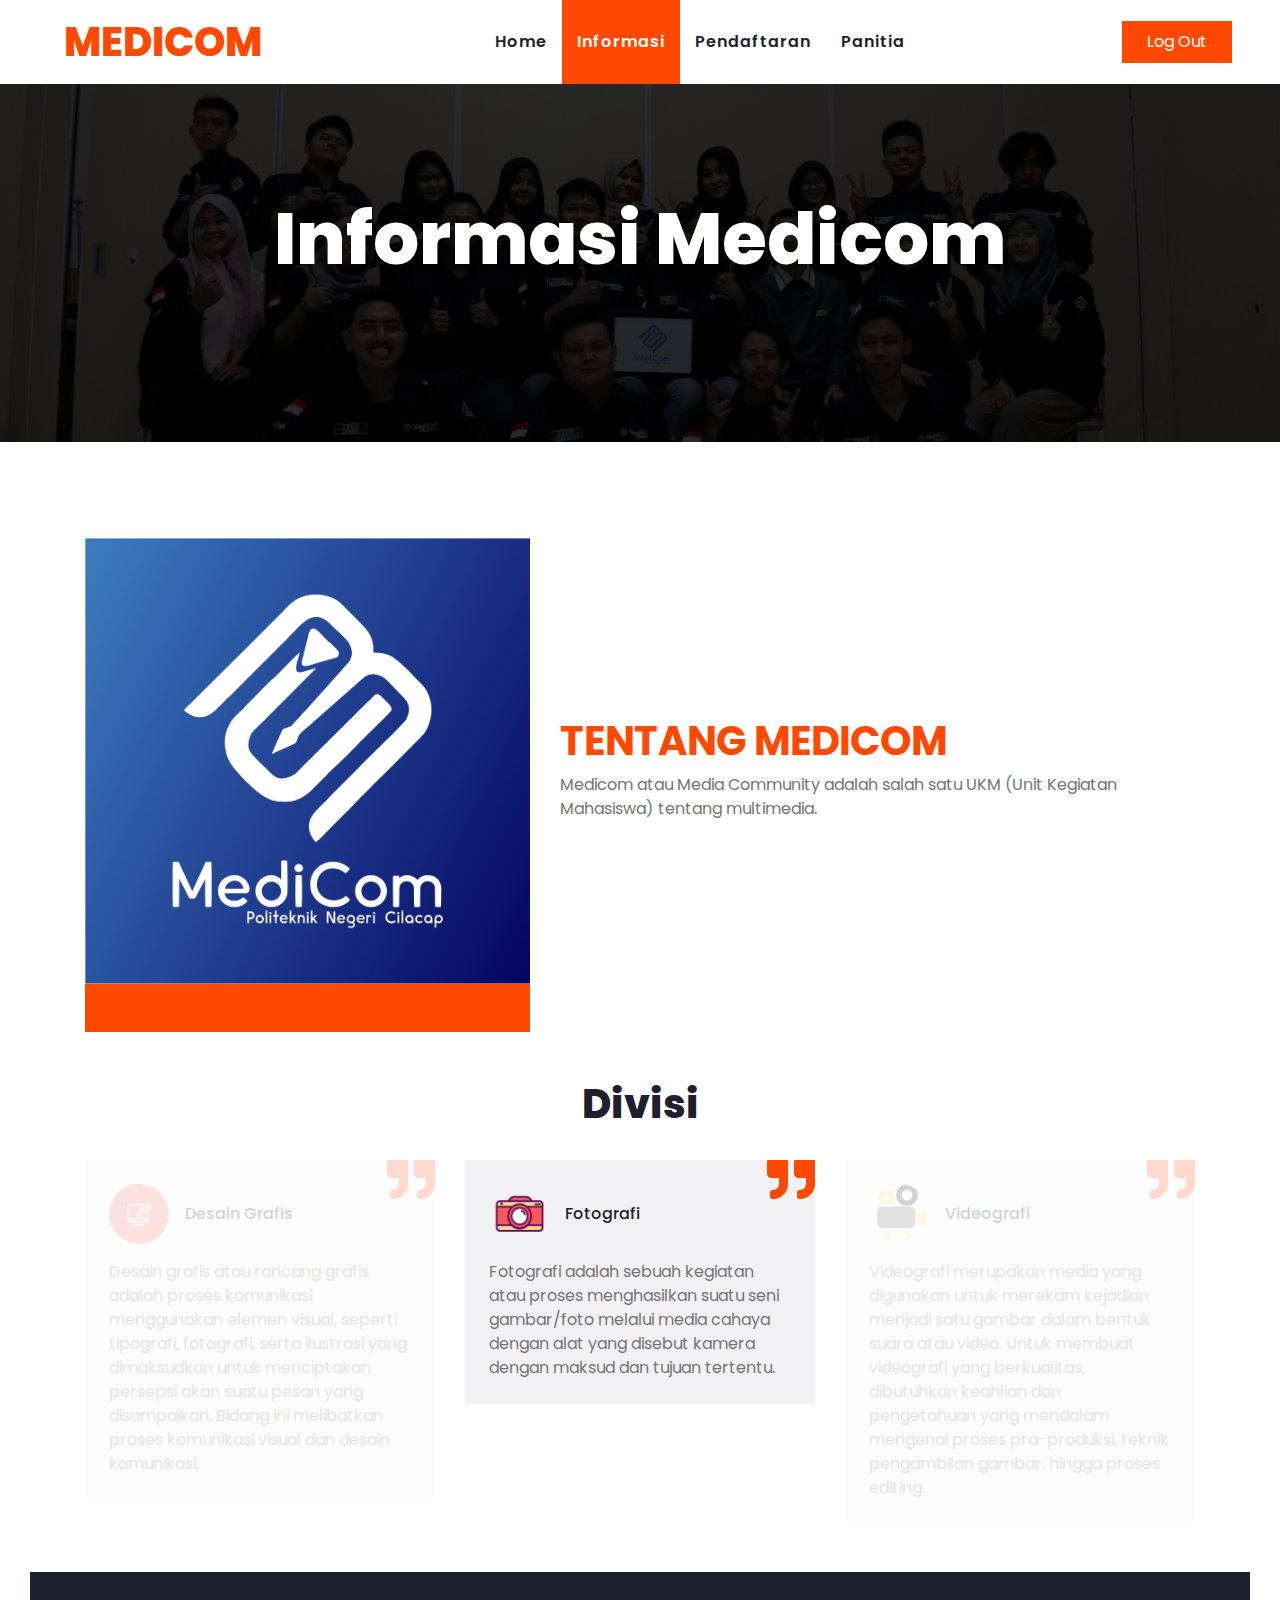
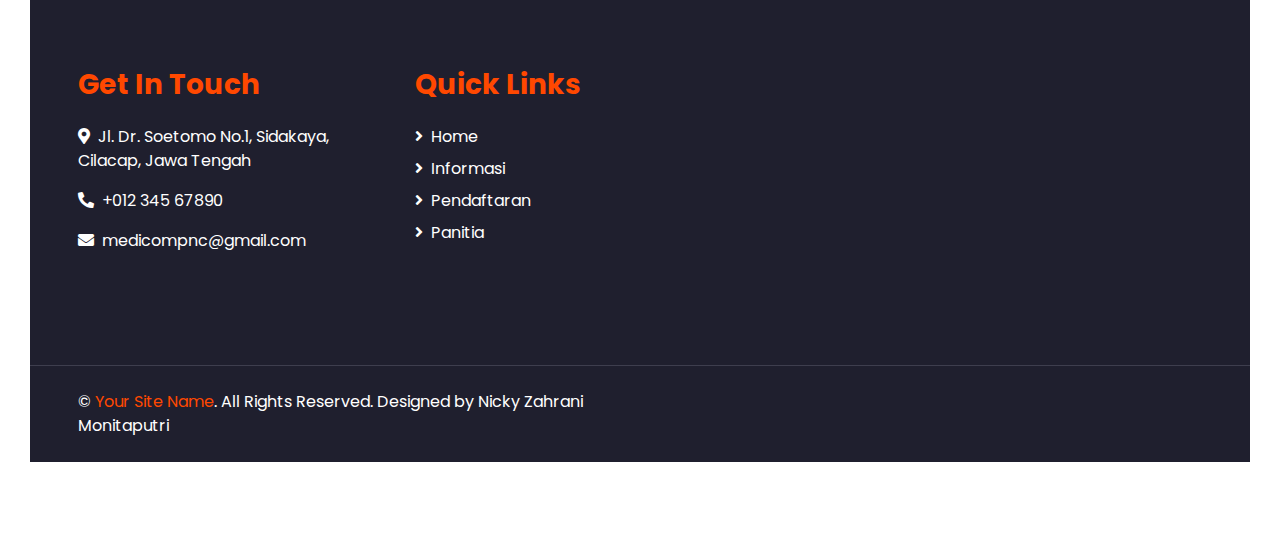
<file: about.html>
<!DOCTYPE html>
<html lang="en">

<head>
    <meta charset="utf-8">
    <title>Media Community Politeknik Negeri Cilacap</title>
    <meta content="width=device-width, initial-scale=1.0" name="viewport">
    <meta content="Free HTML Templates" name="keywords">
    <meta content="Free HTML Templates" name="description">

    <!-- Favicon -->
    <link href="img/favicon.ico" rel="icon">

    <!-- Google Web Fonts -->
    <link rel="preconnect" href="https://fonts.gstatic.com">
    <link href="https://fonts.googleapis.com/css2?family=Poppins:wght@100;200;300;400;500;600;700;800;900&display=swap" rel="stylesheet">

    <!-- Font Awesome -->
    <link href="https://cdnjs.cloudflare.com/ajax/libs/font-awesome/5.10.0/css/all.min.css" rel="stylesheet">

    <!-- Libraries Stylesheet -->
    <link href="lib/owlcarousel/assets/owl.carousel.min.css" rel="stylesheet">

    <!-- Customized Bootstrap Stylesheet -->
    <link href="css/style.css" rel="stylesheet">
</head>

<body>
   
    <!-- Navbar Start -->
    <div class="container-fluid p-0">
        <nav class="navbar navbar-expand-lg bg-light navbar-light py-3 py-lg-0 px-lg-5">
            <a href="index.html" class="navbar-brand ml-lg-3">
                <h1 class="m-0 display-5 text-uppercase text-primary"><i ></i>Medicom</h1>
            </a>
            <button type="button" class="navbar-toggler" data-toggle="collapse" data-target="#navbarCollapse">
                <span class="navbar-toggler-icon"></span>
            </button>
            <div class="collapse navbar-collapse justify-content-between px-lg-3" id="navbarCollapse">
                <div class="navbar-nav m-auto py-0">
                    <a href="index.html" class="nav-item nav-link">Home</a>
                    <a href="about.html" class="nav-item nav-link active">Informasi</a>
                    <a href="pendaftaran.html" class="nav-item nav-link">Pendaftaran</a>
                    <a href="panitia.html" class="nav-item nav-link">Panitia</a>
                    </div>
                
                </div>
                <a href="login.html" class="btn btn-primary py-2 px-4 d-none d-lg-block">Log Out</a>
            </div>
        </nav>
    </div>
    <!-- Navbar End -->


    <!-- Header Start -->
    <div class="jumbotron jumbotron-fluid mb-5">
        <div class="container text-center py-5">
            <h1 class="text-white display-3 mb-5">Informasi Medicom</h1>
            <div class="mx-auto" style="width: 100%; max-width: 600px;">
                </div>
            </div>
        </div>
    <!-- Header End -->


    <!-- About Start -->
    <div class="container-fluid py-5">
        <div class="container">
            <div class="row align-items-center">
                <div class="col-lg-5 pb-4 pb-lg-0">
                    <img class="img-fluid w-100" src="img/Logo Medicom Biru.jpg" alt="">
                    <div class="bg-primary text-dark text-center p-4">
                    </div>
                </div>
                <div class="col-lg-7">
                    <h1 class="text-primary text-uppercase font-weight-bold">Tentang Medicom</h1>
                    <p class="mb-4">Medicom atau Media Community adalah salah satu UKM (Unit Kegiatan Mahasiswa) tentang multimedia.</p>
                    <div class="d-flex align-items-center pt-2">
                </div>
                </div>
            </div>
        </div>
    <!-- About End -->

    <div class="container-fluid py-5">
        <div class="container">
            <div class="text-center pb-2">
                <h1 class="mb-4">Divisi</h1>
            </div>
            <div class="owl-carousel testimonial-carousel">
                <div class="position-relative bg-secondary p-4">
                    <i class="fa fa-3x fa-quote-right text-primary position-absolute" style="top: -6px; right: 0;"></i>
                    <div class="d-flex align-items-center mb-3">
                        <img class="img-fluid rounded-circle" src="img/if-traveling-icon-flat-outline08-3405109_107381.png" style="width: 60px; height: 60px;" alt="">
                        <div class="ml-3">
                            <h6 class="font-weight-semi-bold m-0">Fotografi</h6>
                        </div>
                    </div>
                    <p class="m-0">Fotografi adalah sebuah kegiatan atau proses menghasilkan suatu seni gambar/foto melalui media cahaya dengan alat yang disebut kamera dengan maksud dan tujuan tertentu.</p>
                </div>
                <div class="position-relative bg-secondary p-4">
                    <i class="fa fa-3x fa-quote-right text-primary position-absolute" style="top: -6px; right: 0;"></i>
                    <div class="d-flex align-items-center mb-3">
                        <img class="img-fluid rounded-circle" src="img/videography_video_film_16779.png" style="width: 60px; height: 60px;" alt="">
                        <div class="ml-3">
                            <h6 class="font-weight-semi-bold m-0">Videografi</h6>
                        </div>
                    </div>
                    <p class="m-0">Videografi merupakan media yang digunakan untuk merekam kejadian menjadi satu gambar dalam bentuk suara atau video. Untuk membuat videografi yang berkualitas, dibutuhkan keahlian dan pengetahuan yang mendalam mengenai proses pra-produksi, teknik pengambilan gambar, hingga proses editing.</p>
                </div>
                <div class="position-relative bg-secondary p-4">
                    <i class="fa fa-3x fa-quote-right text-primary position-absolute" style="top: -6px; right: 0;"></i>
                    <div class="d-flex align-items-center mb-3">
                        <img class="img-fluid rounded-circle" src="img/web-design_icon-icons.com_66407.png" style="width: 60px; height: 60px;" alt="">
                        <div class="ml-3">
                            <h6 class="font-weight-semi-bold m-0">Desain Grafis</h6>
                        </div>
                    </div>
                    <p class="m-0">Desain grafis atau rancang grafis adalah proses komunikasi menggunakan elemen visual, seperti tipografi, fotografi, serta ilustrasi yang dimaksudkan untuk menciptakan persepsi akan suatu pesan yang disampaikan. Bidang ini melibatkan proses komunikasi visual dan desain komunikasi.</p>
                
            </div>
        </div>
    </div>
    <!-- Testimonial End -->

 <!-- Footer Start -->
 <div class="container-fluid bg-dark text-white mt-5 py-5 px-sm-3 px-md-5">
    <div class="row pt-5">
        <div class="col-lg-7 col-md-6">
            <div class="row">
                <div class="col-md-6 mb-5">
                    <h3 class="text-primary mb-4">Get In Touch</h3>
                    <p><i class="fa fa-map-marker-alt mr-2"></i>Jl. Dr. Soetomo No.1, Sidakaya, Cilacap, Jawa Tengah </p>
                    <p><i class="fa fa-phone-alt mr-2"></i>+012 345 67890</p>
                    <p><i class="fa fa-envelope mr-2"></i>medicompnc@gmail.com</p>

                </div>
                <div class="col-md-6 mb-5">
                    <h3 class="text-primary mb-4">Quick Links</h3>
                    <div class="d-flex flex-column justify-content-start">
                        <a class="text-white mb-2" href="index.html"><i class="fa fa-angle-right mr-2"></i>Home</a>
                        <a class="text-white mb-2" href="about.html"><i class="fa fa-angle-right mr-2"></i>Informasi</a>
                        <a class="text-white mb-2" href="pendaftaran.html"><i class="fa fa-angle-right mr-2"></i>Pendaftaran</a>
                        <a class="text-white mb-2" href="panitia.html"><i class="fa fa-angle-right mr-2"></i>Panitia</a>
                    </div>
                </div>
            </div>
        </div>
        
    </div>
</div>
<div class="container-fluid bg-dark text-white border-top py-4 px-sm-3 px-md-5" style="border-color: #3E3E4E !important;">
    <div class="row">
        <div class="col-lg-6 text-center text-md-left mb-3 mb-md-0">
            <p class="m-0 text-white">&copy; <a href="#">Your Site Name</a>. All Rights Reserved. 
            
            <!--/*** This template is free as long as you keep the footer author’s credit link/attribution link/backlink. If you'd like to use the template without the footer author’s credit link/attribution link/backlink, you can purchase the Credit Removal License from "https://htmlcodex.com/credit-removal". Thank you for your support. ***/-->
            Designed by <a >Nicky Zahrani Monitaputri</a>
            </p>
        </div>
        
    </div>
</div>
<!-- Footer End -->


    <!-- Back to Top -->
    <a href="#" class="btn btn-lg btn-primary back-to-top"><i class="fa fa-angle-double-up"></i></a>


    <!-- JavaScript Libraries -->
    <script src="https://code.jquery.com/jquery-3.4.1.min.js"></script>
    <script src="https://stackpath.bootstrapcdn.com/bootstrap/4.4.1/js/bootstrap.bundle.min.js"></script>
    <script src="lib/easing/easing.min.js"></script>
    <script src="lib/waypoints/waypoints.min.js"></script>
    <script src="lib/counterup/counterup.min.js"></script>
    <script src="lib/owlcarousel/owl.carousel.min.js"></script>

    <!-- Contact Javascript File -->
    <script src="mail/jqBootstrapValidation.min.js"></script>
    <script src="mail/contact.js"></script>

    <!-- Template Javascript -->
    <script src="js/main.js"></script>
</body>

</html>
</file>
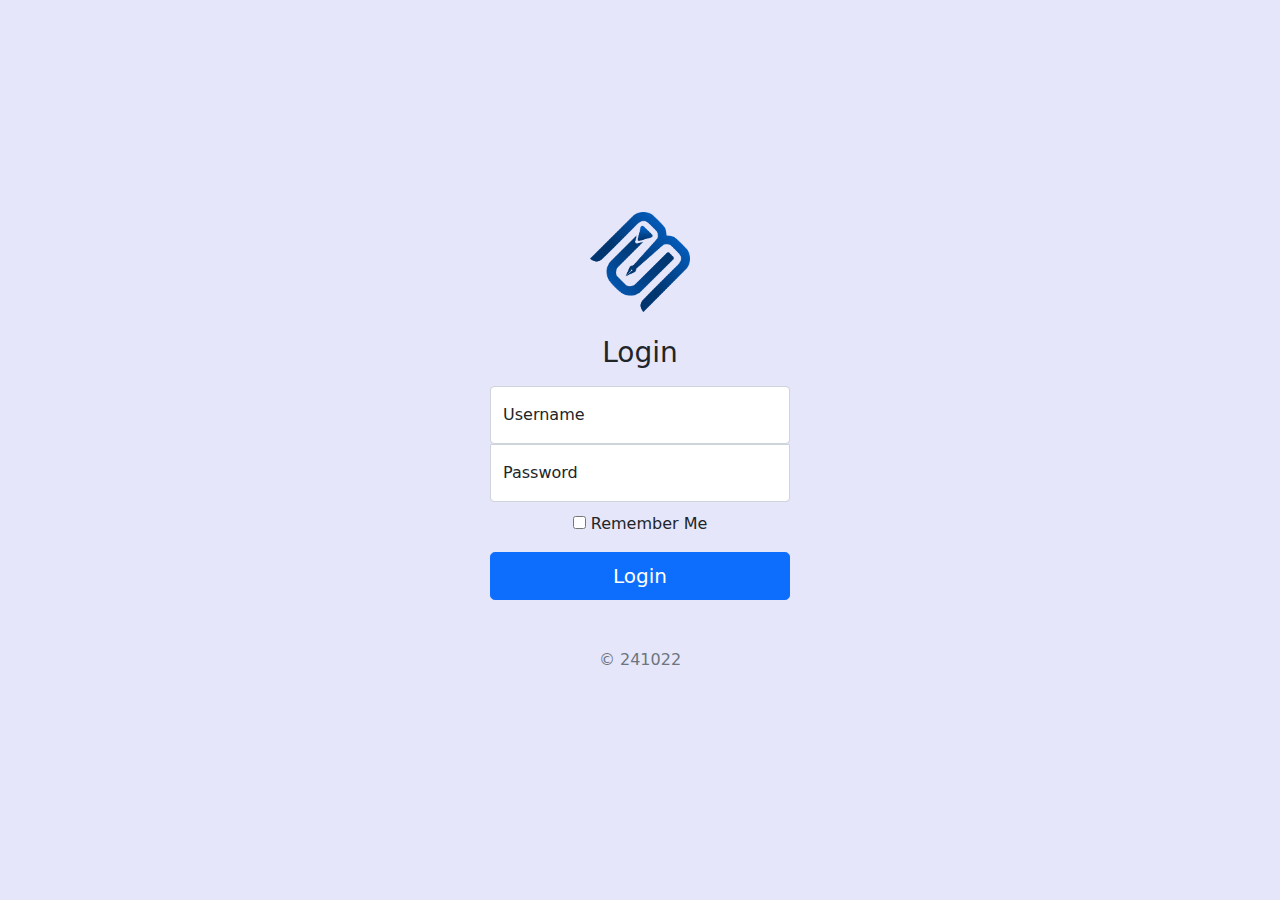
<file: login.html>
<!DOCTYPE html>
<html lang="en">
  <head>
    <meta charset="utf-8">
    <meta name="viewport" content="width=device-width, initial-scale=1">
    <meta name="description" content="">
    <meta name="author" content="Mark Otto, Jacob Thornton, and Bootstrap contributors">
    <meta name="generator" content="Hugo 0.101.0">
    <title>Login</title>

    <link rel="canonical" href="https://getbootstrap.com/docs/5.2/examples/sign-in/">

<link href="css/bootstrap.min.css" rel="stylesheet">

    <style>
      .bd-placeholder-img {
        font-size: 1.125rem;
        text-anchor: middle;
        -webkit-user-select: none;
        -moz-user-select: none;
        user-select: none;
      }

      @media (min-width: 768px) {
        .bd-placeholder-img-lg {
          font-size: 3.5rem;
        }
      }

      .b-example-divider {
        height: 3rem;
        background-color: rgba(0, 0, 0, .1);
        border: solid rgba(0, 0, 0, .15);
        border-width: 1px 0;
        box-shadow: inset 0 .5em 1.5em rgba(0, 0, 0, .1), inset 0 .125em .5em rgba(0, 0, 0, .15);
      }

      .b-example-vr {
        flex-shrink: 0;
        width: 1.5rem;
        height: 100vh;
      }

      .bi {
        vertical-align: -.125em;
        fill: currentColor;
      }

      .nav-scroller {
        position: relative;
        z-index: 2;
        height: 2.75rem;
        overflow-y: hidden;
      }

      .nav-scroller .nav {
        display: flex;
        flex-wrap: nowrap;
        padding-bottom: 1rem;
        margin-top: -1px;
        overflow-x: auto;
        text-align: center;
        white-space: nowrap;
        -webkit-overflow-scrolling: touch;
      }

    </style>
    <!-- Custom styles for this template -->
    <link href="css/login.css" rel="stylesheet">
  </head>
  <body class="text-center">
    
<main class="form-signin w-100 m-auto">
  <form>
    <img class="mb-4" src="img/logo-md.png" alt="" width="100" height="100">
    <h1 class="h3 mb-3 fw-normal">Login</h1>

    <div class="form-floating">
      <input type="text" class="form-control" id="user" placeholder="user">
      <label for="floatingInput">Username</label>
    </div>
    <div class="form-floating">
      <input type="password" class="form-control" id="pass" placeholder="Password">
      <label for="floatingPassword">Password</label>
    </div>

    <div class="checkbox mb-3">
      <label>
        <input type="checkbox" value="rm"> Remember Me
      </label>
    </div>
    <button class="w-100 btn btn-lg btn-primary" type="submit" onclick="verif()">Login</button>
    <p class="mt-5 mb-3 text-muted">&copy; 241022</p>
  </form>
</main>

<script>
  function verif(){
    var user=document.getElementById("user").value;
    var pass=document.getElementById("pass").value;

    if(user="210202090" && pass=="210202090"){window.open("index.html")  

    }else{alert("Username atau Password Salah");} 
  }
</script> 
  </body>
</html>
</file>
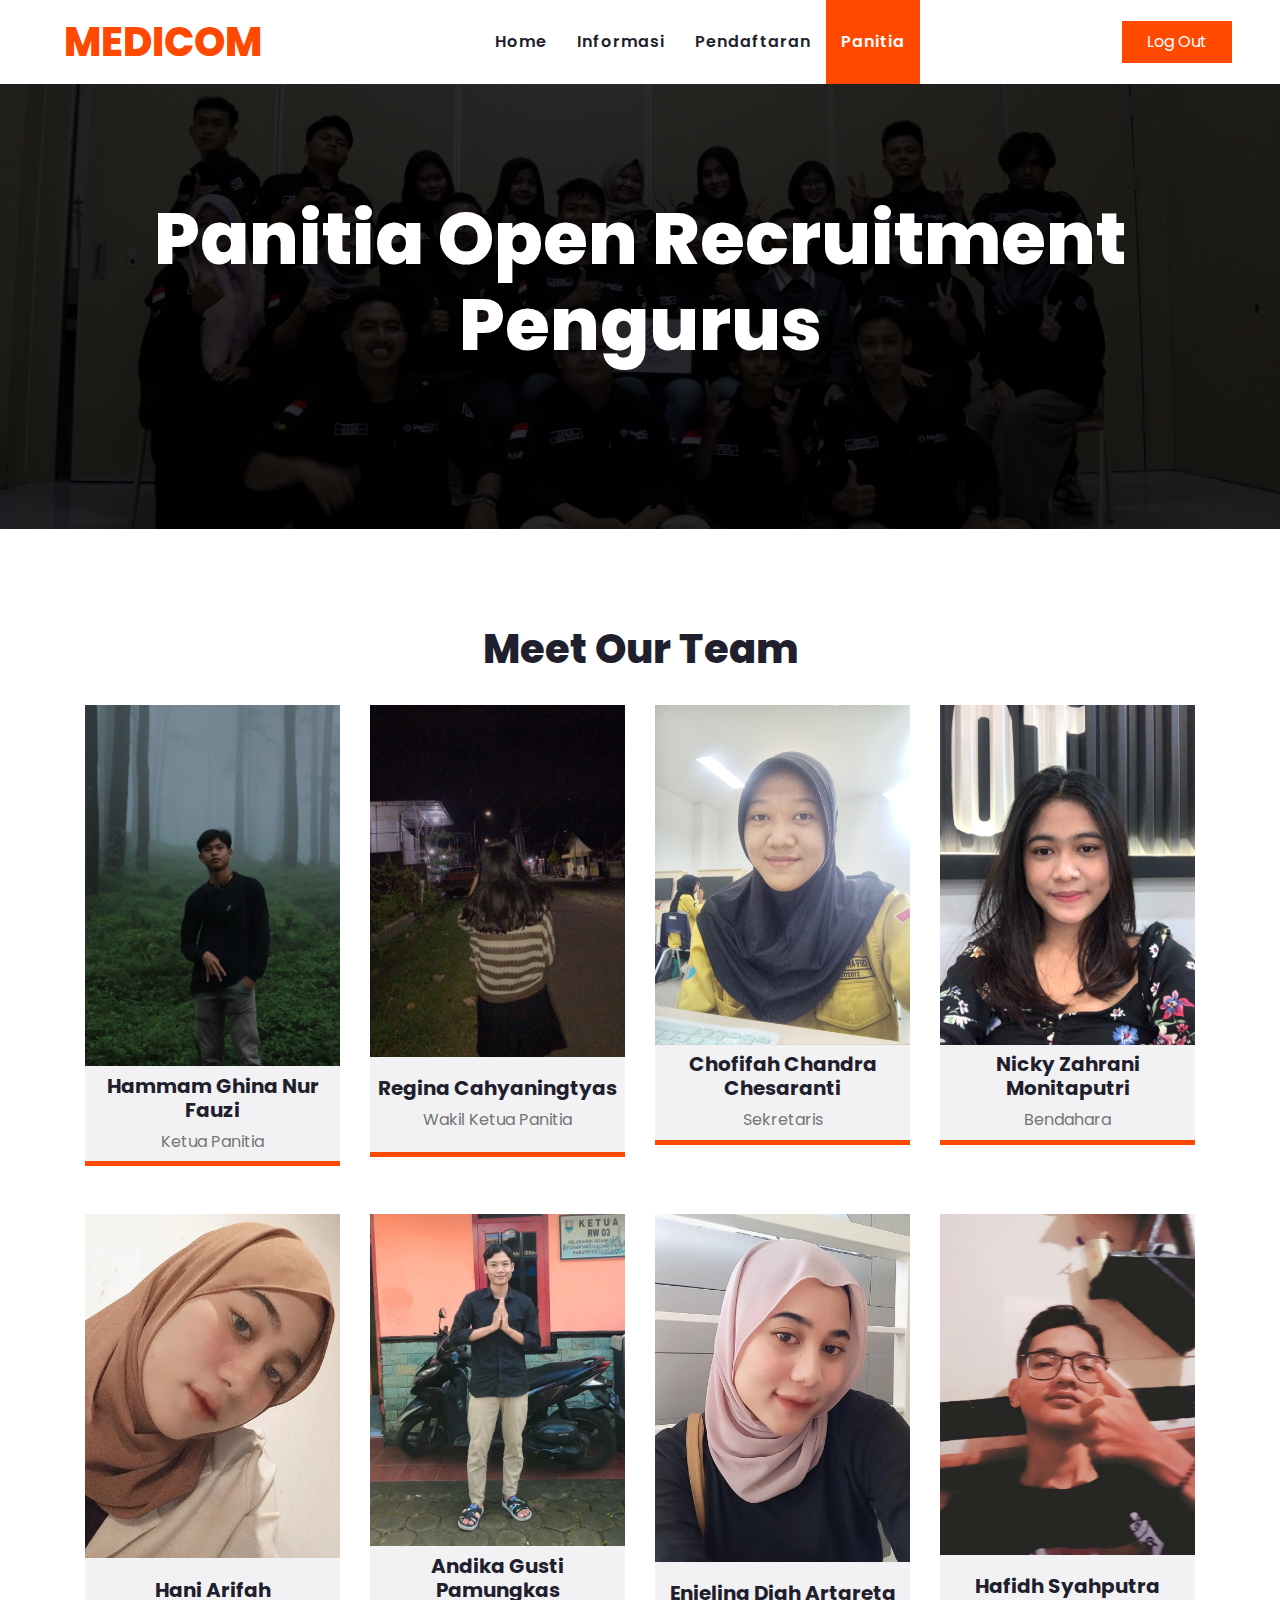
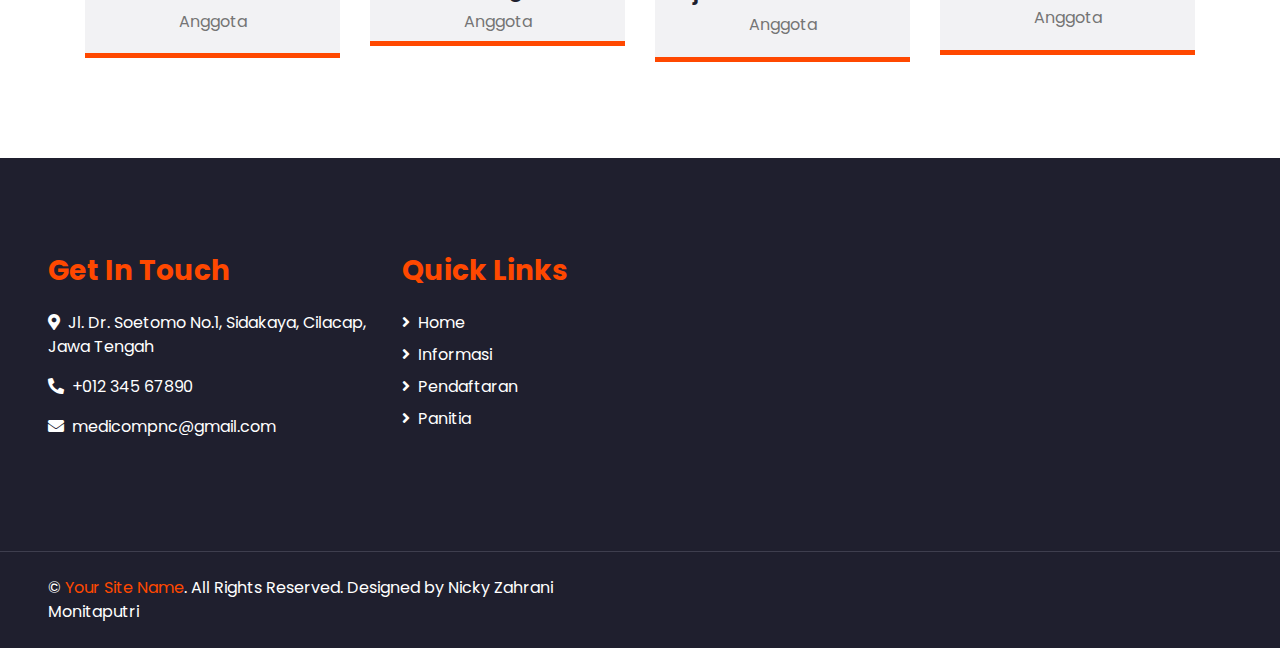
<file: panitia.html>
<!DOCTYPE html>
<html lang="en">

<head>
    <meta charset="utf-8">
    <title>Media Community Politeknik Negeri Cilacap</title>
    <meta content="width=device-width, initial-scale=1.0" name="viewport">
    <meta content="Free HTML Templates" name="keywords">
    <meta content="Free HTML Templates" name="description">

    <!-- Favicon -->
    <link href="img/favicon.ico" rel="icon">

    <!-- Google Web Fonts -->
    <link rel="preconnect" href="https://fonts.gstatic.com">
    <link href="https://fonts.googleapis.com/css2?family=Poppins:wght@100;200;300;400;500;600;700;800;900&display=swap" rel="stylesheet">

    <!-- Font Awesome -->
    <link href="https://cdnjs.cloudflare.com/ajax/libs/font-awesome/5.10.0/css/all.min.css" rel="stylesheet">

    <!-- Libraries Stylesheet -->
    <link href="lib/owlcarousel/assets/owl.carousel.min.css" rel="stylesheet">

    <!-- Customized Bootstrap Stylesheet -->
    <link href="css/style.css" rel="stylesheet">
</head>

<body>
   
    <!-- Navbar Start -->
    <div class="container-fluid p-0">
        <nav class="navbar navbar-expand-lg bg-light navbar-light py-3 py-lg-0 px-lg-5">
            <a href="index.html" class="navbar-brand ml-lg-3">
                <h1 class="m-0 display-5 text-uppercase text-primary"><i ></i>Medicom</h1>
            </a>
            <button type="button" class="navbar-toggler" data-toggle="collapse" data-target="#navbarCollapse">
                <span class="navbar-toggler-icon"></span>
            </button>
            <div class="collapse navbar-collapse justify-content-between px-lg-3" id="navbarCollapse">
                <div class="navbar-nav m-auto py-0">
                    <a href="index.html" class="nav-item nav-link">Home</a>
                    <a href="about.html" class="nav-item nav-link">Informasi</a>
                    <a href="pendaftaran.html" class="nav-item nav-link">Pendaftaran</a>
                    <a href="panitia.html" class="nav-item nav-link active">Panitia</a>
                    </div>
                
                </div>
                <a href="login.html" class="btn btn-primary py-2 px-4 d-none d-lg-block">Log Out</a>
            </div>
        </nav>
    </div>
    <!-- Navbar End -->


    <!-- Header Start -->
    <div class="jumbotron jumbotron-fluid mb-5">
        <div class="container text-center py-5">
            <h1 class="text-white display-3 mb-5">Panitia Open Recruitment Pengurus</h1>
            <div class="mx-auto" style="width: 100%; max-width: 600px;">
                </div>
            </div>
        </div>
    <!-- Header End -->


        <!-- Video Modal -->
        <div class="modal fade" id="videoModal" tabindex="-1" role="dialog" aria-labelledby="exampleModalLabel" aria-hidden="true">
            <div class="modal-dialog" role="document">
                <div class="modal-content">
                    <div class="modal-body">
                        <button type="button" class="close" data-dismiss="modal" aria-label="Close">
                            <span aria-hidden="true">&times;</span>
                        </button>        
                        <!-- 16:9 aspect ratio -->
                        <div class="embed-responsive embed-responsive-16by9">
                            <iframe class="embed-responsive-item" src="" id="video"  allowscriptaccess="always" allow="autoplay"></iframe>
                        </div>
                    </div>
                </div>
            </div>
        </div>
    </div>
    <!-- About End -->

    <!-- Team Start -->
    <div class="container-fluid pt-5">
        <div class="container">
            <div class="text-center pb-2">
                <h1 class="mb-4">Meet Our Team</h1>
            </div>
            <div class="row">
                <div class="col-lg-3 col-md-6">
                    <div class="team card position-relative overflow-hidden border-0 mb-5">
                        <img class="card-img-top" src="img/WhatsApp Image 2022-11-11 at 12.52.36.jpeg" alt="">
                        <div class="card-body text-center p-0">
                            <div class="team-text d-flex flex-column justify-content-center bg-secondary">
                                <h5 class="font-weight-bold">Hammam Ghina Nur Fauzi</h5>
                                <span>Ketua Panitia</span>
                            </div>
                            <div class="team-social d-flex align-items-center justify-content-center bg-primary">
                                <a class="btn btn-outline-dark btn-social" href="https://instagram.com/hageenef?igshid=YmMyMTA2M2Y="><i class="fab fa-instagram"></i></a>
                            </div>
                        </div>
                    </div>
                </div>
                <div class="col-lg-3 col-md-6">
                    <div class="team card position-relative overflow-hidden border-0 mb-5">
                        <img class="card-img-top" src="img/1648041288598.jpg" alt="">
                        <div class="card-body text-center p-0">
                            <div class="team-text d-flex flex-column justify-content-center bg-secondary">
                                <h5 class="font-weight-bold">Regina Cahyaningtyas</h5>
                                <span>Wakil Ketua Panitia</span>
                            </div>
                            <div class="team-social d-flex align-items-center justify-content-center bg-primary">
                                <a class="btn btn-outline-dark btn-social" href="https://instagram.com/rcahyantys?igshid=YmMyMTA2M2Y="><i class="fab fa-instagram"></i></a>
                            </div>
                        </div>
                    </div>
                </div>
                <div class="col-lg-3 col-md-6">
                    <div class="team card position-relative overflow-hidden border-0 mb-5">
                        <img class="card-img-top" src="img/chog.jpeg" alt="">
                        <div class="card-body text-center p-0">
                            <div class="team-text d-flex flex-column justify-content-center bg-secondary">
                                <h5 class="font-weight-bold">Chofifah Chandra Chesaranti</h5>
                                <span>Sekretaris</span>
                            </div>
                            <div class="team-social d-flex align-items-center justify-content-center bg-primary">
                                <a class="btn btn-outline-dark btn-social" href="https://instagram.com/chofifah_ranti?igshid=YmMyMTA2M2Y="><i class="fab fa-instagram"></i></a>
                            </div>
                        </div>
                    </div>
                </div>
                <div class="col-lg-3 col-md-6">
                    <div class="team card position-relative overflow-hidden border-0 mb-5">
                        <img class="card-img-top" src="img/nick.jpg" alt="">
                        <div class="card-body text-center p-0">
                            <div class="team-text d-flex flex-column justify-content-center bg-secondary">
                                <h5 class="font-weight-bold">Nicky Zahrani Monitaputri</h5>
                                <span>Bendahara</span>
                            </div>
                            <div class="team-social d-flex align-items-center justify-content-center bg-primary">
                                <a class="btn btn-outline-dark btn-social" href="https://instagram.com/nickyzahrani?igshid=YmMyMTA2M2Y="><i class="fab fa-instagram"></i></a>
                            </div>
                        </div>
                    </div>
                </div>
                <div class="col-lg-3 col-md-6">
                    <div class="team card position-relative overflow-hidden border-0 mb-5">
                        <img class="card-img-top" src="img/WhatsApp Image 2022-11-11 at 12.45.08.jpeg" alt="">
                        <div class="card-body text-center p-0">
                            <div class="team-text d-flex flex-column justify-content-center bg-secondary">
                                <h5 class="font-weight-bold">Hani Arifah</h5>
                                <span>Anggota</span>
                            </div>
                            <div class="team-social d-flex align-items-center justify-content-center bg-primary">
                                <a class="btn btn-outline-dark btn-social" href="https://instagram.com/imhannoone?igshid=YmMyMTA2M2Y="><i class="fab fa-instagram"></i></a>
                            </div>
                        </div>
                    </div>
                </div>
                <div class="col-lg-3 col-md-6">
                    <div class="team card position-relative overflow-hidden border-0 mb-5">
                        <img class="card-img-top" src="img/and.jpg" alt="">
                        <div class="card-body text-center p-0">
                            <div class="team-text d-flex flex-column justify-content-center bg-secondary">
                                <h5 class="font-weight-bold">Andika Gusti Pamungkas</h5>
                                <span>Anggota</span>
                            </div>
                            <div class="team-social d-flex align-items-center justify-content-center bg-primary">
                                <a class="btn btn-outline-dark btn-social" href="https://instagram.com/andikagp_?igshid=YmMyMTA2M2Y="><i class="fab fa-instagram"></i></a>
                            </div>
                        </div>
                    </div>
                </div>
                <div class="col-lg-3 col-md-6">
                    <div class="team card position-relative overflow-hidden border-0 mb-5">
                        <img class="card-img-top" src="img/enj.jpeg" alt="">
                        <div class="card-body text-center p-0">
                            <div class="team-text d-flex flex-column justify-content-center bg-secondary">
                                <h5 class="font-weight-bold">Enjelina Diah Artareta</h5>
                                <span>Anggota</span>
                            </div>
                            <div class="team-social d-flex align-items-center justify-content-center bg-primary">
                                <a class="btn btn-outline-dark btn-social" href="https://instagram.com/enjelinadiah?igshid=YmMyMTA2M2Y="><i class="fab fa-instagram"></i></a>
                            </div>
                        </div>
                    </div>
                </div>
                <div class="col-lg-3 col-md-6">
                    <div class="team card position-relative overflow-hidden border-0 mb-5">
                        <img class="card-img-top" src="img/haf.jpeg" alt="">
                        <div class="card-body text-center p-0">
                            <div class="team-text d-flex flex-column justify-content-center bg-secondary">
                                <h5 class="font-weight-bold">Hafidh Syahputra</h5>
                                <span>Anggota</span>
                            </div>
                            <div class="team-social d-flex align-items-center justify-content-center bg-primary">
                                <a class="btn btn-outline-dark btn-social" href="https://instagram.com/hafidh_sp?igshid=YmMyMTA2M2Y="><i class="fab fa-instagram"></i></a>
                            </div>
                        </div>
                    </div>
                </div>
            </div>
        </div>
    </div>
    <!-- Team End -->


<!-- Footer Start -->
<div class="container-fluid bg-dark text-white mt-5 py-5 px-sm-3 px-md-5">
    <div class="row pt-5">
        <div class="col-lg-7 col-md-6">
            <div class="row">
                <div class="col-md-6 mb-5">
                    <h3 class="text-primary mb-4">Get In Touch</h3>
                    <p><i class="fa fa-map-marker-alt mr-2"></i>Jl. Dr. Soetomo No.1, Sidakaya, Cilacap, Jawa Tengah </p>
                    <p><i class="fa fa-phone-alt mr-2"></i>+012 345 67890</p>
                    <p><i class="fa fa-envelope mr-2"></i>medicompnc@gmail.com</p>

                </div>
                <div class="col-md-6 mb-5">
                    <h3 class="text-primary mb-4">Quick Links</h3>
                    <div class="d-flex flex-column justify-content-start">
                        <a class="text-white mb-2" href="index.html"><i class="fa fa-angle-right mr-2"></i>Home</a>
                        <a class="text-white mb-2" href="about.html"><i class="fa fa-angle-right mr-2"></i>Informasi</a>
                        <a class="text-white mb-2" href="pendaftaran.html"><i class="fa fa-angle-right mr-2"></i>Pendaftaran</a>
                        <a class="text-white mb-2" href="panitia.html"><i class="fa fa-angle-right mr-2"></i>Panitia</a>
                    </div>
                </div>
            </div>
        </div>
        
    </div>
</div>
<div class="container-fluid bg-dark text-white border-top py-4 px-sm-3 px-md-5" style="border-color: #3E3E4E !important;">
    <div class="row">
        <div class="col-lg-6 text-center text-md-left mb-3 mb-md-0">
            <p class="m-0 text-white">&copy; <a href="#">Your Site Name</a>. All Rights Reserved. 
            
            <!--/*** This template is free as long as you keep the footer author’s credit link/attribution link/backlink. If you'd like to use the template without the footer author’s credit link/attribution link/backlink, you can purchase the Credit Removal License from "https://htmlcodex.com/credit-removal". Thank you for your support. ***/-->
            Designed by <a >Nicky Zahrani Monitaputri</a>
            </p>
        </div>
        
    </div>
</div>
<!-- Footer End -->


    <!-- Back to Top -->
    <a href="#" class="btn btn-lg btn-primary back-to-top"><i class="fa fa-angle-double-up"></i></a>


    <!-- JavaScript Libraries -->
    <script src="https://code.jquery.com/jquery-3.4.1.min.js"></script>
    <script src="https://stackpath.bootstrapcdn.com/bootstrap/4.4.1/js/bootstrap.bundle.min.js"></script>
    <script src="lib/easing/easing.min.js"></script>
    <script src="lib/waypoints/waypoints.min.js"></script>
    <script src="lib/counterup/counterup.min.js"></script>
    <script src="lib/owlcarousel/owl.carousel.min.js"></script>

    <!-- Contact Javascript File -->
    <script src="mail/jqBootstrapValidation.min.js"></script>
    <script src="mail/contact.js"></script>

    <!-- Template Javascript -->
    <script src="js/main.js"></script>
</body>

</html>
</file>
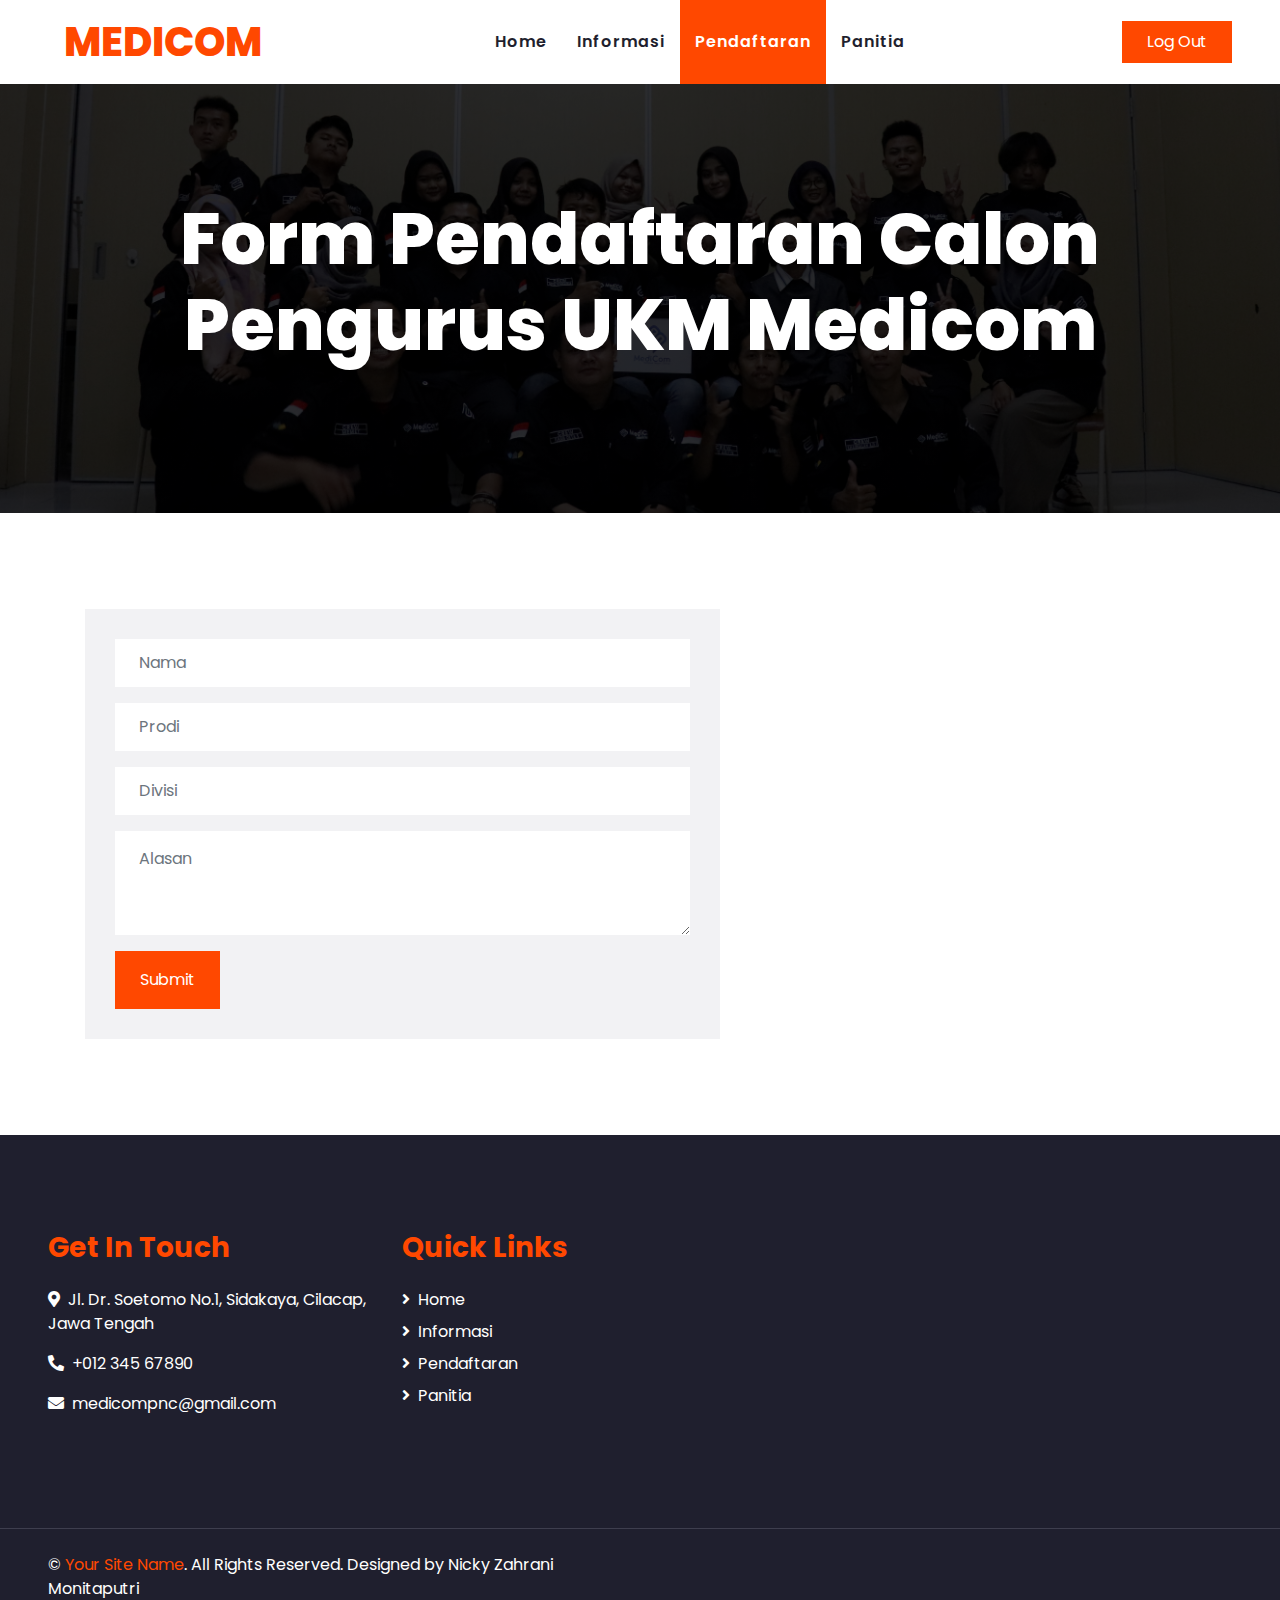
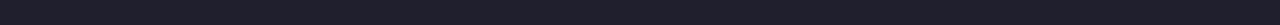
<file: pendaftaran.html>
<!DOCTYPE html>
<html lang="en">

<head>
    <meta charset="utf-8">
    <title>Media Community Politeknik Negeri Cilacap</title>
    <meta content="width=device-width, initial-scale=1.0" name="viewport">
    <meta content="Free HTML Templates" name="keywords">
    <meta content="Free HTML Templates" name="description">

    <!-- Favicon -->
    <link href="img/favicon.ico" rel="icon">

    <!-- Google Web Fonts -->
    <link rel="preconnect" href="https://fonts.gstatic.com">
    <link href="https://fonts.googleapis.com/css2?family=Poppins:wght@100;200;300;400;500;600;700;800;900&display=swap" rel="stylesheet">

    <!-- Font Awesome -->
    <link href="https://cdnjs.cloudflare.com/ajax/libs/font-awesome/5.10.0/css/all.min.css" rel="stylesheet">

    <!-- Libraries Stylesheet -->
    <link href="lib/owlcarousel/assets/owl.carousel.min.css" rel="stylesheet">

    <!-- Customized Bootstrap Stylesheet -->
    <link href="css/style.css" rel="stylesheet">
</head>

<body>
   

    <!-- Navbar Start -->
    <div class="container-fluid p-0">
        <nav class="navbar navbar-expand-lg bg-light navbar-light py-3 py-lg-0 px-lg-5">
            <a href="index.html" class="navbar-brand ml-lg-3">
                <h1 class="m-0 display-5 text-uppercase text-primary"><i ></i>Medicom</h1>
            </a>
            <button type="button" class="navbar-toggler" data-toggle="collapse" data-target="#navbarCollapse">
                <span class="navbar-toggler-icon"></span>
            </button>
            <div class="collapse navbar-collapse justify-content-between px-lg-3" id="navbarCollapse">
                <div class="navbar-nav m-auto py-0">
                    <a href="index.html" class="nav-item nav-link">Home</a>
                    <a href="about.html" class="nav-item nav-link">Informasi</a>
                    <a href="pendaftaran.html" class="nav-item nav-link active">Pendaftaran</a>
                    <a href="panitia.html" class="nav-item nav-link">Panitia</a>
                    </div>
                
                </div>
                <a href="" class="btn btn-primary py-2 px-4 d-none d-lg-block">Log Out</a>
            </div>
        </nav>
    </div>
    <!-- Navbar End -->


    <!-- Header Start -->
    <div class="jumbotron jumbotron-fluid mb-5">
        <div class="container text-center py-5">
            <h1 class="text-white display-3">Form Pendaftaran Calon Pengurus UKM Medicom</h1>
            <div class="d-inline-flex align-items-center text-white">
            </div>
        </div>
    </div>
    <!-- Header End -->


    <!-- Contact Start -->
    <div class="container-fluid py-5">
        <div class="container">
            <div class="row">

                <div class="col-lg-7">
                    <div class="contact-form bg-secondary" style="padding: 30px;">
                        <div id="success"></div>
                        <form name="sentMessage" id="contactForm" novalidate="novalidate">
                            <div class="control-group">
                                <input type="text" class="form-control border-0 p-4" id="name" placeholder="Nama"
                                    required="required" data-validation-required-message="Harap Diisi" />
                                <p class="help-block text-danger"></p>
                            </div>
                            <div class="control-group">
                                <input type="prodi" class="form-control border-0 p-4" id="prodi" placeholder="Prodi"
                                    required="required" data-validation-required-message="Harap Diisi" />
                                <p class="help-block text-danger"></p>
                            </div>
                            <div class="control-group">
                                <input type="text" class="form-control border-0 p-4" id="Divisi" placeholder="Divisi"
                                    required="required" data-validation-required-message="Harap Diisi" />
                                <p class="help-block text-danger"></p>
                            </div>
                            <div class="control-group">
                                <textarea class="form-control border-0 py-3 px-4" rows="3" id="alasan" placeholder="Alasan"
                                    required="required"
                                    data-validation-required-message="Harap Diisi"></textarea>
                                <p class="help-block text-danger"></p>
                            </div>
                            <div>
                                <button class="btn btn-primary py-3 px-4" type="submit" id="submiteButton">Submit</button>
                            </div>
                        </form>
                    </div>
                </div>
            </div>
        </div>
    </div>
    <!-- Contact End -->


    <!-- Footer Start -->
    <div class="container-fluid bg-dark text-white mt-5 py-5 px-sm-3 px-md-5">
        <div class="row pt-5">
            <div class="col-lg-7 col-md-6">
                <div class="row">
                    <div class="col-md-6 mb-5">
                        <h3 class="text-primary mb-4">Get In Touch</h3>
                        <p><i class="fa fa-map-marker-alt mr-2"></i>Jl. Dr. Soetomo No.1, Sidakaya, Cilacap, Jawa Tengah </p>
                        <p><i class="fa fa-phone-alt mr-2"></i>+012 345 67890</p>
                        <p><i class="fa fa-envelope mr-2"></i>medicompnc@gmail.com</p>

                    </div>
                    <div class="col-md-6 mb-5">
                        <h3 class="text-primary mb-4">Quick Links</h3>
                        <div class="d-flex flex-column justify-content-start">
                            <a class="text-white mb-2" href="index.html"><i class="fa fa-angle-right mr-2"></i>Home</a>
                            <a class="text-white mb-2" href="about.html"><i class="fa fa-angle-right mr-2"></i>Informasi</a>
                            <a class="text-white mb-2" href="pendaftaran.html"><i class="fa fa-angle-right mr-2"></i>Pendaftaran</a>
                            <a class="text-white mb-2" href="panitia.html"><i class="fa fa-angle-right mr-2"></i>Panitia</a>
                        </div>
                    </div>
                </div>
            </div>
            
        </div>
    </div>
    <div class="container-fluid bg-dark text-white border-top py-4 px-sm-3 px-md-5" style="border-color: #3E3E4E !important;">
        <div class="row">
            <div class="col-lg-6 text-center text-md-left mb-3 mb-md-0">
                <p class="m-0 text-white">&copy; <a href="#">Your Site Name</a>. All Rights Reserved. 
				
				<!--/*** This template is free as long as you keep the footer author’s credit link/attribution link/backlink. If you'd like to use the template without the footer author’s credit link/attribution link/backlink, you can purchase the Credit Removal License from "https://htmlcodex.com/credit-removal". Thank you for your support. ***/-->
				Designed by <a >Nicky Zahrani Monitaputri</a>
                </p>
            </div>
            
        </div>
    </div>
    <!-- Footer End -->


    <!-- Back to Top -->
    <a href="#" class="btn btn-lg btn-primary back-to-top"><i class="fa fa-angle-double-up"></i></a>


    <!-- JavaScript Libraries -->
    <script src="https://code.jquery.com/jquery-3.4.1.min.js"></script>
    <script src="https://stackpath.bootstrapcdn.com/bootstrap/4.4.1/js/bootstrap.bundle.min.js"></script>
    <script src="lib/easing/easing.min.js"></script>
    <script src="lib/waypoints/waypoints.min.js"></script>
    <script src="lib/counterup/counterup.min.js"></script>
    <script src="lib/owlcarousel/owl.carousel.min.js"></script>

    <!-- Contact Javascript File -->
    <script src="mail/jqBootstrapValidation.min.js"></script>
    <script src="mail/contact.js"></script>

    <!-- Template Javascript -->
    <script src="js/main.js"></script>
</body>

</html>
</file>
<file: css/login.css>
html,
body {
  height: 100%;
}

body {
  display: flex;
  align-items: center;
  padding-top: 40px;
  padding-bottom: 40px;
  background-color: lavender;
}

.form-signin {
  max-width: 330px;
  padding: 15px;
}

.form-signin .form-floating:focus-within {
  z-index: 2;
}

.form-signin input[type="user"] {
  margin-bottom: -1px;
  border-bottom-right-radius: 0;
  border-bottom-left-radius: 0;
}

.form-signin input[type="password"] {
  margin-bottom: 10px;
  border-top-left-radius: 0;
  border-top-right-radius: 0;
}
</file>
<file: css/style.css>
/******* Bootstrap Theming ********/
/*!
 * Bootstrap v4.5.3 (https://getbootstrap.com/)
 * Copyright 2011-2020 The Bootstrap Authors
 * Copyright 2011-2020 Twitter, Inc.
 * Licensed under MIT (https://github.com/twbs/bootstrap/blob/main/LICENSE)
 */
:root {
  --blue: #007bff;
  --indigo: #6610f2;
  --purple: #6f42c1;
  --pink: #e83e8c;
  --red: #dc3545;
  --orange: #fd7e14;
  --yellow: #ffc107;
  --green: #28a745;
  --teal: #20c997;
  --cyan: #17a2b8;
  --white: #fff;
  --gray: #6c757d;
  --gray-dark: #343a40;
  --primary: #FF4800;
  --secondary: #F2F2F4;
  --success: #28a745;
  --info: #17a2b8;
  --warning: #ffc107;
  --danger: #dc3545;
  --light: #FFFFFF;
  --dark: #1F1F2E;
  --breakpoint-xs: 0;
  --breakpoint-sm: 576px;
  --breakpoint-md: 768px;
  --breakpoint-lg: 992px;
  --breakpoint-xl: 1200px;
  --font-family-sans-serif: "Poppins", sans-serif;
  --font-family-monospace: SFMono-Regular, Menlo, Monaco, Consolas, "Liberation Mono", "Courier New", monospace;
}

*,
*::before,
*::after {
  box-sizing: border-box;
}

html {
  font-family: sans-serif;
  line-height: 1.15;
  -webkit-text-size-adjust: 100%;
  -webkit-tap-highlight-color: rgba(0, 0, 0, 0);
}

article, aside, figcaption, figure, footer, header, hgroup, main, nav, section {
  display: block;
}

body {
  margin: 0;
  font-family: "Poppins", sans-serif;
  font-size: 1rem;
  font-weight: 400;
  line-height: 1.5;
  color: #757575;
  text-align: left;
  background-color: #fff;
}

[tabindex="-1"]:focus:not(:focus-visible) {
  outline: 0 !important;
}

hr {
  box-sizing: content-box;
  height: 0;
  overflow: visible;
}

h1, h2, h3, h4, h5, h6 {
  margin-top: 0;
  margin-bottom: 0.5rem;
}

p {
  margin-top: 0;
  margin-bottom: 1rem;
}

abbr[title],
abbr[data-original-title] {
  text-decoration: underline;
  text-decoration: underline dotted;
  cursor: help;
  border-bottom: 0;
  text-decoration-skip-ink: none;
}

address {
  margin-bottom: 1rem;
  font-style: normal;
  line-height: inherit;
}

ol,
ul,
dl {
  margin-top: 0;
  margin-bottom: 1rem;
}

ol ol,
ul ul,
ol ul,
ul ol {
  margin-bottom: 0;
}

dt {
  font-weight: 700;
}

dd {
  margin-bottom: .5rem;
  margin-left: 0;
}

blockquote {
  margin: 0 0 1rem;
}

b,
strong {
  font-weight: bolder;
}

small {
  font-size: 80%;
}

sub,
sup {
  position: relative;
  font-size: 75%;
  line-height: 0;
  vertical-align: baseline;
}

sub {
  bottom: -.25em;
}

sup {
  top: -.5em;
}

a {
  color: #FF4800;
  text-decoration: none;
  background-color: transparent;
}

a:hover {
  color: #b33200;
  text-decoration: underline;
}

a:not([href]):not([class]) {
  color: inherit;
  text-decoration: none;
}

a:not([href]):not([class]):hover {
  color: inherit;
  text-decoration: none;
}

pre,
code,
kbd,
samp {
  font-family: SFMono-Regular, Menlo, Monaco, Consolas, "Liberation Mono", "Courier New", monospace;
  font-size: 1em;
}

pre {
  margin-top: 0;
  margin-bottom: 1rem;
  overflow: auto;
  -ms-overflow-style: scrollbar;
}

figure {
  margin: 0 0 1rem;
}

img {
  vertical-align: middle;
  border-style: none;
}

svg {
  overflow: hidden;
  vertical-align: middle;
}

table {
  border-collapse: collapse;
}

caption {
  padding-top: 0.75rem;
  padding-bottom: 0.75rem;
  color: #6c757d;
  text-align: left;
  caption-side: bottom;
}

th {
  text-align: inherit;
  text-align: -webkit-match-parent;
}

label {
  display: inline-block;
  margin-bottom: 0.5rem;
}

button {
  border-radius: 0;
}

button:focus {
  outline: 1px dotted;
  outline: 5px auto -webkit-focus-ring-color;
}

input,
button,
select,
optgroup,
textarea {
  margin: 0;
  font-family: inherit;
  font-size: inherit;
  line-height: inherit;
}

button,
input {
  overflow: visible;
}

button,
select {
  text-transform: none;
}

[role="button"] {
  cursor: pointer;
}

select {
  word-wrap: normal;
}

button,
[type="button"],
[type="reset"],
[type="submit"] {
  -webkit-appearance: button;
}

button:not(:disabled),
[type="button"]:not(:disabled),
[type="reset"]:not(:disabled),
[type="submit"]:not(:disabled) {
  cursor: pointer;
}

button::-moz-focus-inner,
[type="button"]::-moz-focus-inner,
[type="reset"]::-moz-focus-inner,
[type="submit"]::-moz-focus-inner {
  padding: 0;
  border-style: none;
}

input[type="radio"],
input[type="checkbox"] {
  box-sizing: border-box;
  padding: 0;
}

textarea {
  overflow: auto;
  resize: vertical;
}

fieldset {
  min-width: 0;
  padding: 0;
  margin: 0;
  border: 0;
}

legend {
  display: block;
  width: 100%;
  max-width: 100%;
  padding: 0;
  margin-bottom: .5rem;
  font-size: 1.5rem;
  line-height: inherit;
  color: inherit;
  white-space: normal;
}

@media (max-width: 1200px) {
  legend {
    font-size: calc(1.275rem + 0.3vw) ;
  }
}

progress {
  vertical-align: baseline;
}

[type="number"]::-webkit-inner-spin-button,
[type="number"]::-webkit-outer-spin-button {
  height: auto;
}

[type="search"] {
  outline-offset: -2px;
  -webkit-appearance: none;
}

[type="search"]::-webkit-search-decoration {
  -webkit-appearance: none;
}

::-webkit-file-upload-button {
  font: inherit;
  -webkit-appearance: button;
}

output {
  display: inline-block;
}

summary {
  display: list-item;
  cursor: pointer;
}

template {
  display: none;
}

[hidden] {
  display: none !important;
}

h1, h2, h3, h4, h5, h6,
.h1, .h2, .h3, .h4, .h5, .h6 {
  margin-bottom: 0.5rem;
  font-weight: 500;
  line-height: 1.2;
  color: #1F1F2E;
}

h1, .h1 {
  font-size: 2.5rem;
}

@media (max-width: 1200px) {
  h1, .h1 {
    font-size: calc(1.375rem + 1.5vw) ;
  }
}

h2, .h2 {
  font-size: 2rem;
}

@media (max-width: 1200px) {
  h2, .h2 {
    font-size: calc(1.325rem + 0.9vw) ;
  }
}

h3, .h3 {
  font-size: 1.75rem;
}

@media (max-width: 1200px) {
  h3, .h3 {
    font-size: calc(1.3rem + 0.6vw) ;
  }
}

h4, .h4 {
  font-size: 1.5rem;
}

@media (max-width: 1200px) {
  h4, .h4 {
    font-size: calc(1.275rem + 0.3vw) ;
  }
}

h5, .h5 {
  font-size: 1.25rem;
}

h6, .h6 {
  font-size: 1rem;
}

.lead {
  font-size: 1.25rem;
  font-weight: 300;
}

.display-1 {
  font-size: 6rem;
  font-weight: 300;
  line-height: 1.2;
}

@media (max-width: 1200px) {
  .display-1 {
    font-size: calc(1.725rem + 5.7vw) ;
  }
}

.display-2 {
  font-size: 5.5rem;
  font-weight: 300;
  line-height: 1.2;
}

@media (max-width: 1200px) {
  .display-2 {
    font-size: calc(1.675rem + 5.1vw) ;
  }
}

.display-3 {
  font-size: 4.5rem;
  font-weight: 300;
  line-height: 1.2;
}

@media (max-width: 1200px) {
  .display-3 {
    font-size: calc(1.575rem + 3.9vw) ;
  }
}

.display-4 {
  font-size: 3.5rem;
  font-weight: 300;
  line-height: 1.2;
}

@media (max-width: 1200px) {
  .display-4 {
    font-size: calc(1.475rem + 2.7vw) ;
  }
}

hr {
  margin-top: 1rem;
  margin-bottom: 1rem;
  border: 0;
  border-top: 1px solid rgba(0, 0, 0, 0.1);
}

small,
.small {
  font-size: 80%;
  font-weight: 400;
}

mark,
.mark {
  padding: 0.2em;
  background-color: #fcf8e3;
}

.list-unstyled {
  padding-left: 0;
  list-style: none;
}

.list-inline {
  padding-left: 0;
  list-style: none;
}

.list-inline-item {
  display: inline-block;
}

.list-inline-item:not(:last-child) {
  margin-right: 0.5rem;
}

.initialism {
  font-size: 90%;
  text-transform: uppercase;
}

.blockquote {
  margin-bottom: 1rem;
  font-size: 1.25rem;
}

.blockquote-footer {
  display: block;
  font-size: 80%;
  color: #6c757d;
}

.blockquote-footer::before {
  content: "\2014\00A0";
}

.img-fluid {
  max-width: 100%;
  height: auto;
}

.img-thumbnail {
  padding: 0.25rem;
  background-color: #fff;
  border: 1px solid #dee2e6;
  max-width: 100%;
  height: auto;
}

.figure {
  display: inline-block;
}

.figure-img {
  margin-bottom: 0.5rem;
  line-height: 1;
}

.figure-caption {
  font-size: 90%;
  color: #6c757d;
}

code {
  font-size: 87.5%;
  color: #e83e8c;
  word-wrap: break-word;
}

a > code {
  color: inherit;
}

kbd {
  padding: 0.2rem 0.4rem;
  font-size: 87.5%;
  color: #fff;
  background-color: #212529;
}

kbd kbd {
  padding: 0;
  font-size: 100%;
  font-weight: 700;
}

pre {
  display: block;
  font-size: 87.5%;
  color: #212529;
}

pre code {
  font-size: inherit;
  color: inherit;
  word-break: normal;
}

.pre-scrollable {
  max-height: 340px;
  overflow-y: scroll;
}

.container,
.container-fluid,
.container-sm,
.container-md,
.container-lg,
.container-xl {
  width: 100%;
  padding-right: 15px;
  padding-left: 15px;
  margin-right: auto;
  margin-left: auto;
}

@media (min-width: 576px) {
  .container, .container-sm {
    max-width: 540px;
  }
}

@media (min-width: 768px) {
  .container, .container-sm, .container-md {
    max-width: 720px;
  }
}

@media (min-width: 992px) {
  .container, .container-sm, .container-md, .container-lg {
    max-width: 960px;
  }
}

@media (min-width: 1200px) {
  .container, .container-sm, .container-md, .container-lg, .container-xl {
    max-width: 1140px;
  }
}

.row {
  display: flex;
  flex-wrap: wrap;
  margin-right: -15px;
  margin-left: -15px;
}

.no-gutters {
  margin-right: 0;
  margin-left: 0;
}

.no-gutters > .col,
.no-gutters > [class*="col-"] {
  padding-right: 0;
  padding-left: 0;
}

.col-1, .col-2, .col-3, .col-4, .col-5, .col-6, .col-7, .col-8, .col-9, .col-10, .col-11, .col-12, .col,
.col-auto, .col-sm-1, .col-sm-2, .col-sm-3, .col-sm-4, .col-sm-5, .col-sm-6, .col-sm-7, .col-sm-8, .col-sm-9, .col-sm-10, .col-sm-11, .col-sm-12, .col-sm,
.col-sm-auto, .col-md-1, .col-md-2, .col-md-3, .col-md-4, .col-md-5, .col-md-6, .col-md-7, .col-md-8, .col-md-9, .col-md-10, .col-md-11, .col-md-12, .col-md,
.col-md-auto, .col-lg-1, .col-lg-2, .col-lg-3, .col-lg-4, .col-lg-5, .col-lg-6, .col-lg-7, .col-lg-8, .col-lg-9, .col-lg-10, .col-lg-11, .col-lg-12, .col-lg,
.col-lg-auto, .col-xl-1, .col-xl-2, .col-xl-3, .col-xl-4, .col-xl-5, .col-xl-6, .col-xl-7, .col-xl-8, .col-xl-9, .col-xl-10, .col-xl-11, .col-xl-12, .col-xl,
.col-xl-auto {
  position: relative;
  width: 100%;
  padding-right: 15px;
  padding-left: 15px;
}

.col {
  flex-basis: 0;
  flex-grow: 1;
  max-width: 100%;
}

.row-cols-1 > * {
  flex: 0 0 100%;
  max-width: 100%;
}

.row-cols-2 > * {
  flex: 0 0 50%;
  max-width: 50%;
}

.row-cols-3 > * {
  flex: 0 0 33.33333%;
  max-width: 33.33333%;
}

.row-cols-4 > * {
  flex: 0 0 25%;
  max-width: 25%;
}

.row-cols-5 > * {
  flex: 0 0 20%;
  max-width: 20%;
}

.row-cols-6 > * {
  flex: 0 0 16.66667%;
  max-width: 16.66667%;
}

.col-auto {
  flex: 0 0 auto;
  width: auto;
  max-width: 100%;
}

.col-1 {
  flex: 0 0 8.33333%;
  max-width: 8.33333%;
}

.col-2 {
  flex: 0 0 16.66667%;
  max-width: 16.66667%;
}

.col-3 {
  flex: 0 0 25%;
  max-width: 25%;
}

.col-4 {
  flex: 0 0 33.33333%;
  max-width: 33.33333%;
}

.col-5 {
  flex: 0 0 41.66667%;
  max-width: 41.66667%;
}

.col-6 {
  flex: 0 0 50%;
  max-width: 50%;
}

.col-7 {
  flex: 0 0 58.33333%;
  max-width: 58.33333%;
}

.col-8 {
  flex: 0 0 66.66667%;
  max-width: 66.66667%;
}

.col-9 {
  flex: 0 0 75%;
  max-width: 75%;
}

.col-10 {
  flex: 0 0 83.33333%;
  max-width: 83.33333%;
}

.col-11 {
  flex: 0 0 91.66667%;
  max-width: 91.66667%;
}

.col-12 {
  flex: 0 0 100%;
  max-width: 100%;
}

.order-first {
  order: -1;
}

.order-last {
  order: 13;
}

.order-0 {
  order: 0;
}

.order-1 {
  order: 1;
}

.order-2 {
  order: 2;
}

.order-3 {
  order: 3;
}

.order-4 {
  order: 4;
}

.order-5 {
  order: 5;
}

.order-6 {
  order: 6;
}

.order-7 {
  order: 7;
}

.order-8 {
  order: 8;
}

.order-9 {
  order: 9;
}

.order-10 {
  order: 10;
}

.order-11 {
  order: 11;
}

.order-12 {
  order: 12;
}

.offset-1 {
  margin-left: 8.33333%;
}

.offset-2 {
  margin-left: 16.66667%;
}

.offset-3 {
  margin-left: 25%;
}

.offset-4 {
  margin-left: 33.33333%;
}

.offset-5 {
  margin-left: 41.66667%;
}

.offset-6 {
  margin-left: 50%;
}

.offset-7 {
  margin-left: 58.33333%;
}

.offset-8 {
  margin-left: 66.66667%;
}

.offset-9 {
  margin-left: 75%;
}

.offset-10 {
  margin-left: 83.33333%;
}

.offset-11 {
  margin-left: 91.66667%;
}

@media (min-width: 576px) {
  .col-sm {
    flex-basis: 0;
    flex-grow: 1;
    max-width: 100%;
  }
  .row-cols-sm-1 > * {
    flex: 0 0 100%;
    max-width: 100%;
  }
  .row-cols-sm-2 > * {
    flex: 0 0 50%;
    max-width: 50%;
  }
  .row-cols-sm-3 > * {
    flex: 0 0 33.33333%;
    max-width: 33.33333%;
  }
  .row-cols-sm-4 > * {
    flex: 0 0 25%;
    max-width: 25%;
  }
  .row-cols-sm-5 > * {
    flex: 0 0 20%;
    max-width: 20%;
  }
  .row-cols-sm-6 > * {
    flex: 0 0 16.66667%;
    max-width: 16.66667%;
  }
  .col-sm-auto {
    flex: 0 0 auto;
    width: auto;
    max-width: 100%;
  }
  .col-sm-1 {
    flex: 0 0 8.33333%;
    max-width: 8.33333%;
  }
  .col-sm-2 {
    flex: 0 0 16.66667%;
    max-width: 16.66667%;
  }
  .col-sm-3 {
    flex: 0 0 25%;
    max-width: 25%;
  }
  .col-sm-4 {
    flex: 0 0 33.33333%;
    max-width: 33.33333%;
  }
  .col-sm-5 {
    flex: 0 0 41.66667%;
    max-width: 41.66667%;
  }
  .col-sm-6 {
    flex: 0 0 50%;
    max-width: 50%;
  }
  .col-sm-7 {
    flex: 0 0 58.33333%;
    max-width: 58.33333%;
  }
  .col-sm-8 {
    flex: 0 0 66.66667%;
    max-width: 66.66667%;
  }
  .col-sm-9 {
    flex: 0 0 75%;
    max-width: 75%;
  }
  .col-sm-10 {
    flex: 0 0 83.33333%;
    max-width: 83.33333%;
  }
  .col-sm-11 {
    flex: 0 0 91.66667%;
    max-width: 91.66667%;
  }
  .col-sm-12 {
    flex: 0 0 100%;
    max-width: 100%;
  }
  .order-sm-first {
    order: -1;
  }
  .order-sm-last {
    order: 13;
  }
  .order-sm-0 {
    order: 0;
  }
  .order-sm-1 {
    order: 1;
  }
  .order-sm-2 {
    order: 2;
  }
  .order-sm-3 {
    order: 3;
  }
  .order-sm-4 {
    order: 4;
  }
  .order-sm-5 {
    order: 5;
  }
  .order-sm-6 {
    order: 6;
  }
  .order-sm-7 {
    order: 7;
  }
  .order-sm-8 {
    order: 8;
  }
  .order-sm-9 {
    order: 9;
  }
  .order-sm-10 {
    order: 10;
  }
  .order-sm-11 {
    order: 11;
  }
  .order-sm-12 {
    order: 12;
  }
  .offset-sm-0 {
    margin-left: 0;
  }
  .offset-sm-1 {
    margin-left: 8.33333%;
  }
  .offset-sm-2 {
    margin-left: 16.66667%;
  }
  .offset-sm-3 {
    margin-left: 25%;
  }
  .offset-sm-4 {
    margin-left: 33.33333%;
  }
  .offset-sm-5 {
    margin-left: 41.66667%;
  }
  .offset-sm-6 {
    margin-left: 50%;
  }
  .offset-sm-7 {
    margin-left: 58.33333%;
  }
  .offset-sm-8 {
    margin-left: 66.66667%;
  }
  .offset-sm-9 {
    margin-left: 75%;
  }
  .offset-sm-10 {
    margin-left: 83.33333%;
  }
  .offset-sm-11 {
    margin-left: 91.66667%;
  }
}

@media (min-width: 768px) {
  .col-md {
    flex-basis: 0;
    flex-grow: 1;
    max-width: 100%;
  }
  .row-cols-md-1 > * {
    flex: 0 0 100%;
    max-width: 100%;
  }
  .row-cols-md-2 > * {
    flex: 0 0 50%;
    max-width: 50%;
  }
  .row-cols-md-3 > * {
    flex: 0 0 33.33333%;
    max-width: 33.33333%;
  }
  .row-cols-md-4 > * {
    flex: 0 0 25%;
    max-width: 25%;
  }
  .row-cols-md-5 > * {
    flex: 0 0 20%;
    max-width: 20%;
  }
  .row-cols-md-6 > * {
    flex: 0 0 16.66667%;
    max-width: 16.66667%;
  }
  .col-md-auto {
    flex: 0 0 auto;
    width: auto;
    max-width: 100%;
  }
  .col-md-1 {
    flex: 0 0 8.33333%;
    max-width: 8.33333%;
  }
  .col-md-2 {
    flex: 0 0 16.66667%;
    max-width: 16.66667%;
  }
  .col-md-3 {
    flex: 0 0 25%;
    max-width: 25%;
  }
  .col-md-4 {
    flex: 0 0 33.33333%;
    max-width: 33.33333%;
  }
  .col-md-5 {
    flex: 0 0 41.66667%;
    max-width: 41.66667%;
  }
  .col-md-6 {
    flex: 0 0 50%;
    max-width: 50%;
  }
  .col-md-7 {
    flex: 0 0 58.33333%;
    max-width: 58.33333%;
  }
  .col-md-8 {
    flex: 0 0 66.66667%;
    max-width: 66.66667%;
  }
  .col-md-9 {
    flex: 0 0 75%;
    max-width: 75%;
  }
  .col-md-10 {
    flex: 0 0 83.33333%;
    max-width: 83.33333%;
  }
  .col-md-11 {
    flex: 0 0 91.66667%;
    max-width: 91.66667%;
  }
  .col-md-12 {
    flex: 0 0 100%;
    max-width: 100%;
  }
  .order-md-first {
    order: -1;
  }
  .order-md-last {
    order: 13;
  }
  .order-md-0 {
    order: 0;
  }
  .order-md-1 {
    order: 1;
  }
  .order-md-2 {
    order: 2;
  }
  .order-md-3 {
    order: 3;
  }
  .order-md-4 {
    order: 4;
  }
  .order-md-5 {
    order: 5;
  }
  .order-md-6 {
    order: 6;
  }
  .order-md-7 {
    order: 7;
  }
  .order-md-8 {
    order: 8;
  }
  .order-md-9 {
    order: 9;
  }
  .order-md-10 {
    order: 10;
  }
  .order-md-11 {
    order: 11;
  }
  .order-md-12 {
    order: 12;
  }
  .offset-md-0 {
    margin-left: 0;
  }
  .offset-md-1 {
    margin-left: 8.33333%;
  }
  .offset-md-2 {
    margin-left: 16.66667%;
  }
  .offset-md-3 {
    margin-left: 25%;
  }
  .offset-md-4 {
    margin-left: 33.33333%;
  }
  .offset-md-5 {
    margin-left: 41.66667%;
  }
  .offset-md-6 {
    margin-left: 50%;
  }
  .offset-md-7 {
    margin-left: 58.33333%;
  }
  .offset-md-8 {
    margin-left: 66.66667%;
  }
  .offset-md-9 {
    margin-left: 75%;
  }
  .offset-md-10 {
    margin-left: 83.33333%;
  }
  .offset-md-11 {
    margin-left: 91.66667%;
  }
}

@media (min-width: 992px) {
  .col-lg {
    flex-basis: 0;
    flex-grow: 1;
    max-width: 100%;
  }
  .row-cols-lg-1 > * {
    flex: 0 0 100%;
    max-width: 100%;
  }
  .row-cols-lg-2 > * {
    flex: 0 0 50%;
    max-width: 50%;
  }
  .row-cols-lg-3 > * {
    flex: 0 0 33.33333%;
    max-width: 33.33333%;
  }
  .row-cols-lg-4 > * {
    flex: 0 0 25%;
    max-width: 25%;
  }
  .row-cols-lg-5 > * {
    flex: 0 0 20%;
    max-width: 20%;
  }
  .row-cols-lg-6 > * {
    flex: 0 0 16.66667%;
    max-width: 16.66667%;
  }
  .col-lg-auto {
    flex: 0 0 auto;
    width: auto;
    max-width: 100%;
  }
  .col-lg-1 {
    flex: 0 0 8.33333%;
    max-width: 8.33333%;
  }
  .col-lg-2 {
    flex: 0 0 16.66667%;
    max-width: 16.66667%;
  }
  .col-lg-3 {
    flex: 0 0 25%;
    max-width: 25%;
  }
  .col-lg-4 {
    flex: 0 0 33.33333%;
    max-width: 33.33333%;
  }
  .col-lg-5 {
    flex: 0 0 41.66667%;
    max-width: 41.66667%;
  }
  .col-lg-6 {
    flex: 0 0 50%;
    max-width: 50%;
  }
  .col-lg-7 {
    flex: 0 0 58.33333%;
    max-width: 58.33333%;
  }
  .col-lg-8 {
    flex: 0 0 66.66667%;
    max-width: 66.66667%;
  }
  .col-lg-9 {
    flex: 0 0 75%;
    max-width: 75%;
  }
  .col-lg-10 {
    flex: 0 0 83.33333%;
    max-width: 83.33333%;
  }
  .col-lg-11 {
    flex: 0 0 91.66667%;
    max-width: 91.66667%;
  }
  .col-lg-12 {
    flex: 0 0 100%;
    max-width: 100%;
  }
  .order-lg-first {
    order: -1;
  }
  .order-lg-last {
    order: 13;
  }
  .order-lg-0 {
    order: 0;
  }
  .order-lg-1 {
    order: 1;
  }
  .order-lg-2 {
    order: 2;
  }
  .order-lg-3 {
    order: 3;
  }
  .order-lg-4 {
    order: 4;
  }
  .order-lg-5 {
    order: 5;
  }
  .order-lg-6 {
    order: 6;
  }
  .order-lg-7 {
    order: 7;
  }
  .order-lg-8 {
    order: 8;
  }
  .order-lg-9 {
    order: 9;
  }
  .order-lg-10 {
    order: 10;
  }
  .order-lg-11 {
    order: 11;
  }
  .order-lg-12 {
    order: 12;
  }
  .offset-lg-0 {
    margin-left: 0;
  }
  .offset-lg-1 {
    margin-left: 8.33333%;
  }
  .offset-lg-2 {
    margin-left: 16.66667%;
  }
  .offset-lg-3 {
    margin-left: 25%;
  }
  .offset-lg-4 {
    margin-left: 33.33333%;
  }
  .offset-lg-5 {
    margin-left: 41.66667%;
  }
  .offset-lg-6 {
    margin-left: 50%;
  }
  .offset-lg-7 {
    margin-left: 58.33333%;
  }
  .offset-lg-8 {
    margin-left: 66.66667%;
  }
  .offset-lg-9 {
    margin-left: 75%;
  }
  .offset-lg-10 {
    margin-left: 83.33333%;
  }
  .offset-lg-11 {
    margin-left: 91.66667%;
  }
}

@media (min-width: 1200px) {
  .col-xl {
    flex-basis: 0;
    flex-grow: 1;
    max-width: 100%;
  }
  .row-cols-xl-1 > * {
    flex: 0 0 100%;
    max-width: 100%;
  }
  .row-cols-xl-2 > * {
    flex: 0 0 50%;
    max-width: 50%;
  }
  .row-cols-xl-3 > * {
    flex: 0 0 33.33333%;
    max-width: 33.33333%;
  }
  .row-cols-xl-4 > * {
    flex: 0 0 25%;
    max-width: 25%;
  }
  .row-cols-xl-5 > * {
    flex: 0 0 20%;
    max-width: 20%;
  }
  .row-cols-xl-6 > * {
    flex: 0 0 16.66667%;
    max-width: 16.66667%;
  }
  .col-xl-auto {
    flex: 0 0 auto;
    width: auto;
    max-width: 100%;
  }
  .col-xl-1 {
    flex: 0 0 8.33333%;
    max-width: 8.33333%;
  }
  .col-xl-2 {
    flex: 0 0 16.66667%;
    max-width: 16.66667%;
  }
  .col-xl-3 {
    flex: 0 0 25%;
    max-width: 25%;
  }
  .col-xl-4 {
    flex: 0 0 33.33333%;
    max-width: 33.33333%;
  }
  .col-xl-5 {
    flex: 0 0 41.66667%;
    max-width: 41.66667%;
  }
  .col-xl-6 {
    flex: 0 0 50%;
    max-width: 50%;
  }
  .col-xl-7 {
    flex: 0 0 58.33333%;
    max-width: 58.33333%;
  }
  .col-xl-8 {
    flex: 0 0 66.66667%;
    max-width: 66.66667%;
  }
  .col-xl-9 {
    flex: 0 0 75%;
    max-width: 75%;
  }
  .col-xl-10 {
    flex: 0 0 83.33333%;
    max-width: 83.33333%;
  }
  .col-xl-11 {
    flex: 0 0 91.66667%;
    max-width: 91.66667%;
  }
  .col-xl-12 {
    flex: 0 0 100%;
    max-width: 100%;
  }
  .order-xl-first {
    order: -1;
  }
  .order-xl-last {
    order: 13;
  }
  .order-xl-0 {
    order: 0;
  }
  .order-xl-1 {
    order: 1;
  }
  .order-xl-2 {
    order: 2;
  }
  .order-xl-3 {
    order: 3;
  }
  .order-xl-4 {
    order: 4;
  }
  .order-xl-5 {
    order: 5;
  }
  .order-xl-6 {
    order: 6;
  }
  .order-xl-7 {
    order: 7;
  }
  .order-xl-8 {
    order: 8;
  }
  .order-xl-9 {
    order: 9;
  }
  .order-xl-10 {
    order: 10;
  }
  .order-xl-11 {
    order: 11;
  }
  .order-xl-12 {
    order: 12;
  }
  .offset-xl-0 {
    margin-left: 0;
  }
  .offset-xl-1 {
    margin-left: 8.33333%;
  }
  .offset-xl-2 {
    margin-left: 16.66667%;
  }
  .offset-xl-3 {
    margin-left: 25%;
  }
  .offset-xl-4 {
    margin-left: 33.33333%;
  }
  .offset-xl-5 {
    margin-left: 41.66667%;
  }
  .offset-xl-6 {
    margin-left: 50%;
  }
  .offset-xl-7 {
    margin-left: 58.33333%;
  }
  .offset-xl-8 {
    margin-left: 66.66667%;
  }
  .offset-xl-9 {
    margin-left: 75%;
  }
  .offset-xl-10 {
    margin-left: 83.33333%;
  }
  .offset-xl-11 {
    margin-left: 91.66667%;
  }
}

.table {
  width: 100%;
  margin-bottom: 1rem;
  color: #757575;
}

.table th,
.table td {
  padding: 0.75rem;
  vertical-align: top;
  border-top: 1px solid #dee2e6;
}

.table thead th {
  vertical-align: bottom;
  border-bottom: 2px solid #dee2e6;
}

.table tbody + tbody {
  border-top: 2px solid #dee2e6;
}

.table-sm th,
.table-sm td {
  padding: 0.3rem;
}

.table-bordered {
  border: 1px solid #dee2e6;
}

.table-bordered th,
.table-bordered td {
  border: 1px solid #dee2e6;
}

.table-bordered thead th,
.table-bordered thead td {
  border-bottom-width: 2px;
}

.table-borderless th,
.table-borderless td,
.table-borderless thead th,
.table-borderless tbody + tbody {
  border: 0;
}

.table-striped tbody tr:nth-of-type(odd) {
  background-color: rgba(0, 0, 0, 0.05);
}

.table-hover tbody tr:hover {
  color: #757575;
  background-color: rgba(0, 0, 0, 0.075);
}

.table-primary,
.table-primary > th,
.table-primary > td {
  background-color: #ffccb8;
}

.table-primary th,
.table-primary td,
.table-primary thead th,
.table-primary tbody + tbody {
  border-color: lightsalmon;
}

.table-hover .table-primary:hover {
  background-color: #ffba9f;
}

.table-hover .table-primary:hover > td,
.table-hover .table-primary:hover > th {
  background-color: #ffba9f;
}

.table-secondary,
.table-secondary > th,
.table-secondary > td {
  background-color: #fbfbfc;
}

.table-secondary th,
.table-secondary td,
.table-secondary thead th,
.table-secondary tbody + tbody {
  border-color: #f8f8f9;
}

.table-hover .table-secondary:hover {
  background-color: #ececf1;
}

.table-hover .table-secondary:hover > td,
.table-hover .table-secondary:hover > th {
  background-color: #ececf1;
}

.table-success,
.table-success > th,
.table-success > td {
  background-color: #c3e6cb;
}

.table-success th,
.table-success td,
.table-success thead th,
.table-success tbody + tbody {
  border-color: #8fd19e;
}

.table-hover .table-success:hover {
  background-color: #b1dfbb;
}

.table-hover .table-success:hover > td,
.table-hover .table-success:hover > th {
  background-color: #b1dfbb;
}

.table-info,
.table-info > th,
.table-info > td {
  background-color: #bee5eb;
}

.table-info th,
.table-info td,
.table-info thead th,
.table-info tbody + tbody {
  border-color: #86cfda;
}

.table-hover .table-info:hover {
  background-color: #abdde5;
}

.table-hover .table-info:hover > td,
.table-hover .table-info:hover > th {
  background-color: #abdde5;
}

.table-warning,
.table-warning > th,
.table-warning > td {
  background-color: #ffeeba;
}

.table-warning th,
.table-warning td,
.table-warning thead th,
.table-warning tbody + tbody {
  border-color: #ffdf7e;
}

.table-hover .table-warning:hover {
  background-color: #ffe8a1;
}

.table-hover .table-warning:hover > td,
.table-hover .table-warning:hover > th {
  background-color: #ffe8a1;
}

.table-danger,
.table-danger > th,
.table-danger > td {
  background-color: #f5c6cb;
}

.table-danger th,
.table-danger td,
.table-danger thead th,
.table-danger tbody + tbody {
  border-color: #ed969e;
}

.table-hover .table-danger:hover {
  background-color: #f1b0b7;
}

.table-hover .table-danger:hover > td,
.table-hover .table-danger:hover > th {
  background-color: #f1b0b7;
}

.table-light,
.table-light > th,
.table-light > td {
  background-color: white;
}

.table-light th,
.table-light td,
.table-light thead th,
.table-light tbody + tbody {
  border-color: white;
}

.table-hover .table-light:hover {
  background-color: #f2f2f2;
}

.table-hover .table-light:hover > td,
.table-hover .table-light:hover > th {
  background-color: #f2f2f2;
}

.table-dark,
.table-dark > th,
.table-dark > td {
  background-color: #c0c0c4;
}

.table-dark th,
.table-dark td,
.table-dark thead th,
.table-dark tbody + tbody {
  border-color: #8b8b92;
}

.table-hover .table-dark:hover {
  background-color: #b3b3b8;
}

.table-hover .table-dark:hover > td,
.table-hover .table-dark:hover > th {
  background-color: #b3b3b8;
}

.table-active,
.table-active > th,
.table-active > td {
  background-color: rgba(0, 0, 0, 0.075);
}

.table-hover .table-active:hover {
  background-color: rgba(0, 0, 0, 0.075);
}

.table-hover .table-active:hover > td,
.table-hover .table-active:hover > th {
  background-color: rgba(0, 0, 0, 0.075);
}

.table .thead-dark th {
  color: #fff;
  background-color: #343a40;
  border-color: #454d55;
}

.table .thead-light th {
  color: #495057;
  background-color: #e9ecef;
  border-color: #dee2e6;
}

.table-dark {
  color: #fff;
  background-color: #343a40;
}

.table-dark th,
.table-dark td,
.table-dark thead th {
  border-color: #454d55;
}

.table-dark.table-bordered {
  border: 0;
}

.table-dark.table-striped tbody tr:nth-of-type(odd) {
  background-color: rgba(255, 255, 255, 0.05);
}

.table-dark.table-hover tbody tr:hover {
  color: #fff;
  background-color: rgba(255, 255, 255, 0.075);
}

@media (max-width: 575.98px) {
  .table-responsive-sm {
    display: block;
    width: 100%;
    overflow-x: auto;
    -webkit-overflow-scrolling: touch;
  }
  .table-responsive-sm > .table-bordered {
    border: 0;
  }
}

@media (max-width: 767.98px) {
  .table-responsive-md {
    display: block;
    width: 100%;
    overflow-x: auto;
    -webkit-overflow-scrolling: touch;
  }
  .table-responsive-md > .table-bordered {
    border: 0;
  }
}

@media (max-width: 991.98px) {
  .table-responsive-lg {
    display: block;
    width: 100%;
    overflow-x: auto;
    -webkit-overflow-scrolling: touch;
  }
  .table-responsive-lg > .table-bordered {
    border: 0;
  }
}

@media (max-width: 1199.98px) {
  .table-responsive-xl {
    display: block;
    width: 100%;
    overflow-x: auto;
    -webkit-overflow-scrolling: touch;
  }
  .table-responsive-xl > .table-bordered {
    border: 0;
  }
}

.table-responsive {
  display: block;
  width: 100%;
  overflow-x: auto;
  -webkit-overflow-scrolling: touch;
}

.table-responsive > .table-bordered {
  border: 0;
}

.form-control {
  display: block;
  width: 100%;
  height: calc(1.5em + 0.75rem + 2px);
  padding: 0.375rem 0.75rem;
  font-size: 1rem;
  font-weight: 400;
  line-height: 1.5;
  color: #495057;
  background-color: #fff;
  background-clip: padding-box;
  border: 1px solid #ced4da;
  border-radius: 0;
  transition: border-color 0.15s ease-in-out, box-shadow 0.15s ease-in-out;
}

@media (prefers-reduced-motion: reduce) {
  .form-control {
    transition: none;
  }
}

.form-control::-ms-expand {
  background-color: transparent;
  border: 0;
}

.form-control:-moz-focusring {
  color: transparent;
  text-shadow: 0 0 0 #495057;
}

.form-control:focus {
  color: #495057;
  background-color: #fff;
  border-color: #ffa480;
  outline: 0;
  box-shadow: 0 0 0 0.2rem rgba(255, 72, 0, 0.25);
}

.form-control::placeholder {
  color: #6c757d;
  opacity: 1;
}

.form-control:disabled, .form-control[readonly] {
  background-color: #e9ecef;
  opacity: 1;
}

input[type="date"].form-control,
input[type="time"].form-control,
input[type="datetime-local"].form-control,
input[type="month"].form-control {
  appearance: none;
}

select.form-control:focus::-ms-value {
  color: #495057;
  background-color: #fff;
}

.form-control-file,
.form-control-range {
  display: block;
  width: 100%;
}

.col-form-label {
  padding-top: calc(0.375rem + 1px);
  padding-bottom: calc(0.375rem + 1px);
  margin-bottom: 0;
  font-size: inherit;
  line-height: 1.5;
}

.col-form-label-lg {
  padding-top: calc(0.5rem + 1px);
  padding-bottom: calc(0.5rem + 1px);
  font-size: 1.25rem;
  line-height: 1.5;
}

.col-form-label-sm {
  padding-top: calc(0.25rem + 1px);
  padding-bottom: calc(0.25rem + 1px);
  font-size: 0.875rem;
  line-height: 1.5;
}

.form-control-plaintext {
  display: block;
  width: 100%;
  padding: 0.375rem 0;
  margin-bottom: 0;
  font-size: 1rem;
  line-height: 1.5;
  color: #757575;
  background-color: transparent;
  border: solid transparent;
  border-width: 1px 0;
}

.form-control-plaintext.form-control-sm, .form-control-plaintext.form-control-lg {
  padding-right: 0;
  padding-left: 0;
}

.form-control-sm {
  height: calc(1.5em + 0.5rem + 2px);
  padding: 0.25rem 0.5rem;
  font-size: 0.875rem;
  line-height: 1.5;
}

.form-control-lg {
  height: calc(1.5em + 1rem + 2px);
  padding: 0.5rem 1rem;
  font-size: 1.25rem;
  line-height: 1.5;
}

select.form-control[size], select.form-control[multiple] {
  height: auto;
}

textarea.form-control {
  height: auto;
}

.form-group {
  margin-bottom: 1rem;
}

.form-text {
  display: block;
  margin-top: 0.25rem;
}

.form-row {
  display: flex;
  flex-wrap: wrap;
  margin-right: -5px;
  margin-left: -5px;
}

.form-row > .col,
.form-row > [class*="col-"] {
  padding-right: 5px;
  padding-left: 5px;
}

.form-check {
  position: relative;
  display: block;
  padding-left: 1.25rem;
}

.form-check-input {
  position: absolute;
  margin-top: 0.3rem;
  margin-left: -1.25rem;
}

.form-check-input[disabled] ~ .form-check-label,
.form-check-input:disabled ~ .form-check-label {
  color: #6c757d;
}

.form-check-label {
  margin-bottom: 0;
}

.form-check-inline {
  display: inline-flex;
  align-items: center;
  padding-left: 0;
  margin-right: 0.75rem;
}

.form-check-inline .form-check-input {
  position: static;
  margin-top: 0;
  margin-right: 0.3125rem;
  margin-left: 0;
}

.valid-feedback {
  display: none;
  width: 100%;
  margin-top: 0.25rem;
  font-size: 80%;
  color: #28a745;
}

.valid-tooltip {
  position: absolute;
  top: 100%;
  left: 0;
  z-index: 5;
  display: none;
  max-width: 100%;
  padding: 0.25rem 0.5rem;
  margin-top: .1rem;
  font-size: 0.875rem;
  line-height: 1.5;
  color: #fff;
  background-color: rgba(40, 167, 69, 0.9);
}

.was-validated :valid ~ .valid-feedback,
.was-validated :valid ~ .valid-tooltip,
.is-valid ~ .valid-feedback,
.is-valid ~ .valid-tooltip {
  display: block;
}

.was-validated .form-control:valid, .form-control.is-valid {
  border-color: #28a745;
  padding-right: calc(1.5em + 0.75rem);
  background-image: url("data:image/svg+xml,%3csvg xmlns='http://www.w3.org/2000/svg' width='8' height='8' viewBox='0 0 8 8'%3e%3cpath fill='%2328a745' d='M2.3 6.73L.6 4.53c-.4-1.04.46-1.4 1.1-.8l1.1 1.4 3.4-3.8c.6-.63 1.6-.27 1.2.7l-4 4.6c-.43.5-.8.4-1.1.1z'/%3e%3c/svg%3e");
  background-repeat: no-repeat;
  background-position: right calc(0.375em + 0.1875rem) center;
  background-size: calc(0.75em + 0.375rem) calc(0.75em + 0.375rem);
}

.was-validated .form-control:valid:focus, .form-control.is-valid:focus {
  border-color: #28a745;
  box-shadow: 0 0 0 0.2rem rgba(40, 167, 69, 0.25);
}

.was-validated textarea.form-control:valid, textarea.form-control.is-valid {
  padding-right: calc(1.5em + 0.75rem);
  background-position: top calc(0.375em + 0.1875rem) right calc(0.375em + 0.1875rem);
}

.was-validated .custom-select:valid, .custom-select.is-valid {
  border-color: #28a745;
  padding-right: calc(0.75em + 2.3125rem);
  background: url("data:image/svg+xml,%3csvg xmlns='http://www.w3.org/2000/svg' width='4' height='5' viewBox='0 0 4 5'%3e%3cpath fill='%23343a40' d='M2 0L0 2h4zm0 5L0 3h4z'/%3e%3c/svg%3e") no-repeat right 0.75rem center/8px 10px, url("data:image/svg+xml,%3csvg xmlns='http://www.w3.org/2000/svg' width='8' height='8' viewBox='0 0 8 8'%3e%3cpath fill='%2328a745' d='M2.3 6.73L.6 4.53c-.4-1.04.46-1.4 1.1-.8l1.1 1.4 3.4-3.8c.6-.63 1.6-.27 1.2.7l-4 4.6c-.43.5-.8.4-1.1.1z'/%3e%3c/svg%3e") #fff no-repeat center right 1.75rem/calc(0.75em + 0.375rem) calc(0.75em + 0.375rem);
}

.was-validated .custom-select:valid:focus, .custom-select.is-valid:focus {
  border-color: #28a745;
  box-shadow: 0 0 0 0.2rem rgba(40, 167, 69, 0.25);
}

.was-validated .form-check-input:valid ~ .form-check-label, .form-check-input.is-valid ~ .form-check-label {
  color: #28a745;
}

.was-validated .form-check-input:valid ~ .valid-feedback,
.was-validated .form-check-input:valid ~ .valid-tooltip, .form-check-input.is-valid ~ .valid-feedback,
.form-check-input.is-valid ~ .valid-tooltip {
  display: block;
}

.was-validated .custom-control-input:valid ~ .custom-control-label, .custom-control-input.is-valid ~ .custom-control-label {
  color: #28a745;
}

.was-validated .custom-control-input:valid ~ .custom-control-label::before, .custom-control-input.is-valid ~ .custom-control-label::before {
  border-color: #28a745;
}

.was-validated .custom-control-input:valid:checked ~ .custom-control-label::before, .custom-control-input.is-valid:checked ~ .custom-control-label::before {
  border-color: #34ce57;
  background-color: #34ce57;
}

.was-validated .custom-control-input:valid:focus ~ .custom-control-label::before, .custom-control-input.is-valid:focus ~ .custom-control-label::before {
  box-shadow: 0 0 0 0.2rem rgba(40, 167, 69, 0.25);
}

.was-validated .custom-control-input:valid:focus:not(:checked) ~ .custom-control-label::before, .custom-control-input.is-valid:focus:not(:checked) ~ .custom-control-label::before {
  border-color: #28a745;
}

.was-validated .custom-file-input:valid ~ .custom-file-label, .custom-file-input.is-valid ~ .custom-file-label {
  border-color: #28a745;
}

.was-validated .custom-file-input:valid:focus ~ .custom-file-label, .custom-file-input.is-valid:focus ~ .custom-file-label {
  border-color: #28a745;
  box-shadow: 0 0 0 0.2rem rgba(40, 167, 69, 0.25);
}

.invalid-feedback {
  display: none;
  width: 100%;
  margin-top: 0.25rem;
  font-size: 80%;
  color: #dc3545;
}

.invalid-tooltip {
  position: absolute;
  top: 100%;
  left: 0;
  z-index: 5;
  display: none;
  max-width: 100%;
  padding: 0.25rem 0.5rem;
  margin-top: .1rem;
  font-size: 0.875rem;
  line-height: 1.5;
  color: #fff;
  background-color: rgba(220, 53, 69, 0.9);
}

.was-validated :invalid ~ .invalid-feedback,
.was-validated :invalid ~ .invalid-tooltip,
.is-invalid ~ .invalid-feedback,
.is-invalid ~ .invalid-tooltip {
  display: block;
}

.was-validated .form-control:invalid, .form-control.is-invalid {
  border-color: #dc3545;
  padding-right: calc(1.5em + 0.75rem);
  background-image: url("data:image/svg+xml,%3csvg xmlns='http://www.w3.org/2000/svg' width='12' height='12' fill='none' stroke='%23dc3545' viewBox='0 0 12 12'%3e%3ccircle cx='6' cy='6' r='4.5'/%3e%3cpath stroke-linejoin='round' d='M5.8 3.6h.4L6 6.5z'/%3e%3ccircle cx='6' cy='8.2' r='.6' fill='%23dc3545' stroke='none'/%3e%3c/svg%3e");
  background-repeat: no-repeat;
  background-position: right calc(0.375em + 0.1875rem) center;
  background-size: calc(0.75em + 0.375rem) calc(0.75em + 0.375rem);
}

.was-validated .form-control:invalid:focus, .form-control.is-invalid:focus {
  border-color: #dc3545;
  box-shadow: 0 0 0 0.2rem rgba(220, 53, 69, 0.25);
}

.was-validated textarea.form-control:invalid, textarea.form-control.is-invalid {
  padding-right: calc(1.5em + 0.75rem);
  background-position: top calc(0.375em + 0.1875rem) right calc(0.375em + 0.1875rem);
}

.was-validated .custom-select:invalid, .custom-select.is-invalid {
  border-color: #dc3545;
  padding-right: calc(0.75em + 2.3125rem);
  background: url("data:image/svg+xml,%3csvg xmlns='http://www.w3.org/2000/svg' width='4' height='5' viewBox='0 0 4 5'%3e%3cpath fill='%23343a40' d='M2 0L0 2h4zm0 5L0 3h4z'/%3e%3c/svg%3e") no-repeat right 0.75rem center/8px 10px, url("data:image/svg+xml,%3csvg xmlns='http://www.w3.org/2000/svg' width='12' height='12' fill='none' stroke='%23dc3545' viewBox='0 0 12 12'%3e%3ccircle cx='6' cy='6' r='4.5'/%3e%3cpath stroke-linejoin='round' d='M5.8 3.6h.4L6 6.5z'/%3e%3ccircle cx='6' cy='8.2' r='.6' fill='%23dc3545' stroke='none'/%3e%3c/svg%3e") #fff no-repeat center right 1.75rem/calc(0.75em + 0.375rem) calc(0.75em + 0.375rem);
}

.was-validated .custom-select:invalid:focus, .custom-select.is-invalid:focus {
  border-color: #dc3545;
  box-shadow: 0 0 0 0.2rem rgba(220, 53, 69, 0.25);
}

.was-validated .form-check-input:invalid ~ .form-check-label, .form-check-input.is-invalid ~ .form-check-label {
  color: #dc3545;
}

.was-validated .form-check-input:invalid ~ .invalid-feedback,
.was-validated .form-check-input:invalid ~ .invalid-tooltip, .form-check-input.is-invalid ~ .invalid-feedback,
.form-check-input.is-invalid ~ .invalid-tooltip {
  display: block;
}

.was-validated .custom-control-input:invalid ~ .custom-control-label, .custom-control-input.is-invalid ~ .custom-control-label {
  color: #dc3545;
}

.was-validated .custom-control-input:invalid ~ .custom-control-label::before, .custom-control-input.is-invalid ~ .custom-control-label::before {
  border-color: #dc3545;
}

.was-validated .custom-control-input:invalid:checked ~ .custom-control-label::before, .custom-control-input.is-invalid:checked ~ .custom-control-label::before {
  border-color: #e4606d;
  background-color: #e4606d;
}

.was-validated .custom-control-input:invalid:focus ~ .custom-control-label::before, .custom-control-input.is-invalid:focus ~ .custom-control-label::before {
  box-shadow: 0 0 0 0.2rem rgba(220, 53, 69, 0.25);
}

.was-validated .custom-control-input:invalid:focus:not(:checked) ~ .custom-control-label::before, .custom-control-input.is-invalid:focus:not(:checked) ~ .custom-control-label::before {
  border-color: #dc3545;
}

.was-validated .custom-file-input:invalid ~ .custom-file-label, .custom-file-input.is-invalid ~ .custom-file-label {
  border-color: #dc3545;
}

.was-validated .custom-file-input:invalid:focus ~ .custom-file-label, .custom-file-input.is-invalid:focus ~ .custom-file-label {
  border-color: #dc3545;
  box-shadow: 0 0 0 0.2rem rgba(220, 53, 69, 0.25);
}

.form-inline {
  display: flex;
  flex-flow: row wrap;
  align-items: center;
}

.form-inline .form-check {
  width: 100%;
}

@media (min-width: 576px) {
  .form-inline label {
    display: flex;
    align-items: center;
    justify-content: center;
    margin-bottom: 0;
  }
  .form-inline .form-group {
    display: flex;
    flex: 0 0 auto;
    flex-flow: row wrap;
    align-items: center;
    margin-bottom: 0;
  }
  .form-inline .form-control {
    display: inline-block;
    width: auto;
    vertical-align: middle;
  }
  .form-inline .form-control-plaintext {
    display: inline-block;
  }
  .form-inline .input-group,
  .form-inline .custom-select {
    width: auto;
  }
  .form-inline .form-check {
    display: flex;
    align-items: center;
    justify-content: center;
    width: auto;
    padding-left: 0;
  }
  .form-inline .form-check-input {
    position: relative;
    flex-shrink: 0;
    margin-top: 0;
    margin-right: 0.25rem;
    margin-left: 0;
  }
  .form-inline .custom-control {
    align-items: center;
    justify-content: center;
  }
  .form-inline .custom-control-label {
    margin-bottom: 0;
  }
}

.btn {
  display: inline-block;
  font-weight: 400;
  color: #757575;
  text-align: center;
  vertical-align: middle;
  user-select: none;
  background-color: transparent;
  border: 1px solid transparent;
  padding: 0.375rem 0.75rem;
  font-size: 1rem;
  line-height: 1.5;
  border-radius: 0;
  transition: color 0.15s ease-in-out, background-color 0.15s ease-in-out, border-color 0.15s ease-in-out, box-shadow 0.15s ease-in-out;
}

@media (prefers-reduced-motion: reduce) {
  .btn {
    transition: none;
  }
}

.btn:hover {
  color: #757575;
  text-decoration: none;
}

.btn:focus, .btn.focus {
  outline: 0;
  box-shadow: 0 0 0 0.2rem rgba(255, 72, 0, 0.25);
}

.btn.disabled, .btn:disabled {
  opacity: 0.65;
}

.btn:not(:disabled):not(.disabled) {
  cursor: pointer;
}

a.btn.disabled,
fieldset:disabled a.btn {
  pointer-events: none;
}

.btn-primary {
  color: #fff;
  background-color: #FF4800;
  border-color: #FF4800;
}

.btn-primary:hover {
  color: #fff;
  background-color: #d93d00;
  border-color: #cc3a00;
}

.btn-primary:focus, .btn-primary.focus {
  color: #fff;
  background-color: #d93d00;
  border-color: #cc3a00;
  box-shadow: 0 0 0 0.2rem rgba(255, 99, 38, 0.5);
}

.btn-primary.disabled, .btn-primary:disabled {
  color: #fff;
  background-color: #FF4800;
  border-color: #FF4800;
}

.btn-primary:not(:disabled):not(.disabled):active, .btn-primary:not(:disabled):not(.disabled).active,
.show > .btn-primary.dropdown-toggle {
  color: #fff;
  background-color: #cc3a00;
  border-color: #bf3600;
}

.btn-primary:not(:disabled):not(.disabled):active:focus, .btn-primary:not(:disabled):not(.disabled).active:focus,
.show > .btn-primary.dropdown-toggle:focus {
  box-shadow: 0 0 0 0.2rem rgba(255, 99, 38, 0.5);
}

.btn-secondary {
  color: #212529;
  background-color: #F2F2F4;
  border-color: #F2F2F4;
}

.btn-secondary:hover {
  color: #212529;
  background-color: #dddde2;
  border-color: #d6d6dd;
}

.btn-secondary:focus, .btn-secondary.focus {
  color: #212529;
  background-color: #dddde2;
  border-color: #d6d6dd;
  box-shadow: 0 0 0 0.2rem rgba(211, 211, 214, 0.5);
}

.btn-secondary.disabled, .btn-secondary:disabled {
  color: #212529;
  background-color: #F2F2F4;
  border-color: #F2F2F4;
}

.btn-secondary:not(:disabled):not(.disabled):active, .btn-secondary:not(:disabled):not(.disabled).active,
.show > .btn-secondary.dropdown-toggle {
  color: #212529;
  background-color: #d6d6dd;
  border-color: #cfcfd7;
}

.btn-secondary:not(:disabled):not(.disabled):active:focus, .btn-secondary:not(:disabled):not(.disabled).active:focus,
.show > .btn-secondary.dropdown-toggle:focus {
  box-shadow: 0 0 0 0.2rem rgba(211, 211, 214, 0.5);
}

.btn-success {
  color: #fff;
  background-color: #28a745;
  border-color: #28a745;
}

.btn-success:hover {
  color: #fff;
  background-color: #218838;
  border-color: #1e7e34;
}

.btn-success:focus, .btn-success.focus {
  color: #fff;
  background-color: #218838;
  border-color: #1e7e34;
  box-shadow: 0 0 0 0.2rem rgba(72, 180, 97, 0.5);
}

.btn-success.disabled, .btn-success:disabled {
  color: #fff;
  background-color: #28a745;
  border-color: #28a745;
}

.btn-success:not(:disabled):not(.disabled):active, .btn-success:not(:disabled):not(.disabled).active,
.show > .btn-success.dropdown-toggle {
  color: #fff;
  background-color: #1e7e34;
  border-color: #1c7430;
}

.btn-success:not(:disabled):not(.disabled):active:focus, .btn-success:not(:disabled):not(.disabled).active:focus,
.show > .btn-success.dropdown-toggle:focus {
  box-shadow: 0 0 0 0.2rem rgba(72, 180, 97, 0.5);
}

.btn-info {
  color: #fff;
  background-color: #17a2b8;
  border-color: #17a2b8;
}

.btn-info:hover {
  color: #fff;
  background-color: #138496;
  border-color: #117a8b;
}

.btn-info:focus, .btn-info.focus {
  color: #fff;
  background-color: #138496;
  border-color: #117a8b;
  box-shadow: 0 0 0 0.2rem rgba(58, 176, 195, 0.5);
}

.btn-info.disabled, .btn-info:disabled {
  color: #fff;
  background-color: #17a2b8;
  border-color: #17a2b8;
}

.btn-info:not(:disabled):not(.disabled):active, .btn-info:not(:disabled):not(.disabled).active,
.show > .btn-info.dropdown-toggle {
  color: #fff;
  background-color: #117a8b;
  border-color: #10707f;
}

.btn-info:not(:disabled):not(.disabled):active:focus, .btn-info:not(:disabled):not(.disabled).active:focus,
.show > .btn-info.dropdown-toggle:focus {
  box-shadow: 0 0 0 0.2rem rgba(58, 176, 195, 0.5);
}

.btn-warning {
  color: #212529;
  background-color: #ffc107;
  border-color: #ffc107;
}

.btn-warning:hover {
  color: #212529;
  background-color: #e0a800;
  border-color: #d39e00;
}

.btn-warning:focus, .btn-warning.focus {
  color: #212529;
  background-color: #e0a800;
  border-color: #d39e00;
  box-shadow: 0 0 0 0.2rem rgba(222, 170, 12, 0.5);
}

.btn-warning.disabled, .btn-warning:disabled {
  color: #212529;
  background-color: #ffc107;
  border-color: #ffc107;
}

.btn-warning:not(:disabled):not(.disabled):active, .btn-warning:not(:disabled):not(.disabled).active,
.show > .btn-warning.dropdown-toggle {
  color: #212529;
  background-color: #d39e00;
  border-color: #c69500;
}

.btn-warning:not(:disabled):not(.disabled):active:focus, .btn-warning:not(:disabled):not(.disabled).active:focus,
.show > .btn-warning.dropdown-toggle:focus {
  box-shadow: 0 0 0 0.2rem rgba(222, 170, 12, 0.5);
}

.btn-danger {
  color: #fff;
  background-color: #dc3545;
  border-color: #dc3545;
}

.btn-danger:hover {
  color: #fff;
  background-color: #c82333;
  border-color: #bd2130;
}

.btn-danger:focus, .btn-danger.focus {
  color: #fff;
  background-color: #c82333;
  border-color: #bd2130;
  box-shadow: 0 0 0 0.2rem rgba(225, 83, 97, 0.5);
}

.btn-danger.disabled, .btn-danger:disabled {
  color: #fff;
  background-color: #dc3545;
  border-color: #dc3545;
}

.btn-danger:not(:disabled):not(.disabled):active, .btn-danger:not(:disabled):not(.disabled).active,
.show > .btn-danger.dropdown-toggle {
  color: #fff;
  background-color: #bd2130;
  border-color: #b21f2d;
}

.btn-danger:not(:disabled):not(.disabled):active:focus, .btn-danger:not(:disabled):not(.disabled).active:focus,
.show > .btn-danger.dropdown-toggle:focus {
  box-shadow: 0 0 0 0.2rem rgba(225, 83, 97, 0.5);
}

.btn-light {
  color: #212529;
  background-color: #FFFFFF;
  border-color: #FFFFFF;
}

.btn-light:hover {
  color: #212529;
  background-color: #ececec;
  border-color: #e6e6e6;
}

.btn-light:focus, .btn-light.focus {
  color: #212529;
  background-color: #ececec;
  border-color: #e6e6e6;
  box-shadow: 0 0 0 0.2rem rgba(222, 222, 223, 0.5);
}

.btn-light.disabled, .btn-light:disabled {
  color: #212529;
  background-color: #FFFFFF;
  border-color: #FFFFFF;
}

.btn-light:not(:disabled):not(.disabled):active, .btn-light:not(:disabled):not(.disabled).active,
.show > .btn-light.dropdown-toggle {
  color: #212529;
  background-color: #e6e6e6;
  border-color: #dfdfdf;
}

.btn-light:not(:disabled):not(.disabled):active:focus, .btn-light:not(:disabled):not(.disabled).active:focus,
.show > .btn-light.dropdown-toggle:focus {
  box-shadow: 0 0 0 0.2rem rgba(222, 222, 223, 0.5);
}

.btn-dark {
  color: #fff;
  background-color: #1F1F2E;
  border-color: #1F1F2E;
}

.btn-dark:hover {
  color: #fff;
  background-color: #101017;
  border-color: #0a0a10;
}

.btn-dark:focus, .btn-dark.focus {
  color: #fff;
  background-color: #101017;
  border-color: #0a0a10;
  box-shadow: 0 0 0 0.2rem rgba(65, 65, 77, 0.5);
}

.btn-dark.disabled, .btn-dark:disabled {
  color: #fff;
  background-color: #1F1F2E;
  border-color: #1F1F2E;
}

.btn-dark:not(:disabled):not(.disabled):active, .btn-dark:not(:disabled):not(.disabled).active,
.show > .btn-dark.dropdown-toggle {
  color: #fff;
  background-color: #0a0a10;
  border-color: #050508;
}

.btn-dark:not(:disabled):not(.disabled):active:focus, .btn-dark:not(:disabled):not(.disabled).active:focus,
.show > .btn-dark.dropdown-toggle:focus {
  box-shadow: 0 0 0 0.2rem rgba(65, 65, 77, 0.5);
}

.btn-outline-primary {
  color: #FF4800;
  border-color: #FF4800;
}

.btn-outline-primary:hover {
  color: #fff;
  background-color: #FF4800;
  border-color: #FF4800;
}

.btn-outline-primary:focus, .btn-outline-primary.focus {
  box-shadow: 0 0 0 0.2rem rgba(255, 72, 0, 0.5);
}

.btn-outline-primary.disabled, .btn-outline-primary:disabled {
  color: #FF4800;
  background-color: transparent;
}

.btn-outline-primary:not(:disabled):not(.disabled):active, .btn-outline-primary:not(:disabled):not(.disabled).active,
.show > .btn-outline-primary.dropdown-toggle {
  color: #fff;
  background-color: #FF4800;
  border-color: #FF4800;
}

.btn-outline-primary:not(:disabled):not(.disabled):active:focus, .btn-outline-primary:not(:disabled):not(.disabled).active:focus,
.show > .btn-outline-primary.dropdown-toggle:focus {
  box-shadow: 0 0 0 0.2rem rgba(255, 72, 0, 0.5);
}

.btn-outline-secondary {
  color: #F2F2F4;
  border-color: #F2F2F4;
}

.btn-outline-secondary:hover {
  color: #212529;
  background-color: #F2F2F4;
  border-color: #F2F2F4;
}

.btn-outline-secondary:focus, .btn-outline-secondary.focus {
  box-shadow: 0 0 0 0.2rem rgba(242, 242, 244, 0.5);
}

.btn-outline-secondary.disabled, .btn-outline-secondary:disabled {
  color: #F2F2F4;
  background-color: transparent;
}

.btn-outline-secondary:not(:disabled):not(.disabled):active, .btn-outline-secondary:not(:disabled):not(.disabled).active,
.show > .btn-outline-secondary.dropdown-toggle {
  color: #212529;
  background-color: #F2F2F4;
  border-color: #F2F2F4;
}

.btn-outline-secondary:not(:disabled):not(.disabled):active:focus, .btn-outline-secondary:not(:disabled):not(.disabled).active:focus,
.show > .btn-outline-secondary.dropdown-toggle:focus {
  box-shadow: 0 0 0 0.2rem rgba(242, 242, 244, 0.5);
}

.btn-outline-success {
  color: #28a745;
  border-color: #28a745;
}

.btn-outline-success:hover {
  color: #fff;
  background-color: #28a745;
  border-color: #28a745;
}

.btn-outline-success:focus, .btn-outline-success.focus {
  box-shadow: 0 0 0 0.2rem rgba(40, 167, 69, 0.5);
}

.btn-outline-success.disabled, .btn-outline-success:disabled {
  color: #28a745;
  background-color: transparent;
}

.btn-outline-success:not(:disabled):not(.disabled):active, .btn-outline-success:not(:disabled):not(.disabled).active,
.show > .btn-outline-success.dropdown-toggle {
  color: #fff;
  background-color: #28a745;
  border-color: #28a745;
}

.btn-outline-success:not(:disabled):not(.disabled):active:focus, .btn-outline-success:not(:disabled):not(.disabled).active:focus,
.show > .btn-outline-success.dropdown-toggle:focus {
  box-shadow: 0 0 0 0.2rem rgba(40, 167, 69, 0.5);
}

.btn-outline-info {
  color: #17a2b8;
  border-color: #17a2b8;
}

.btn-outline-info:hover {
  color: #fff;
  background-color: #17a2b8;
  border-color: #17a2b8;
}

.btn-outline-info:focus, .btn-outline-info.focus {
  box-shadow: 0 0 0 0.2rem rgba(23, 162, 184, 0.5);
}

.btn-outline-info.disabled, .btn-outline-info:disabled {
  color: #17a2b8;
  background-color: transparent;
}

.btn-outline-info:not(:disabled):not(.disabled):active, .btn-outline-info:not(:disabled):not(.disabled).active,
.show > .btn-outline-info.dropdown-toggle {
  color: #fff;
  background-color: #17a2b8;
  border-color: #17a2b8;
}

.btn-outline-info:not(:disabled):not(.disabled):active:focus, .btn-outline-info:not(:disabled):not(.disabled).active:focus,
.show > .btn-outline-info.dropdown-toggle:focus {
  box-shadow: 0 0 0 0.2rem rgba(23, 162, 184, 0.5);
}

.btn-outline-warning {
  color: #ffc107;
  border-color: #ffc107;
}

.btn-outline-warning:hover {
  color: #212529;
  background-color: #ffc107;
  border-color: #ffc107;
}

.btn-outline-warning:focus, .btn-outline-warning.focus {
  box-shadow: 0 0 0 0.2rem rgba(255, 193, 7, 0.5);
}

.btn-outline-warning.disabled, .btn-outline-warning:disabled {
  color: #ffc107;
  background-color: transparent;
}

.btn-outline-warning:not(:disabled):not(.disabled):active, .btn-outline-warning:not(:disabled):not(.disabled).active,
.show > .btn-outline-warning.dropdown-toggle {
  color: #212529;
  background-color: #ffc107;
  border-color: #ffc107;
}

.btn-outline-warning:not(:disabled):not(.disabled):active:focus, .btn-outline-warning:not(:disabled):not(.disabled).active:focus,
.show > .btn-outline-warning.dropdown-toggle:focus {
  box-shadow: 0 0 0 0.2rem rgba(255, 193, 7, 0.5);
}

.btn-outline-danger {
  color: #dc3545;
  border-color: #dc3545;
}

.btn-outline-danger:hover {
  color: #fff;
  background-color: #dc3545;
  border-color: #dc3545;
}

.btn-outline-danger:focus, .btn-outline-danger.focus {
  box-shadow: 0 0 0 0.2rem rgba(220, 53, 69, 0.5);
}

.btn-outline-danger.disabled, .btn-outline-danger:disabled {
  color: #dc3545;
  background-color: transparent;
}

.btn-outline-danger:not(:disabled):not(.disabled):active, .btn-outline-danger:not(:disabled):not(.disabled).active,
.show > .btn-outline-danger.dropdown-toggle {
  color: #fff;
  background-color: #dc3545;
  border-color: #dc3545;
}

.btn-outline-danger:not(:disabled):not(.disabled):active:focus, .btn-outline-danger:not(:disabled):not(.disabled).active:focus,
.show > .btn-outline-danger.dropdown-toggle:focus {
  box-shadow: 0 0 0 0.2rem rgba(220, 53, 69, 0.5);
}

.btn-outline-light {
  color: #FFFFFF;
  border-color: #FFFFFF;
}

.btn-outline-light:hover {
  color: #212529;
  background-color: #FFFFFF;
  border-color: #FFFFFF;
}

.btn-outline-light:focus, .btn-outline-light.focus {
  box-shadow: 0 0 0 0.2rem rgba(255, 255, 255, 0.5);
}

.btn-outline-light.disabled, .btn-outline-light:disabled {
  color: #FFFFFF;
  background-color: transparent;
}

.btn-outline-light:not(:disabled):not(.disabled):active, .btn-outline-light:not(:disabled):not(.disabled).active,
.show > .btn-outline-light.dropdown-toggle {
  color: #212529;
  background-color: #FFFFFF;
  border-color: #FFFFFF;
}

.btn-outline-light:not(:disabled):not(.disabled):active:focus, .btn-outline-light:not(:disabled):not(.disabled).active:focus,
.show > .btn-outline-light.dropdown-toggle:focus {
  box-shadow: 0 0 0 0.2rem rgba(255, 255, 255, 0.5);
}

.btn-outline-dark {
  color: #1F1F2E;
  border-color: #1F1F2E;
}

.btn-outline-dark:hover {
  color: #fff;
  background-color: #1F1F2E;
  border-color: #1F1F2E;
}

.btn-outline-dark:focus, .btn-outline-dark.focus {
  box-shadow: 0 0 0 0.2rem rgba(31, 31, 46, 0.5);
}

.btn-outline-dark.disabled, .btn-outline-dark:disabled {
  color: #1F1F2E;
  background-color: transparent;
}

.btn-outline-dark:not(:disabled):not(.disabled):active, .btn-outline-dark:not(:disabled):not(.disabled).active,
.show > .btn-outline-dark.dropdown-toggle {
  color: #fff;
  background-color: #1F1F2E;
  border-color: #1F1F2E;
}

.btn-outline-dark:not(:disabled):not(.disabled):active:focus, .btn-outline-dark:not(:disabled):not(.disabled).active:focus,
.show > .btn-outline-dark.dropdown-toggle:focus {
  box-shadow: 0 0 0 0.2rem rgba(31, 31, 46, 0.5);
}

.btn-link {
  font-weight: 400;
  color: #FF4800;
  text-decoration: none;
}

.btn-link:hover {
  color: #b33200;
  text-decoration: underline;
}

.btn-link:focus, .btn-link.focus {
  text-decoration: underline;
}

.btn-link:disabled, .btn-link.disabled {
  color: #6c757d;
  pointer-events: none;
}

.btn-lg, .btn-group-lg > .btn {
  padding: 0.5rem 1rem;
  font-size: 1.25rem;
  line-height: 1.5;
  border-radius: 0;
}

.btn-sm, .btn-group-sm > .btn {
  padding: 0.25rem 0.5rem;
  font-size: 0.875rem;
  line-height: 1.5;
  border-radius: 0;
}

.btn-block {
  display: block;
  width: 100%;
}

.btn-block + .btn-block {
  margin-top: 0.5rem;
}

input[type="submit"].btn-block,
input[type="reset"].btn-block,
input[type="button"].btn-block {
  width: 100%;
}

.fade {
  transition: opacity 0.15s linear;
}

@media (prefers-reduced-motion: reduce) {
  .fade {
    transition: none;
  }
}

.fade:not(.show) {
  opacity: 0;
}

.collapse:not(.show) {
  display: none;
}

.collapsing {
  position: relative;
  height: 0;
  overflow: hidden;
  transition: height 0.35s ease;
}

@media (prefers-reduced-motion: reduce) {
  .collapsing {
    transition: none;
  }
}

.dropup,
.dropright,
.dropdown,
.dropleft {
  position: relative;
}

.dropdown-toggle {
  white-space: nowrap;
}

.dropdown-toggle::after {
  display: inline-block;
  margin-left: 0.255em;
  vertical-align: 0.255em;
  content: "";
  border-top: 0.3em solid;
  border-right: 0.3em solid transparent;
  border-bottom: 0;
  border-left: 0.3em solid transparent;
}

.dropdown-toggle:empty::after {
  margin-left: 0;
}

.dropdown-menu {
  position: absolute;
  top: 100%;
  left: 0;
  z-index: 1000;
  display: none;
  float: left;
  min-width: 10rem;
  padding: 0.5rem 0;
  margin: 0.125rem 0 0;
  font-size: 1rem;
  color: #757575;
  text-align: left;
  list-style: none;
  background-color: #fff;
  background-clip: padding-box;
  border: 1px solid rgba(0, 0, 0, 0.15);
}

.dropdown-menu-left {
  right: auto;
  left: 0;
}

.dropdown-menu-right {
  right: 0;
  left: auto;
}

@media (min-width: 576px) {
  .dropdown-menu-sm-left {
    right: auto;
    left: 0;
  }
  .dropdown-menu-sm-right {
    right: 0;
    left: auto;
  }
}

@media (min-width: 768px) {
  .dropdown-menu-md-left {
    right: auto;
    left: 0;
  }
  .dropdown-menu-md-right {
    right: 0;
    left: auto;
  }
}

@media (min-width: 992px) {
  .dropdown-menu-lg-left {
    right: auto;
    left: 0;
  }
  .dropdown-menu-lg-right {
    right: 0;
    left: auto;
  }
}

@media (min-width: 1200px) {
  .dropdown-menu-xl-left {
    right: auto;
    left: 0;
  }
  .dropdown-menu-xl-right {
    right: 0;
    left: auto;
  }
}

.dropup .dropdown-menu {
  top: auto;
  bottom: 100%;
  margin-top: 0;
  margin-bottom: 0.125rem;
}

.dropup .dropdown-toggle::after {
  display: inline-block;
  margin-left: 0.255em;
  vertical-align: 0.255em;
  content: "";
  border-top: 0;
  border-right: 0.3em solid transparent;
  border-bottom: 0.3em solid;
  border-left: 0.3em solid transparent;
}

.dropup .dropdown-toggle:empty::after {
  margin-left: 0;
}

.dropright .dropdown-menu {
  top: 0;
  right: auto;
  left: 100%;
  margin-top: 0;
  margin-left: 0.125rem;
}

.dropright .dropdown-toggle::after {
  display: inline-block;
  margin-left: 0.255em;
  vertical-align: 0.255em;
  content: "";
  border-top: 0.3em solid transparent;
  border-right: 0;
  border-bottom: 0.3em solid transparent;
  border-left: 0.3em solid;
}

.dropright .dropdown-toggle:empty::after {
  margin-left: 0;
}

.dropright .dropdown-toggle::after {
  vertical-align: 0;
}

.dropleft .dropdown-menu {
  top: 0;
  right: 100%;
  left: auto;
  margin-top: 0;
  margin-right: 0.125rem;
}

.dropleft .dropdown-toggle::after {
  display: inline-block;
  margin-left: 0.255em;
  vertical-align: 0.255em;
  content: "";
}

.dropleft .dropdown-toggle::after {
  display: none;
}

.dropleft .dropdown-toggle::before {
  display: inline-block;
  margin-right: 0.255em;
  vertical-align: 0.255em;
  content: "";
  border-top: 0.3em solid transparent;
  border-right: 0.3em solid;
  border-bottom: 0.3em solid transparent;
}

.dropleft .dropdown-toggle:empty::after {
  margin-left: 0;
}

.dropleft .dropdown-toggle::before {
  vertical-align: 0;
}

.dropdown-menu[x-placement^="top"], .dropdown-menu[x-placement^="right"], .dropdown-menu[x-placement^="bottom"], .dropdown-menu[x-placement^="left"] {
  right: auto;
  bottom: auto;
}

.dropdown-divider {
  height: 0;
  margin: 0.5rem 0;
  overflow: hidden;
  border-top: 1px solid #e9ecef;
}

.dropdown-item {
  display: block;
  width: 100%;
  padding: 0.25rem 1.5rem;
  clear: both;
  font-weight: 400;
  color: #212529;
  text-align: inherit;
  white-space: nowrap;
  background-color: transparent;
  border: 0;
}

.dropdown-item:hover, .dropdown-item:focus {
  color: #16181b;
  text-decoration: none;
  background-color: #f8f9fa;
}

.dropdown-item.active, .dropdown-item:active {
  color: #fff;
  text-decoration: none;
  background-color: #FF4800;
}

.dropdown-item.disabled, .dropdown-item:disabled {
  color: #6c757d;
  pointer-events: none;
  background-color: transparent;
}

.dropdown-menu.show {
  display: block;
}

.dropdown-header {
  display: block;
  padding: 0.5rem 1.5rem;
  margin-bottom: 0;
  font-size: 0.875rem;
  color: #6c757d;
  white-space: nowrap;
}

.dropdown-item-text {
  display: block;
  padding: 0.25rem 1.5rem;
  color: #212529;
}

.btn-group,
.btn-group-vertical {
  position: relative;
  display: inline-flex;
  vertical-align: middle;
}

.btn-group > .btn,
.btn-group-vertical > .btn {
  position: relative;
  flex: 1 1 auto;
}

.btn-group > .btn:hover,
.btn-group-vertical > .btn:hover {
  z-index: 1;
}

.btn-group > .btn:focus, .btn-group > .btn:active, .btn-group > .btn.active,
.btn-group-vertical > .btn:focus,
.btn-group-vertical > .btn:active,
.btn-group-vertical > .btn.active {
  z-index: 1;
}

.btn-toolbar {
  display: flex;
  flex-wrap: wrap;
  justify-content: flex-start;
}

.btn-toolbar .input-group {
  width: auto;
}

.btn-group > .btn:not(:first-child),
.btn-group > .btn-group:not(:first-child) {
  margin-left: -1px;
}

.dropdown-toggle-split {
  padding-right: 0.5625rem;
  padding-left: 0.5625rem;
}

.dropdown-toggle-split::after,
.dropup .dropdown-toggle-split::after,
.dropright .dropdown-toggle-split::after {
  margin-left: 0;
}

.dropleft .dropdown-toggle-split::before {
  margin-right: 0;
}

.btn-sm + .dropdown-toggle-split, .btn-group-sm > .btn + .dropdown-toggle-split {
  padding-right: 0.375rem;
  padding-left: 0.375rem;
}

.btn-lg + .dropdown-toggle-split, .btn-group-lg > .btn + .dropdown-toggle-split {
  padding-right: 0.75rem;
  padding-left: 0.75rem;
}

.btn-group-vertical {
  flex-direction: column;
  align-items: flex-start;
  justify-content: center;
}

.btn-group-vertical > .btn,
.btn-group-vertical > .btn-group {
  width: 100%;
}

.btn-group-vertical > .btn:not(:first-child),
.btn-group-vertical > .btn-group:not(:first-child) {
  margin-top: -1px;
}

.btn-group-toggle > .btn,
.btn-group-toggle > .btn-group > .btn {
  margin-bottom: 0;
}

.btn-group-toggle > .btn input[type="radio"],
.btn-group-toggle > .btn input[type="checkbox"],
.btn-group-toggle > .btn-group > .btn input[type="radio"],
.btn-group-toggle > .btn-group > .btn input[type="checkbox"] {
  position: absolute;
  clip: rect(0, 0, 0, 0);
  pointer-events: none;
}

.input-group {
  position: relative;
  display: flex;
  flex-wrap: wrap;
  align-items: stretch;
  width: 100%;
}

.input-group > .form-control,
.input-group > .form-control-plaintext,
.input-group > .custom-select,
.input-group > .custom-file {
  position: relative;
  flex: 1 1 auto;
  width: 1%;
  min-width: 0;
  margin-bottom: 0;
}

.input-group > .form-control + .form-control,
.input-group > .form-control + .custom-select,
.input-group > .form-control + .custom-file,
.input-group > .form-control-plaintext + .form-control,
.input-group > .form-control-plaintext + .custom-select,
.input-group > .form-control-plaintext + .custom-file,
.input-group > .custom-select + .form-control,
.input-group > .custom-select + .custom-select,
.input-group > .custom-select + .custom-file,
.input-group > .custom-file + .form-control,
.input-group > .custom-file + .custom-select,
.input-group > .custom-file + .custom-file {
  margin-left: -1px;
}

.input-group > .form-control:focus,
.input-group > .custom-select:focus,
.input-group > .custom-file .custom-file-input:focus ~ .custom-file-label {
  z-index: 3;
}

.input-group > .custom-file .custom-file-input:focus {
  z-index: 4;
}

.input-group > .custom-file {
  display: flex;
  align-items: center;
}

.input-group-prepend,
.input-group-append {
  display: flex;
}

.input-group-prepend .btn,
.input-group-append .btn {
  position: relative;
  z-index: 2;
}

.input-group-prepend .btn:focus,
.input-group-append .btn:focus {
  z-index: 3;
}

.input-group-prepend .btn + .btn,
.input-group-prepend .btn + .input-group-text,
.input-group-prepend .input-group-text + .input-group-text,
.input-group-prepend .input-group-text + .btn,
.input-group-append .btn + .btn,
.input-group-append .btn + .input-group-text,
.input-group-append .input-group-text + .input-group-text,
.input-group-append .input-group-text + .btn {
  margin-left: -1px;
}

.input-group-prepend {
  margin-right: -1px;
}

.input-group-append {
  margin-left: -1px;
}

.input-group-text {
  display: flex;
  align-items: center;
  padding: 0.375rem 0.75rem;
  margin-bottom: 0;
  font-size: 1rem;
  font-weight: 400;
  line-height: 1.5;
  color: #495057;
  text-align: center;
  white-space: nowrap;
  background-color: #e9ecef;
  border: 1px solid #ced4da;
}

.input-group-text input[type="radio"],
.input-group-text input[type="checkbox"] {
  margin-top: 0;
}

.input-group-lg > .form-control:not(textarea),
.input-group-lg > .custom-select {
  height: calc(1.5em + 1rem + 2px);
}

.input-group-lg > .form-control,
.input-group-lg > .custom-select,
.input-group-lg > .input-group-prepend > .input-group-text,
.input-group-lg > .input-group-append > .input-group-text,
.input-group-lg > .input-group-prepend > .btn,
.input-group-lg > .input-group-append > .btn {
  padding: 0.5rem 1rem;
  font-size: 1.25rem;
  line-height: 1.5;
}

.input-group-sm > .form-control:not(textarea),
.input-group-sm > .custom-select {
  height: calc(1.5em + 0.5rem + 2px);
}

.input-group-sm > .form-control,
.input-group-sm > .custom-select,
.input-group-sm > .input-group-prepend > .input-group-text,
.input-group-sm > .input-group-append > .input-group-text,
.input-group-sm > .input-group-prepend > .btn,
.input-group-sm > .input-group-append > .btn {
  padding: 0.25rem 0.5rem;
  font-size: 0.875rem;
  line-height: 1.5;
}

.input-group-lg > .custom-select,
.input-group-sm > .custom-select {
  padding-right: 1.75rem;
}

.custom-control {
  position: relative;
  z-index: 1;
  display: block;
  min-height: 1.5rem;
  padding-left: 1.5rem;
  color-adjust: exact;
}

.custom-control-inline {
  display: inline-flex;
  margin-right: 1rem;
}

.custom-control-input {
  position: absolute;
  left: 0;
  z-index: -1;
  width: 1rem;
  height: 1.25rem;
  opacity: 0;
}

.custom-control-input:checked ~ .custom-control-label::before {
  color: #fff;
  border-color: #FF4800;
  background-color: #FF4800;
}

.custom-control-input:focus ~ .custom-control-label::before {
  box-shadow: 0 0 0 0.2rem rgba(255, 72, 0, 0.25);
}

.custom-control-input:focus:not(:checked) ~ .custom-control-label::before {
  border-color: #ffa480;
}

.custom-control-input:not(:disabled):active ~ .custom-control-label::before {
  color: #fff;
  background-color: #ffc8b3;
  border-color: #ffc8b3;
}

.custom-control-input[disabled] ~ .custom-control-label, .custom-control-input:disabled ~ .custom-control-label {
  color: #6c757d;
}

.custom-control-input[disabled] ~ .custom-control-label::before, .custom-control-input:disabled ~ .custom-control-label::before {
  background-color: #e9ecef;
}

.custom-control-label {
  position: relative;
  margin-bottom: 0;
  vertical-align: top;
}

.custom-control-label::before {
  position: absolute;
  top: 0.25rem;
  left: -1.5rem;
  display: block;
  width: 1rem;
  height: 1rem;
  pointer-events: none;
  content: "";
  background-color: #fff;
  border: #adb5bd solid 1px;
}

.custom-control-label::after {
  position: absolute;
  top: 0.25rem;
  left: -1.5rem;
  display: block;
  width: 1rem;
  height: 1rem;
  content: "";
  background: no-repeat 50% / 50% 50%;
}

.custom-checkbox .custom-control-input:checked ~ .custom-control-label::after {
  background-image: url("data:image/svg+xml,%3csvg xmlns='http://www.w3.org/2000/svg' width='8' height='8' viewBox='0 0 8 8'%3e%3cpath fill='%23fff' d='M6.564.75l-3.59 3.612-1.538-1.55L0 4.26l2.974 2.99L8 2.193z'/%3e%3c/svg%3e");
}

.custom-checkbox .custom-control-input:indeterminate ~ .custom-control-label::before {
  border-color: #FF4800;
  background-color: #FF4800;
}

.custom-checkbox .custom-control-input:indeterminate ~ .custom-control-label::after {
  background-image: url("data:image/svg+xml,%3csvg xmlns='http://www.w3.org/2000/svg' width='4' height='4' viewBox='0 0 4 4'%3e%3cpath stroke='%23fff' d='M0 2h4'/%3e%3c/svg%3e");
}

.custom-checkbox .custom-control-input:disabled:checked ~ .custom-control-label::before {
  background-color: rgba(255, 72, 0, 0.5);
}

.custom-checkbox .custom-control-input:disabled:indeterminate ~ .custom-control-label::before {
  background-color: rgba(255, 72, 0, 0.5);
}

.custom-radio .custom-control-label::before {
  border-radius: 50%;
}

.custom-radio .custom-control-input:checked ~ .custom-control-label::after {
  background-image: url("data:image/svg+xml,%3csvg xmlns='http://www.w3.org/2000/svg' width='12' height='12' viewBox='-4 -4 8 8'%3e%3ccircle r='3' fill='%23fff'/%3e%3c/svg%3e");
}

.custom-radio .custom-control-input:disabled:checked ~ .custom-control-label::before {
  background-color: rgba(255, 72, 0, 0.5);
}

.custom-switch {
  padding-left: 2.25rem;
}

.custom-switch .custom-control-label::before {
  left: -2.25rem;
  width: 1.75rem;
  pointer-events: all;
  border-radius: 0.5rem;
}

.custom-switch .custom-control-label::after {
  top: calc(0.25rem + 2px);
  left: calc(-2.25rem + 2px);
  width: calc(1rem - 4px);
  height: calc(1rem - 4px);
  background-color: #adb5bd;
  border-radius: 0.5rem;
  transition: transform 0.15s ease-in-out, background-color 0.15s ease-in-out, border-color 0.15s ease-in-out, box-shadow 0.15s ease-in-out;
}

@media (prefers-reduced-motion: reduce) {
  .custom-switch .custom-control-label::after {
    transition: none;
  }
}

.custom-switch .custom-control-input:checked ~ .custom-control-label::after {
  background-color: #fff;
  transform: translateX(0.75rem);
}

.custom-switch .custom-control-input:disabled:checked ~ .custom-control-label::before {
  background-color: rgba(255, 72, 0, 0.5);
}

.custom-select {
  display: inline-block;
  width: 100%;
  height: calc(1.5em + 0.75rem + 2px);
  padding: 0.375rem 1.75rem 0.375rem 0.75rem;
  font-size: 1rem;
  font-weight: 400;
  line-height: 1.5;
  color: #495057;
  vertical-align: middle;
  background: #fff url("data:image/svg+xml,%3csvg xmlns='http://www.w3.org/2000/svg' width='4' height='5' viewBox='0 0 4 5'%3e%3cpath fill='%23343a40' d='M2 0L0 2h4zm0 5L0 3h4z'/%3e%3c/svg%3e") no-repeat right 0.75rem center/8px 10px;
  border: 1px solid #ced4da;
  border-radius: 0;
  appearance: none;
}

.custom-select:focus {
  border-color: #ffa480;
  outline: 0;
  box-shadow: 0 0 0 0.2rem rgba(255, 72, 0, 0.25);
}

.custom-select:focus::-ms-value {
  color: #495057;
  background-color: #fff;
}

.custom-select[multiple], .custom-select[size]:not([size="1"]) {
  height: auto;
  padding-right: 0.75rem;
  background-image: none;
}

.custom-select:disabled {
  color: #6c757d;
  background-color: #e9ecef;
}

.custom-select::-ms-expand {
  display: none;
}

.custom-select:-moz-focusring {
  color: transparent;
  text-shadow: 0 0 0 #495057;
}

.custom-select-sm {
  height: calc(1.5em + 0.5rem + 2px);
  padding-top: 0.25rem;
  padding-bottom: 0.25rem;
  padding-left: 0.5rem;
  font-size: 0.875rem;
}

.custom-select-lg {
  height: calc(1.5em + 1rem + 2px);
  padding-top: 0.5rem;
  padding-bottom: 0.5rem;
  padding-left: 1rem;
  font-size: 1.25rem;
}

.custom-file {
  position: relative;
  display: inline-block;
  width: 100%;
  height: calc(1.5em + 0.75rem + 2px);
  margin-bottom: 0;
}

.custom-file-input {
  position: relative;
  z-index: 2;
  width: 100%;
  height: calc(1.5em + 0.75rem + 2px);
  margin: 0;
  opacity: 0;
}

.custom-file-input:focus ~ .custom-file-label {
  border-color: #ffa480;
  box-shadow: 0 0 0 0.2rem rgba(255, 72, 0, 0.25);
}

.custom-file-input[disabled] ~ .custom-file-label,
.custom-file-input:disabled ~ .custom-file-label {
  background-color: #e9ecef;
}

.custom-file-input:lang(en) ~ .custom-file-label::after {
  content: "Browse";
}

.custom-file-input ~ .custom-file-label[data-browse]::after {
  content: attr(data-browse);
}

.custom-file-label {
  position: absolute;
  top: 0;
  right: 0;
  left: 0;
  z-index: 1;
  height: calc(1.5em + 0.75rem + 2px);
  padding: 0.375rem 0.75rem;
  font-weight: 400;
  line-height: 1.5;
  color: #495057;
  background-color: #fff;
  border: 1px solid #ced4da;
}

.custom-file-label::after {
  position: absolute;
  top: 0;
  right: 0;
  bottom: 0;
  z-index: 3;
  display: block;
  height: calc(1.5em + 0.75rem);
  padding: 0.375rem 0.75rem;
  line-height: 1.5;
  color: #495057;
  content: "Browse";
  background-color: #e9ecef;
  border-left: inherit;
}

.custom-range {
  width: 100%;
  height: 1.4rem;
  padding: 0;
  background-color: transparent;
  appearance: none;
}

.custom-range:focus {
  outline: none;
}

.custom-range:focus::-webkit-slider-thumb {
  box-shadow: 0 0 0 1px #fff, 0 0 0 0.2rem rgba(255, 72, 0, 0.25);
}

.custom-range:focus::-moz-range-thumb {
  box-shadow: 0 0 0 1px #fff, 0 0 0 0.2rem rgba(255, 72, 0, 0.25);
}

.custom-range:focus::-ms-thumb {
  box-shadow: 0 0 0 1px #fff, 0 0 0 0.2rem rgba(255, 72, 0, 0.25);
}

.custom-range::-moz-focus-outer {
  border: 0;
}

.custom-range::-webkit-slider-thumb {
  width: 1rem;
  height: 1rem;
  margin-top: -0.25rem;
  background-color: #FF4800;
  border: 0;
  transition: background-color 0.15s ease-in-out, border-color 0.15s ease-in-out, box-shadow 0.15s ease-in-out;
  appearance: none;
}

@media (prefers-reduced-motion: reduce) {
  .custom-range::-webkit-slider-thumb {
    transition: none;
  }
}

.custom-range::-webkit-slider-thumb:active {
  background-color: #ffc8b3;
}

.custom-range::-webkit-slider-runnable-track {
  width: 100%;
  height: 0.5rem;
  color: transparent;
  cursor: pointer;
  background-color: #dee2e6;
  border-color: transparent;
}

.custom-range::-moz-range-thumb {
  width: 1rem;
  height: 1rem;
  background-color: #FF4800;
  border: 0;
  transition: background-color 0.15s ease-in-out, border-color 0.15s ease-in-out, box-shadow 0.15s ease-in-out;
  appearance: none;
}

@media (prefers-reduced-motion: reduce) {
  .custom-range::-moz-range-thumb {
    transition: none;
  }
}

.custom-range::-moz-range-thumb:active {
  background-color: #ffc8b3;
}

.custom-range::-moz-range-track {
  width: 100%;
  height: 0.5rem;
  color: transparent;
  cursor: pointer;
  background-color: #dee2e6;
  border-color: transparent;
}

.custom-range::-ms-thumb {
  width: 1rem;
  height: 1rem;
  margin-top: 0;
  margin-right: 0.2rem;
  margin-left: 0.2rem;
  background-color: #FF4800;
  border: 0;
  transition: background-color 0.15s ease-in-out, border-color 0.15s ease-in-out, box-shadow 0.15s ease-in-out;
  appearance: none;
}

@media (prefers-reduced-motion: reduce) {
  .custom-range::-ms-thumb {
    transition: none;
  }
}

.custom-range::-ms-thumb:active {
  background-color: #ffc8b3;
}

.custom-range::-ms-track {
  width: 100%;
  height: 0.5rem;
  color: transparent;
  cursor: pointer;
  background-color: transparent;
  border-color: transparent;
  border-width: 0.5rem;
}

.custom-range::-ms-fill-lower {
  background-color: #dee2e6;
}

.custom-range::-ms-fill-upper {
  margin-right: 15px;
  background-color: #dee2e6;
}

.custom-range:disabled::-webkit-slider-thumb {
  background-color: #adb5bd;
}

.custom-range:disabled::-webkit-slider-runnable-track {
  cursor: default;
}

.custom-range:disabled::-moz-range-thumb {
  background-color: #adb5bd;
}

.custom-range:disabled::-moz-range-track {
  cursor: default;
}

.custom-range:disabled::-ms-thumb {
  background-color: #adb5bd;
}

.custom-control-label::before,
.custom-file-label,
.custom-select {
  transition: background-color 0.15s ease-in-out, border-color 0.15s ease-in-out, box-shadow 0.15s ease-in-out;
}

@media (prefers-reduced-motion: reduce) {
  .custom-control-label::before,
  .custom-file-label,
  .custom-select {
    transition: none;
  }
}

.nav {
  display: flex;
  flex-wrap: wrap;
  padding-left: 0;
  margin-bottom: 0;
  list-style: none;
}

.nav-link {
  display: block;
  padding: 0.5rem 1rem;
}

.nav-link:hover, .nav-link:focus {
  text-decoration: none;
}

.nav-link.disabled {
  color: #6c757d;
  pointer-events: none;
  cursor: default;
}

.nav-tabs {
  border-bottom: 1px solid #dee2e6;
}

.nav-tabs .nav-item {
  margin-bottom: -1px;
}

.nav-tabs .nav-link {
  border: 1px solid transparent;
}

.nav-tabs .nav-link:hover, .nav-tabs .nav-link:focus {
  border-color: #e9ecef #e9ecef #dee2e6;
}

.nav-tabs .nav-link.disabled {
  color: #6c757d;
  background-color: transparent;
  border-color: transparent;
}

.nav-tabs .nav-link.active,
.nav-tabs .nav-item.show .nav-link {
  color: #495057;
  background-color: #fff;
  border-color: #dee2e6 #dee2e6 #fff;
}

.nav-tabs .dropdown-menu {
  margin-top: -1px;
}

.nav-pills .nav-link.active,
.nav-pills .show > .nav-link {
  color: #fff;
  background-color: #FF4800;
}

.nav-fill > .nav-link,
.nav-fill .nav-item {
  flex: 1 1 auto;
  text-align: center;
}

.nav-justified > .nav-link,
.nav-justified .nav-item {
  flex-basis: 0;
  flex-grow: 1;
  text-align: center;
}

.tab-content > .tab-pane {
  display: none;
}

.tab-content > .active {
  display: block;
}

.navbar {
  position: relative;
  display: flex;
  flex-wrap: wrap;
  align-items: center;
  justify-content: space-between;
  padding: 0.5rem 1rem;
}

.navbar .container,
.navbar .container-fluid, .navbar .container-sm, .navbar .container-md, .navbar .container-lg, .navbar .container-xl {
  display: flex;
  flex-wrap: wrap;
  align-items: center;
  justify-content: space-between;
}

.navbar-brand {
  display: inline-block;
  padding-top: 0.3125rem;
  padding-bottom: 0.3125rem;
  margin-right: 1rem;
  font-size: 1.25rem;
  line-height: inherit;
  white-space: nowrap;
}

.navbar-brand:hover, .navbar-brand:focus {
  text-decoration: none;
}

.navbar-nav {
  display: flex;
  flex-direction: column;
  padding-left: 0;
  margin-bottom: 0;
  list-style: none;
}

.navbar-nav .nav-link {
  padding-right: 0;
  padding-left: 0;
}

.navbar-nav .dropdown-menu {
  position: static;
  float: none;
}

.navbar-text {
  display: inline-block;
  padding-top: 0.5rem;
  padding-bottom: 0.5rem;
}

.navbar-collapse {
  flex-basis: 100%;
  flex-grow: 1;
  align-items: center;
}

.navbar-toggler {
  padding: 0.25rem 0.75rem;
  font-size: 1.25rem;
  line-height: 1;
  background-color: transparent;
  border: 1px solid transparent;
}

.navbar-toggler:hover, .navbar-toggler:focus {
  text-decoration: none;
}

.navbar-toggler-icon {
  display: inline-block;
  width: 1.5em;
  height: 1.5em;
  vertical-align: middle;
  content: "";
  background: no-repeat center center;
  background-size: 100% 100%;
}

@media (max-width: 575.98px) {
  .navbar-expand-sm > .container,
  .navbar-expand-sm > .container-fluid, .navbar-expand-sm > .container-sm, .navbar-expand-sm > .container-md, .navbar-expand-sm > .container-lg, .navbar-expand-sm > .container-xl {
    padding-right: 0;
    padding-left: 0;
  }
}

@media (min-width: 576px) {
  .navbar-expand-sm {
    flex-flow: row nowrap;
    justify-content: flex-start;
  }
  .navbar-expand-sm .navbar-nav {
    flex-direction: row;
  }
  .navbar-expand-sm .navbar-nav .dropdown-menu {
    position: absolute;
  }
  .navbar-expand-sm .navbar-nav .nav-link {
    padding-right: 0.5rem;
    padding-left: 0.5rem;
  }
  .navbar-expand-sm > .container,
  .navbar-expand-sm > .container-fluid, .navbar-expand-sm > .container-sm, .navbar-expand-sm > .container-md, .navbar-expand-sm > .container-lg, .navbar-expand-sm > .container-xl {
    flex-wrap: nowrap;
  }
  .navbar-expand-sm .navbar-collapse {
    display: flex !important;
    flex-basis: auto;
  }
  .navbar-expand-sm .navbar-toggler {
    display: none;
  }
}

@media (max-width: 767.98px) {
  .navbar-expand-md > .container,
  .navbar-expand-md > .container-fluid, .navbar-expand-md > .container-sm, .navbar-expand-md > .container-md, .navbar-expand-md > .container-lg, .navbar-expand-md > .container-xl {
    padding-right: 0;
    padding-left: 0;
  }
}

@media (min-width: 768px) {
  .navbar-expand-md {
    flex-flow: row nowrap;
    justify-content: flex-start;
  }
  .navbar-expand-md .navbar-nav {
    flex-direction: row;
  }
  .navbar-expand-md .navbar-nav .dropdown-menu {
    position: absolute;
  }
  .navbar-expand-md .navbar-nav .nav-link {
    padding-right: 0.5rem;
    padding-left: 0.5rem;
  }
  .navbar-expand-md > .container,
  .navbar-expand-md > .container-fluid, .navbar-expand-md > .container-sm, .navbar-expand-md > .container-md, .navbar-expand-md > .container-lg, .navbar-expand-md > .container-xl {
    flex-wrap: nowrap;
  }
  .navbar-expand-md .navbar-collapse {
    display: flex !important;
    flex-basis: auto;
  }
  .navbar-expand-md .navbar-toggler {
    display: none;
  }
}

@media (max-width: 991.98px) {
  .navbar-expand-lg > .container,
  .navbar-expand-lg > .container-fluid, .navbar-expand-lg > .container-sm, .navbar-expand-lg > .container-md, .navbar-expand-lg > .container-lg, .navbar-expand-lg > .container-xl {
    padding-right: 0;
    padding-left: 0;
  }
}

@media (min-width: 992px) {
  .navbar-expand-lg {
    flex-flow: row nowrap;
    justify-content: flex-start;
  }
  .navbar-expand-lg .navbar-nav {
    flex-direction: row;
  }
  .navbar-expand-lg .navbar-nav .dropdown-menu {
    position: absolute;
  }
  .navbar-expand-lg .navbar-nav .nav-link {
    padding-right: 0.5rem;
    padding-left: 0.5rem;
  }
  .navbar-expand-lg > .container,
  .navbar-expand-lg > .container-fluid, .navbar-expand-lg > .container-sm, .navbar-expand-lg > .container-md, .navbar-expand-lg > .container-lg, .navbar-expand-lg > .container-xl {
    flex-wrap: nowrap;
  }
  .navbar-expand-lg .navbar-collapse {
    display: flex !important;
    flex-basis: auto;
  }
  .navbar-expand-lg .navbar-toggler {
    display: none;
  }
}

@media (max-width: 1199.98px) {
  .navbar-expand-xl > .container,
  .navbar-expand-xl > .container-fluid, .navbar-expand-xl > .container-sm, .navbar-expand-xl > .container-md, .navbar-expand-xl > .container-lg, .navbar-expand-xl > .container-xl {
    padding-right: 0;
    padding-left: 0;
  }
}

@media (min-width: 1200px) {
  .navbar-expand-xl {
    flex-flow: row nowrap;
    justify-content: flex-start;
  }
  .navbar-expand-xl .navbar-nav {
    flex-direction: row;
  }
  .navbar-expand-xl .navbar-nav .dropdown-menu {
    position: absolute;
  }
  .navbar-expand-xl .navbar-nav .nav-link {
    padding-right: 0.5rem;
    padding-left: 0.5rem;
  }
  .navbar-expand-xl > .container,
  .navbar-expand-xl > .container-fluid, .navbar-expand-xl > .container-sm, .navbar-expand-xl > .container-md, .navbar-expand-xl > .container-lg, .navbar-expand-xl > .container-xl {
    flex-wrap: nowrap;
  }
  .navbar-expand-xl .navbar-collapse {
    display: flex !important;
    flex-basis: auto;
  }
  .navbar-expand-xl .navbar-toggler {
    display: none;
  }
}

.navbar-expand {
  flex-flow: row nowrap;
  justify-content: flex-start;
}

.navbar-expand > .container,
.navbar-expand > .container-fluid, .navbar-expand > .container-sm, .navbar-expand > .container-md, .navbar-expand > .container-lg, .navbar-expand > .container-xl {
  padding-right: 0;
  padding-left: 0;
}

.navbar-expand .navbar-nav {
  flex-direction: row;
}

.navbar-expand .navbar-nav .dropdown-menu {
  position: absolute;
}

.navbar-expand .navbar-nav .nav-link {
  padding-right: 0.5rem;
  padding-left: 0.5rem;
}

.navbar-expand > .container,
.navbar-expand > .container-fluid, .navbar-expand > .container-sm, .navbar-expand > .container-md, .navbar-expand > .container-lg, .navbar-expand > .container-xl {
  flex-wrap: nowrap;
}

.navbar-expand .navbar-collapse {
  display: flex !important;
  flex-basis: auto;
}

.navbar-expand .navbar-toggler {
  display: none;
}

.navbar-light .navbar-brand {
  color: rgba(0, 0, 0, 0.9);
}

.navbar-light .navbar-brand:hover, .navbar-light .navbar-brand:focus {
  color: rgba(0, 0, 0, 0.9);
}

.navbar-light .navbar-nav .nav-link {
  color: rgba(0, 0, 0, 0.5);
}

.navbar-light .navbar-nav .nav-link:hover, .navbar-light .navbar-nav .nav-link:focus {
  color: rgba(0, 0, 0, 0.7);
}

.navbar-light .navbar-nav .nav-link.disabled {
  color: rgba(0, 0, 0, 0.3);
}

.navbar-light .navbar-nav .show > .nav-link,
.navbar-light .navbar-nav .active > .nav-link,
.navbar-light .navbar-nav .nav-link.show,
.navbar-light .navbar-nav .nav-link.active {
  color: rgba(0, 0, 0, 0.9);
}

.navbar-light .navbar-toggler {
  color: rgba(0, 0, 0, 0.5);
  border-color: rgba(0, 0, 0, 0.1);
}

.navbar-light .navbar-toggler-icon {
  background-image: url("data:image/svg+xml,%3csvg xmlns='http://www.w3.org/2000/svg' width='30' height='30' viewBox='0 0 30 30'%3e%3cpath stroke='rgba%280, 0, 0, 0.5%29' stroke-linecap='round' stroke-miterlimit='10' stroke-width='2' d='M4 7h22M4 15h22M4 23h22'/%3e%3c/svg%3e");
}

.navbar-light .navbar-text {
  color: rgba(0, 0, 0, 0.5);
}

.navbar-light .navbar-text a {
  color: rgba(0, 0, 0, 0.9);
}

.navbar-light .navbar-text a:hover, .navbar-light .navbar-text a:focus {
  color: rgba(0, 0, 0, 0.9);
}

.navbar-dark .navbar-brand {
  color: #fff;
}

.navbar-dark .navbar-brand:hover, .navbar-dark .navbar-brand:focus {
  color: #fff;
}

.navbar-dark .navbar-nav .nav-link {
  color: rgba(255, 255, 255, 0.5);
}

.navbar-dark .navbar-nav .nav-link:hover, .navbar-dark .navbar-nav .nav-link:focus {
  color: rgba(255, 255, 255, 0.75);
}

.navbar-dark .navbar-nav .nav-link.disabled {
  color: rgba(255, 255, 255, 0.25);
}

.navbar-dark .navbar-nav .show > .nav-link,
.navbar-dark .navbar-nav .active > .nav-link,
.navbar-dark .navbar-nav .nav-link.show,
.navbar-dark .navbar-nav .nav-link.active {
  color: #fff;
}

.navbar-dark .navbar-toggler {
  color: rgba(255, 255, 255, 0.5);
  border-color: rgba(255, 255, 255, 0.1);
}

.navbar-dark .navbar-toggler-icon {
  background-image: url("data:image/svg+xml,%3csvg xmlns='http://www.w3.org/2000/svg' width='30' height='30' viewBox='0 0 30 30'%3e%3cpath stroke='rgba%28255, 255, 255, 0.5%29' stroke-linecap='round' stroke-miterlimit='10' stroke-width='2' d='M4 7h22M4 15h22M4 23h22'/%3e%3c/svg%3e");
}

.navbar-dark .navbar-text {
  color: rgba(255, 255, 255, 0.5);
}

.navbar-dark .navbar-text a {
  color: #fff;
}

.navbar-dark .navbar-text a:hover, .navbar-dark .navbar-text a:focus {
  color: #fff;
}

.card {
  position: relative;
  display: flex;
  flex-direction: column;
  min-width: 0;
  word-wrap: break-word;
  background-color: #fff;
  background-clip: border-box;
  border: 1px solid rgba(0, 0, 0, 0.125);
}

.card > hr {
  margin-right: 0;
  margin-left: 0;
}

.card > .list-group {
  border-top: inherit;
  border-bottom: inherit;
}

.card > .list-group:first-child {
  border-top-width: 0;
}

.card > .list-group:last-child {
  border-bottom-width: 0;
}

.card > .card-header + .list-group,
.card > .list-group + .card-footer {
  border-top: 0;
}

.card-body {
  flex: 1 1 auto;
  min-height: 1px;
  padding: 1.25rem;
}

.card-title {
  margin-bottom: 0.75rem;
}

.card-subtitle {
  margin-top: -0.375rem;
  margin-bottom: 0;
}

.card-text:last-child {
  margin-bottom: 0;
}

.card-link:hover {
  text-decoration: none;
}

.card-link + .card-link {
  margin-left: 1.25rem;
}

.card-header {
  padding: 0.75rem 1.25rem;
  margin-bottom: 0;
  background-color: rgba(0, 0, 0, 0.03);
  border-bottom: 1px solid rgba(0, 0, 0, 0.125);
}

.card-footer {
  padding: 0.75rem 1.25rem;
  background-color: rgba(0, 0, 0, 0.03);
  border-top: 1px solid rgba(0, 0, 0, 0.125);
}

.card-header-tabs {
  margin-right: -0.625rem;
  margin-bottom: -0.75rem;
  margin-left: -0.625rem;
  border-bottom: 0;
}

.card-header-pills {
  margin-right: -0.625rem;
  margin-left: -0.625rem;
}

.card-img-overlay {
  position: absolute;
  top: 0;
  right: 0;
  bottom: 0;
  left: 0;
  padding: 1.25rem;
}

.card-img,
.card-img-top,
.card-img-bottom {
  flex-shrink: 0;
  width: 100%;
}

.card-deck .card {
  margin-bottom: 15px;
}

@media (min-width: 576px) {
  .card-deck {
    display: flex;
    flex-flow: row wrap;
    margin-right: -15px;
    margin-left: -15px;
  }
  .card-deck .card {
    flex: 1 0 0%;
    margin-right: 15px;
    margin-bottom: 0;
    margin-left: 15px;
  }
}

.card-group > .card {
  margin-bottom: 15px;
}

@media (min-width: 576px) {
  .card-group {
    display: flex;
    flex-flow: row wrap;
  }
  .card-group > .card {
    flex: 1 0 0%;
    margin-bottom: 0;
  }
  .card-group > .card + .card {
    margin-left: 0;
    border-left: 0;
  }
}

.card-columns .card {
  margin-bottom: 0.75rem;
}

@media (min-width: 576px) {
  .card-columns {
    column-count: 3;
    column-gap: 1.25rem;
    orphans: 1;
    widows: 1;
  }
  .card-columns .card {
    display: inline-block;
    width: 100%;
  }
}

.accordion {
  overflow-anchor: none;
}

.accordion > .card {
  overflow: hidden;
}

.accordion > .card:not(:last-of-type) {
  border-bottom: 0;
}

.accordion > .card > .card-header {
  margin-bottom: -1px;
}

.breadcrumb {
  display: flex;
  flex-wrap: wrap;
  padding: 0.75rem 1rem;
  margin-bottom: 1rem;
  list-style: none;
  background-color: #e9ecef;
}

.breadcrumb-item {
  display: flex;
}

.breadcrumb-item + .breadcrumb-item {
  padding-left: 0.5rem;
}

.breadcrumb-item + .breadcrumb-item::before {
  display: inline-block;
  padding-right: 0.5rem;
  color: #6c757d;
  content: "/";
}

.breadcrumb-item + .breadcrumb-item:hover::before {
  text-decoration: underline;
}

.breadcrumb-item + .breadcrumb-item:hover::before {
  text-decoration: none;
}

.breadcrumb-item.active {
  color: #6c757d;
}

.pagination {
  display: flex;
  padding-left: 0;
  list-style: none;
}

.page-link {
  position: relative;
  display: block;
  padding: 0.5rem 0.75rem;
  margin-left: -1px;
  line-height: 1.25;
  color: #FF4800;
  background-color: #fff;
  border: 1px solid #dee2e6;
}

.page-link:hover {
  z-index: 2;
  color: #b33200;
  text-decoration: none;
  background-color: #e9ecef;
  border-color: #dee2e6;
}

.page-link:focus {
  z-index: 3;
  outline: 0;
  box-shadow: 0 0 0 0.2rem rgba(255, 72, 0, 0.25);
}

.page-item:first-child .page-link {
  margin-left: 0;
}

.page-item.active .page-link {
  z-index: 3;
  color: #fff;
  background-color: #FF4800;
  border-color: #FF4800;
}

.page-item.disabled .page-link {
  color: #6c757d;
  pointer-events: none;
  cursor: auto;
  background-color: #fff;
  border-color: #dee2e6;
}

.pagination-lg .page-link {
  padding: 0.75rem 1.5rem;
  font-size: 1.25rem;
  line-height: 1.5;
}

.pagination-sm .page-link {
  padding: 0.25rem 0.5rem;
  font-size: 0.875rem;
  line-height: 1.5;
}

.badge {
  display: inline-block;
  padding: 0.25em 0.4em;
  font-size: 75%;
  font-weight: 700;
  line-height: 1;
  text-align: center;
  white-space: nowrap;
  vertical-align: baseline;
  transition: color 0.15s ease-in-out, background-color 0.15s ease-in-out, border-color 0.15s ease-in-out, box-shadow 0.15s ease-in-out;
}

@media (prefers-reduced-motion: reduce) {
  .badge {
    transition: none;
  }
}

a.badge:hover, a.badge:focus {
  text-decoration: none;
}

.badge:empty {
  display: none;
}

.btn .badge {
  position: relative;
  top: -1px;
}

.badge-pill {
  padding-right: 0.6em;
  padding-left: 0.6em;
}

.badge-primary {
  color: #fff;
  background-color: #FF4800;
}

a.badge-primary:hover, a.badge-primary:focus {
  color: #fff;
  background-color: #cc3a00;
}

a.badge-primary:focus, a.badge-primary.focus {
  outline: 0;
  box-shadow: 0 0 0 0.2rem rgba(255, 72, 0, 0.5);
}

.badge-secondary {
  color: #212529;
  background-color: #F2F2F4;
}

a.badge-secondary:hover, a.badge-secondary:focus {
  color: #212529;
  background-color: #d6d6dd;
}

a.badge-secondary:focus, a.badge-secondary.focus {
  outline: 0;
  box-shadow: 0 0 0 0.2rem rgba(242, 242, 244, 0.5);
}

.badge-success {
  color: #fff;
  background-color: #28a745;
}

a.badge-success:hover, a.badge-success:focus {
  color: #fff;
  background-color: #1e7e34;
}

a.badge-success:focus, a.badge-success.focus {
  outline: 0;
  box-shadow: 0 0 0 0.2rem rgba(40, 167, 69, 0.5);
}

.badge-info {
  color: #fff;
  background-color: #17a2b8;
}

a.badge-info:hover, a.badge-info:focus {
  color: #fff;
  background-color: #117a8b;
}

a.badge-info:focus, a.badge-info.focus {
  outline: 0;
  box-shadow: 0 0 0 0.2rem rgba(23, 162, 184, 0.5);
}

.badge-warning {
  color: #212529;
  background-color: #ffc107;
}

a.badge-warning:hover, a.badge-warning:focus {
  color: #212529;
  background-color: #d39e00;
}

a.badge-warning:focus, a.badge-warning.focus {
  outline: 0;
  box-shadow: 0 0 0 0.2rem rgba(255, 193, 7, 0.5);
}

.badge-danger {
  color: #fff;
  background-color: #dc3545;
}

a.badge-danger:hover, a.badge-danger:focus {
  color: #fff;
  background-color: #bd2130;
}

a.badge-danger:focus, a.badge-danger.focus {
  outline: 0;
  box-shadow: 0 0 0 0.2rem rgba(220, 53, 69, 0.5);
}

.badge-light {
  color: #212529;
  background-color: #FFFFFF;
}

a.badge-light:hover, a.badge-light:focus {
  color: #212529;
  background-color: #e6e6e6;
}

a.badge-light:focus, a.badge-light.focus {
  outline: 0;
  box-shadow: 0 0 0 0.2rem rgba(255, 255, 255, 0.5);
}

.badge-dark {
  color: #fff;
  background-color: #1F1F2E;
}

a.badge-dark:hover, a.badge-dark:focus {
  color: #fff;
  background-color: #0a0a10;
}

a.badge-dark:focus, a.badge-dark.focus {
  outline: 0;
  box-shadow: 0 0 0 0.2rem rgba(31, 31, 46, 0.5);
}

.jumbotron {
  padding: 2rem 1rem;
  margin-bottom: 2rem;
  background-color: #e9ecef;
}

@media (min-width: 576px) {
  .jumbotron {
    padding: 4rem 2rem;
  }
}

.jumbotron-fluid {
  padding-right: 0;
  padding-left: 0;
}

.alert {
  position: relative;
  padding: 0.75rem 1.25rem;
  margin-bottom: 1rem;
  border: 1px solid transparent;
}

.alert-heading {
  color: inherit;
}

.alert-link {
  font-weight: 700;
}

.alert-dismissible {
  padding-right: 4rem;
}

.alert-dismissible .close {
  position: absolute;
  top: 0;
  right: 0;
  z-index: 2;
  padding: 0.75rem 1.25rem;
  color: inherit;
}

.alert-primary {
  color: #852500;
  background-color: #ffdacc;
  border-color: #ffccb8;
}

.alert-primary hr {
  border-top-color: #ffba9f;
}

.alert-primary .alert-link {
  color: #521700;
}

.alert-secondary {
  color: #7e7e7f;
  background-color: #fcfcfd;
  border-color: #fbfbfc;
}

.alert-secondary hr {
  border-top-color: #ececf1;
}

.alert-secondary .alert-link {
  color: #656565;
}

.alert-success {
  color: #155724;
  background-color: #d4edda;
  border-color: #c3e6cb;
}

.alert-success hr {
  border-top-color: #b1dfbb;
}

.alert-success .alert-link {
  color: #0b2e13;
}

.alert-info {
  color: #0c5460;
  background-color: #d1ecf1;
  border-color: #bee5eb;
}

.alert-info hr {
  border-top-color: #abdde5;
}

.alert-info .alert-link {
  color: #062c33;
}

.alert-warning {
  color: #856404;
  background-color: #fff3cd;
  border-color: #ffeeba;
}

.alert-warning hr {
  border-top-color: #ffe8a1;
}

.alert-warning .alert-link {
  color: #533f03;
}

.alert-danger {
  color: #721c24;
  background-color: #f8d7da;
  border-color: #f5c6cb;
}

.alert-danger hr {
  border-top-color: #f1b0b7;
}

.alert-danger .alert-link {
  color: #491217;
}

.alert-light {
  color: #858585;
  background-color: white;
  border-color: white;
}

.alert-light hr {
  border-top-color: #f2f2f2;
}

.alert-light .alert-link {
  color: #6c6c6c;
}

.alert-dark {
  color: #101018;
  background-color: #d2d2d5;
  border-color: #c0c0c4;
}

.alert-dark hr {
  border-top-color: #b3b3b8;
}

.alert-dark .alert-link {
  color: black;
}

@keyframes progress-bar-stripes {
  from {
    background-position: 1rem 0;
  }
  to {
    background-position: 0 0;
  }
}

.progress {
  display: flex;
  height: 1rem;
  overflow: hidden;
  line-height: 0;
  font-size: 0.75rem;
  background-color: #e9ecef;
}

.progress-bar {
  display: flex;
  flex-direction: column;
  justify-content: center;
  overflow: hidden;
  color: #fff;
  text-align: center;
  white-space: nowrap;
  background-color: #FF4800;
  transition: width 0.6s ease;
}

@media (prefers-reduced-motion: reduce) {
  .progress-bar {
    transition: none;
  }
}

.progress-bar-striped {
  background-image: linear-gradient(45deg, rgba(255, 255, 255, 0.15) 25%, transparent 25%, transparent 50%, rgba(255, 255, 255, 0.15) 50%, rgba(255, 255, 255, 0.15) 75%, transparent 75%, transparent);
  background-size: 1rem 1rem;
}

.progress-bar-animated {
  animation: progress-bar-stripes 1s linear infinite;
}

@media (prefers-reduced-motion: reduce) {
  .progress-bar-animated {
    animation: none;
  }
}

.media {
  display: flex;
  align-items: flex-start;
}

.media-body {
  flex: 1;
}

.list-group {
  display: flex;
  flex-direction: column;
  padding-left: 0;
  margin-bottom: 0;
}

.list-group-item-action {
  width: 100%;
  color: #495057;
  text-align: inherit;
}

.list-group-item-action:hover, .list-group-item-action:focus {
  z-index: 1;
  color: #495057;
  text-decoration: none;
  background-color: #f8f9fa;
}

.list-group-item-action:active {
  color: #757575;
  background-color: #e9ecef;
}

.list-group-item {
  position: relative;
  display: block;
  padding: 0.75rem 1.25rem;
  background-color: #fff;
  border: 1px solid rgba(0, 0, 0, 0.125);
}

.list-group-item.disabled, .list-group-item:disabled {
  color: #6c757d;
  pointer-events: none;
  background-color: #fff;
}

.list-group-item.active {
  z-index: 2;
  color: #fff;
  background-color: #FF4800;
  border-color: #FF4800;
}

.list-group-item + .list-group-item {
  border-top-width: 0;
}

.list-group-item + .list-group-item.active {
  margin-top: -1px;
  border-top-width: 1px;
}

.list-group-horizontal {
  flex-direction: row;
}

.list-group-horizontal > .list-group-item.active {
  margin-top: 0;
}

.list-group-horizontal > .list-group-item + .list-group-item {
  border-top-width: 1px;
  border-left-width: 0;
}

.list-group-horizontal > .list-group-item + .list-group-item.active {
  margin-left: -1px;
  border-left-width: 1px;
}

@media (min-width: 576px) {
  .list-group-horizontal-sm {
    flex-direction: row;
  }
  .list-group-horizontal-sm > .list-group-item.active {
    margin-top: 0;
  }
  .list-group-horizontal-sm > .list-group-item + .list-group-item {
    border-top-width: 1px;
    border-left-width: 0;
  }
  .list-group-horizontal-sm > .list-group-item + .list-group-item.active {
    margin-left: -1px;
    border-left-width: 1px;
  }
}

@media (min-width: 768px) {
  .list-group-horizontal-md {
    flex-direction: row;
  }
  .list-group-horizontal-md > .list-group-item.active {
    margin-top: 0;
  }
  .list-group-horizontal-md > .list-group-item + .list-group-item {
    border-top-width: 1px;
    border-left-width: 0;
  }
  .list-group-horizontal-md > .list-group-item + .list-group-item.active {
    margin-left: -1px;
    border-left-width: 1px;
  }
}

@media (min-width: 992px) {
  .list-group-horizontal-lg {
    flex-direction: row;
  }
  .list-group-horizontal-lg > .list-group-item.active {
    margin-top: 0;
  }
  .list-group-horizontal-lg > .list-group-item + .list-group-item {
    border-top-width: 1px;
    border-left-width: 0;
  }
  .list-group-horizontal-lg > .list-group-item + .list-group-item.active {
    margin-left: -1px;
    border-left-width: 1px;
  }
}

@media (min-width: 1200px) {
  .list-group-horizontal-xl {
    flex-direction: row;
  }
  .list-group-horizontal-xl > .list-group-item.active {
    margin-top: 0;
  }
  .list-group-horizontal-xl > .list-group-item + .list-group-item {
    border-top-width: 1px;
    border-left-width: 0;
  }
  .list-group-horizontal-xl > .list-group-item + .list-group-item.active {
    margin-left: -1px;
    border-left-width: 1px;
  }
}

.list-group-flush > .list-group-item {
  border-width: 0 0 1px;
}

.list-group-flush > .list-group-item:last-child {
  border-bottom-width: 0;
}

.list-group-item-primary {
  color: #852500;
  background-color: #ffccb8;
}

.list-group-item-primary.list-group-item-action:hover, .list-group-item-primary.list-group-item-action:focus {
  color: #852500;
  background-color: #ffba9f;
}

.list-group-item-primary.list-group-item-action.active {
  color: #fff;
  background-color: #852500;
  border-color: #852500;
}

.list-group-item-secondary {
  color: #7e7e7f;
  background-color: #fbfbfc;
}

.list-group-item-secondary.list-group-item-action:hover, .list-group-item-secondary.list-group-item-action:focus {
  color: #7e7e7f;
  background-color: #ececf1;
}

.list-group-item-secondary.list-group-item-action.active {
  color: #fff;
  background-color: #7e7e7f;
  border-color: #7e7e7f;
}

.list-group-item-success {
  color: #155724;
  background-color: #c3e6cb;
}

.list-group-item-success.list-group-item-action:hover, .list-group-item-success.list-group-item-action:focus {
  color: #155724;
  background-color: #b1dfbb;
}

.list-group-item-success.list-group-item-action.active {
  color: #fff;
  background-color: #155724;
  border-color: #155724;
}

.list-group-item-info {
  color: #0c5460;
  background-color: #bee5eb;
}

.list-group-item-info.list-group-item-action:hover, .list-group-item-info.list-group-item-action:focus {
  color: #0c5460;
  background-color: #abdde5;
}

.list-group-item-info.list-group-item-action.active {
  color: #fff;
  background-color: #0c5460;
  border-color: #0c5460;
}

.list-group-item-warning {
  color: #856404;
  background-color: #ffeeba;
}

.list-group-item-warning.list-group-item-action:hover, .list-group-item-warning.list-group-item-action:focus {
  color: #856404;
  background-color: #ffe8a1;
}

.list-group-item-warning.list-group-item-action.active {
  color: #fff;
  background-color: #856404;
  border-color: #856404;
}

.list-group-item-danger {
  color: #721c24;
  background-color: #f5c6cb;
}

.list-group-item-danger.list-group-item-action:hover, .list-group-item-danger.list-group-item-action:focus {
  color: #721c24;
  background-color: #f1b0b7;
}

.list-group-item-danger.list-group-item-action.active {
  color: #fff;
  background-color: #721c24;
  border-color: #721c24;
}

.list-group-item-light {
  color: #858585;
  background-color: white;
}

.list-group-item-light.list-group-item-action:hover, .list-group-item-light.list-group-item-action:focus {
  color: #858585;
  background-color: #f2f2f2;
}

.list-group-item-light.list-group-item-action.active {
  color: #fff;
  background-color: #858585;
  border-color: #858585;
}

.list-group-item-dark {
  color: #101018;
  background-color: #c0c0c4;
}

.list-group-item-dark.list-group-item-action:hover, .list-group-item-dark.list-group-item-action:focus {
  color: #101018;
  background-color: #b3b3b8;
}

.list-group-item-dark.list-group-item-action.active {
  color: #fff;
  background-color: #101018;
  border-color: #101018;
}

.close {
  float: right;
  font-size: 1.5rem;
  font-weight: 700;
  line-height: 1;
  color: #000;
  text-shadow: 0 1px 0 #fff;
  opacity: .5;
}

@media (max-width: 1200px) {
  .close {
    font-size: calc(1.275rem + 0.3vw) ;
  }
}

.close:hover {
  color: #000;
  text-decoration: none;
}

.close:not(:disabled):not(.disabled):hover, .close:not(:disabled):not(.disabled):focus {
  opacity: .75;
}

button.close {
  padding: 0;
  background-color: transparent;
  border: 0;
}

a.close.disabled {
  pointer-events: none;
}

.toast {
  flex-basis: 350px;
  max-width: 350px;
  font-size: 0.875rem;
  background-color: rgba(255, 255, 255, 0.85);
  background-clip: padding-box;
  border: 1px solid rgba(0, 0, 0, 0.1);
  box-shadow: 0 0.25rem 0.75rem rgba(0, 0, 0, 0.1);
  opacity: 0;
}

.toast:not(:last-child) {
  margin-bottom: 0.75rem;
}

.toast.showing {
  opacity: 1;
}

.toast.show {
  display: block;
  opacity: 1;
}

.toast.hide {
  display: none;
}

.toast-header {
  display: flex;
  align-items: center;
  padding: 0.25rem 0.75rem;
  color: #6c757d;
  background-color: rgba(255, 255, 255, 0.85);
  background-clip: padding-box;
  border-bottom: 1px solid rgba(0, 0, 0, 0.05);
}

.toast-body {
  padding: 0.75rem;
}

.modal-open {
  overflow: hidden;
}

.modal-open .modal {
  overflow-x: hidden;
  overflow-y: auto;
}

.modal {
  position: fixed;
  top: 0;
  left: 0;
  z-index: 1050;
  display: none;
  width: 100%;
  height: 100%;
  overflow: hidden;
  outline: 0;
}

.modal-dialog {
  position: relative;
  width: auto;
  margin: 0.5rem;
  pointer-events: none;
}

.modal.fade .modal-dialog {
  transition: transform 0.3s ease-out;
  transform: translate(0, -50px);
}

@media (prefers-reduced-motion: reduce) {
  .modal.fade .modal-dialog {
    transition: none;
  }
}

.modal.show .modal-dialog {
  transform: none;
}

.modal.modal-static .modal-dialog {
  transform: scale(1.02);
}

.modal-dialog-scrollable {
  display: flex;
  max-height: calc(100% - 1rem);
}

.modal-dialog-scrollable .modal-content {
  max-height: calc(100vh - 1rem);
  overflow: hidden;
}

.modal-dialog-scrollable .modal-header,
.modal-dialog-scrollable .modal-footer {
  flex-shrink: 0;
}

.modal-dialog-scrollable .modal-body {
  overflow-y: auto;
}

.modal-dialog-centered {
  display: flex;
  align-items: center;
  min-height: calc(100% - 1rem);
}

.modal-dialog-centered::before {
  display: block;
  height: calc(100vh - 1rem);
  height: min-content;
  content: "";
}

.modal-dialog-centered.modal-dialog-scrollable {
  flex-direction: column;
  justify-content: center;
  height: 100%;
}

.modal-dialog-centered.modal-dialog-scrollable .modal-content {
  max-height: none;
}

.modal-dialog-centered.modal-dialog-scrollable::before {
  content: none;
}

.modal-content {
  position: relative;
  display: flex;
  flex-direction: column;
  width: 100%;
  pointer-events: auto;
  background-color: #fff;
  background-clip: padding-box;
  border: 1px solid rgba(0, 0, 0, 0.2);
  outline: 0;
}

.modal-backdrop {
  position: fixed;
  top: 0;
  left: 0;
  z-index: 1040;
  width: 100vw;
  height: 100vh;
  background-color: #000;
}

.modal-backdrop.fade {
  opacity: 0;
}

.modal-backdrop.show {
  opacity: 0.5;
}

.modal-header {
  display: flex;
  align-items: flex-start;
  justify-content: space-between;
  padding: 1rem 1rem;
  border-bottom: 1px solid #dee2e6;
}

.modal-header .close {
  padding: 1rem 1rem;
  margin: -1rem -1rem -1rem auto;
}

.modal-title {
  margin-bottom: 0;
  line-height: 1.5;
}

.modal-body {
  position: relative;
  flex: 1 1 auto;
  padding: 1rem;
}

.modal-footer {
  display: flex;
  flex-wrap: wrap;
  align-items: center;
  justify-content: flex-end;
  padding: 0.75rem;
  border-top: 1px solid #dee2e6;
}

.modal-footer > * {
  margin: 0.25rem;
}

.modal-scrollbar-measure {
  position: absolute;
  top: -9999px;
  width: 50px;
  height: 50px;
  overflow: scroll;
}

@media (min-width: 576px) {
  .modal-dialog {
    max-width: 500px;
    margin: 1.75rem auto;
  }
  .modal-dialog-scrollable {
    max-height: calc(100% - 3.5rem);
  }
  .modal-dialog-scrollable .modal-content {
    max-height: calc(100vh - 3.5rem);
  }
  .modal-dialog-centered {
    min-height: calc(100% - 3.5rem);
  }
  .modal-dialog-centered::before {
    height: calc(100vh - 3.5rem);
    height: min-content;
  }
  .modal-sm {
    max-width: 300px;
  }
}

@media (min-width: 992px) {
  .modal-lg,
  .modal-xl {
    max-width: 800px;
  }
}

@media (min-width: 1200px) {
  .modal-xl {
    max-width: 1140px;
  }
}

.tooltip {
  position: absolute;
  z-index: 1070;
  display: block;
  margin: 0;
  font-family: "Poppins", sans-serif;
  font-style: normal;
  font-weight: 400;
  line-height: 1.5;
  text-align: left;
  text-align: start;
  text-decoration: none;
  text-shadow: none;
  text-transform: none;
  letter-spacing: normal;
  word-break: normal;
  word-spacing: normal;
  white-space: normal;
  line-break: auto;
  font-size: 0.875rem;
  word-wrap: break-word;
  opacity: 0;
}

.tooltip.show {
  opacity: 0.9;
}

.tooltip .arrow {
  position: absolute;
  display: block;
  width: 0.8rem;
  height: 0.4rem;
}

.tooltip .arrow::before {
  position: absolute;
  content: "";
  border-color: transparent;
  border-style: solid;
}

.bs-tooltip-top, .bs-tooltip-auto[x-placement^="top"] {
  padding: 0.4rem 0;
}

.bs-tooltip-top .arrow, .bs-tooltip-auto[x-placement^="top"] .arrow {
  bottom: 0;
}

.bs-tooltip-top .arrow::before, .bs-tooltip-auto[x-placement^="top"] .arrow::before {
  top: 0;
  border-width: 0.4rem 0.4rem 0;
  border-top-color: #000;
}

.bs-tooltip-right, .bs-tooltip-auto[x-placement^="right"] {
  padding: 0 0.4rem;
}

.bs-tooltip-right .arrow, .bs-tooltip-auto[x-placement^="right"] .arrow {
  left: 0;
  width: 0.4rem;
  height: 0.8rem;
}

.bs-tooltip-right .arrow::before, .bs-tooltip-auto[x-placement^="right"] .arrow::before {
  right: 0;
  border-width: 0.4rem 0.4rem 0.4rem 0;
  border-right-color: #000;
}

.bs-tooltip-bottom, .bs-tooltip-auto[x-placement^="bottom"] {
  padding: 0.4rem 0;
}

.bs-tooltip-bottom .arrow, .bs-tooltip-auto[x-placement^="bottom"] .arrow {
  top: 0;
}

.bs-tooltip-bottom .arrow::before, .bs-tooltip-auto[x-placement^="bottom"] .arrow::before {
  bottom: 0;
  border-width: 0 0.4rem 0.4rem;
  border-bottom-color: #000;
}

.bs-tooltip-left, .bs-tooltip-auto[x-placement^="left"] {
  padding: 0 0.4rem;
}

.bs-tooltip-left .arrow, .bs-tooltip-auto[x-placement^="left"] .arrow {
  right: 0;
  width: 0.4rem;
  height: 0.8rem;
}

.bs-tooltip-left .arrow::before, .bs-tooltip-auto[x-placement^="left"] .arrow::before {
  left: 0;
  border-width: 0.4rem 0 0.4rem 0.4rem;
  border-left-color: #000;
}

.tooltip-inner {
  max-width: 200px;
  padding: 0.25rem 0.5rem;
  color: #fff;
  text-align: center;
  background-color: #000;
}

.popover {
  position: absolute;
  top: 0;
  left: 0;
  z-index: 1060;
  display: block;
  max-width: 276px;
  font-family: "Poppins", sans-serif;
  font-style: normal;
  font-weight: 400;
  line-height: 1.5;
  text-align: left;
  text-align: start;
  text-decoration: none;
  text-shadow: none;
  text-transform: none;
  letter-spacing: normal;
  word-break: normal;
  word-spacing: normal;
  white-space: normal;
  line-break: auto;
  font-size: 0.875rem;
  word-wrap: break-word;
  background-color: #fff;
  background-clip: padding-box;
  border: 1px solid rgba(0, 0, 0, 0.2);
}

.popover .arrow {
  position: absolute;
  display: block;
  width: 1rem;
  height: 0.5rem;
  margin: 0 0.3rem;
}

.popover .arrow::before, .popover .arrow::after {
  position: absolute;
  display: block;
  content: "";
  border-color: transparent;
  border-style: solid;
}

.bs-popover-top, .bs-popover-auto[x-placement^="top"] {
  margin-bottom: 0.5rem;
}

.bs-popover-top > .arrow, .bs-popover-auto[x-placement^="top"] > .arrow {
  bottom: calc(-0.5rem - 1px);
}

.bs-popover-top > .arrow::before, .bs-popover-auto[x-placement^="top"] > .arrow::before {
  bottom: 0;
  border-width: 0.5rem 0.5rem 0;
  border-top-color: rgba(0, 0, 0, 0.25);
}

.bs-popover-top > .arrow::after, .bs-popover-auto[x-placement^="top"] > .arrow::after {
  bottom: 1px;
  border-width: 0.5rem 0.5rem 0;
  border-top-color: #fff;
}

.bs-popover-right, .bs-popover-auto[x-placement^="right"] {
  margin-left: 0.5rem;
}

.bs-popover-right > .arrow, .bs-popover-auto[x-placement^="right"] > .arrow {
  left: calc(-0.5rem - 1px);
  width: 0.5rem;
  height: 1rem;
  margin: 0.3rem 0;
}

.bs-popover-right > .arrow::before, .bs-popover-auto[x-placement^="right"] > .arrow::before {
  left: 0;
  border-width: 0.5rem 0.5rem 0.5rem 0;
  border-right-color: rgba(0, 0, 0, 0.25);
}

.bs-popover-right > .arrow::after, .bs-popover-auto[x-placement^="right"] > .arrow::after {
  left: 1px;
  border-width: 0.5rem 0.5rem 0.5rem 0;
  border-right-color: #fff;
}

.bs-popover-bottom, .bs-popover-auto[x-placement^="bottom"] {
  margin-top: 0.5rem;
}

.bs-popover-bottom > .arrow, .bs-popover-auto[x-placement^="bottom"] > .arrow {
  top: calc(-0.5rem - 1px);
}

.bs-popover-bottom > .arrow::before, .bs-popover-auto[x-placement^="bottom"] > .arrow::before {
  top: 0;
  border-width: 0 0.5rem 0.5rem 0.5rem;
  border-bottom-color: rgba(0, 0, 0, 0.25);
}

.bs-popover-bottom > .arrow::after, .bs-popover-auto[x-placement^="bottom"] > .arrow::after {
  top: 1px;
  border-width: 0 0.5rem 0.5rem 0.5rem;
  border-bottom-color: #fff;
}

.bs-popover-bottom .popover-header::before, .bs-popover-auto[x-placement^="bottom"] .popover-header::before {
  position: absolute;
  top: 0;
  left: 50%;
  display: block;
  width: 1rem;
  margin-left: -0.5rem;
  content: "";
  border-bottom: 1px solid #f7f7f7;
}

.bs-popover-left, .bs-popover-auto[x-placement^="left"] {
  margin-right: 0.5rem;
}

.bs-popover-left > .arrow, .bs-popover-auto[x-placement^="left"] > .arrow {
  right: calc(-0.5rem - 1px);
  width: 0.5rem;
  height: 1rem;
  margin: 0.3rem 0;
}

.bs-popover-left > .arrow::before, .bs-popover-auto[x-placement^="left"] > .arrow::before {
  right: 0;
  border-width: 0.5rem 0 0.5rem 0.5rem;
  border-left-color: rgba(0, 0, 0, 0.25);
}

.bs-popover-left > .arrow::after, .bs-popover-auto[x-placement^="left"] > .arrow::after {
  right: 1px;
  border-width: 0.5rem 0 0.5rem 0.5rem;
  border-left-color: #fff;
}

.popover-header {
  padding: 0.5rem 0.75rem;
  margin-bottom: 0;
  font-size: 1rem;
  color: #1F1F2E;
  background-color: #f7f7f7;
  border-bottom: 1px solid #ebebeb;
}

.popover-header:empty {
  display: none;
}

.popover-body {
  padding: 0.5rem 0.75rem;
  color: #757575;
}

.carousel {
  position: relative;
}

.carousel.pointer-event {
  touch-action: pan-y;
}

.carousel-inner {
  position: relative;
  width: 100%;
  overflow: hidden;
}

.carousel-inner::after {
  display: block;
  clear: both;
  content: "";
}

.carousel-item {
  position: relative;
  display: none;
  float: left;
  width: 100%;
  margin-right: -100%;
  backface-visibility: hidden;
  transition: transform 0.6s ease-in-out;
}

@media (prefers-reduced-motion: reduce) {
  .carousel-item {
    transition: none;
  }
}

.carousel-item.active,
.carousel-item-next,
.carousel-item-prev {
  display: block;
}

.carousel-item-next:not(.carousel-item-left),
.active.carousel-item-right {
  transform: translateX(100%);
}

.carousel-item-prev:not(.carousel-item-right),
.active.carousel-item-left {
  transform: translateX(-100%);
}

.carousel-fade .carousel-item {
  opacity: 0;
  transition-property: opacity;
  transform: none;
}

.carousel-fade .carousel-item.active,
.carousel-fade .carousel-item-next.carousel-item-left,
.carousel-fade .carousel-item-prev.carousel-item-right {
  z-index: 1;
  opacity: 1;
}

.carousel-fade .active.carousel-item-left,
.carousel-fade .active.carousel-item-right {
  z-index: 0;
  opacity: 0;
  transition: opacity 0s 0.6s;
}

@media (prefers-reduced-motion: reduce) {
  .carousel-fade .active.carousel-item-left,
  .carousel-fade .active.carousel-item-right {
    transition: none;
  }
}

.carousel-control-prev,
.carousel-control-next {
  position: absolute;
  top: 0;
  bottom: 0;
  z-index: 1;
  display: flex;
  align-items: center;
  justify-content: center;
  width: 15%;
  color: #fff;
  text-align: center;
  opacity: 0.5;
  transition: opacity 0.15s ease;
}

@media (prefers-reduced-motion: reduce) {
  .carousel-control-prev,
  .carousel-control-next {
    transition: none;
  }
}

.carousel-control-prev:hover, .carousel-control-prev:focus,
.carousel-control-next:hover,
.carousel-control-next:focus {
  color: #fff;
  text-decoration: none;
  outline: 0;
  opacity: 0.9;
}

.carousel-control-prev {
  left: 0;
}

.carousel-control-next {
  right: 0;
}

.carousel-control-prev-icon,
.carousel-control-next-icon {
  display: inline-block;
  width: 20px;
  height: 20px;
  background: no-repeat 50% / 100% 100%;
}

.carousel-control-prev-icon {
  background-image: url("data:image/svg+xml,%3csvg xmlns='http://www.w3.org/2000/svg' fill='%23fff' width='8' height='8' viewBox='0 0 8 8'%3e%3cpath d='M5.25 0l-4 4 4 4 1.5-1.5L4.25 4l2.5-2.5L5.25 0z'/%3e%3c/svg%3e");
}

.carousel-control-next-icon {
  background-image: url("data:image/svg+xml,%3csvg xmlns='http://www.w3.org/2000/svg' fill='%23fff' width='8' height='8' viewBox='0 0 8 8'%3e%3cpath d='M2.75 0l-1.5 1.5L3.75 4l-2.5 2.5L2.75 8l4-4-4-4z'/%3e%3c/svg%3e");
}

.carousel-indicators {
  position: absolute;
  right: 0;
  bottom: 0;
  left: 0;
  z-index: 15;
  display: flex;
  justify-content: center;
  padding-left: 0;
  margin-right: 15%;
  margin-left: 15%;
  list-style: none;
}

.carousel-indicators li {
  box-sizing: content-box;
  flex: 0 1 auto;
  width: 30px;
  height: 3px;
  margin-right: 3px;
  margin-left: 3px;
  text-indent: -999px;
  cursor: pointer;
  background-color: #fff;
  background-clip: padding-box;
  border-top: 10px solid transparent;
  border-bottom: 10px solid transparent;
  opacity: .5;
  transition: opacity 0.6s ease;
}

@media (prefers-reduced-motion: reduce) {
  .carousel-indicators li {
    transition: none;
  }
}

.carousel-indicators .active {
  opacity: 1;
}

.carousel-caption {
  position: absolute;
  right: 15%;
  bottom: 20px;
  left: 15%;
  z-index: 10;
  padding-top: 20px;
  padding-bottom: 20px;
  color: #fff;
  text-align: center;
}

@keyframes spinner-border {
  to {
    transform: rotate(360deg);
  }
}

.spinner-border {
  display: inline-block;
  width: 2rem;
  height: 2rem;
  vertical-align: text-bottom;
  border: 0.25em solid currentColor;
  border-right-color: transparent;
  border-radius: 50%;
  animation: spinner-border .75s linear infinite;
}

.spinner-border-sm {
  width: 1rem;
  height: 1rem;
  border-width: 0.2em;
}

@keyframes spinner-grow {
  0% {
    transform: scale(0);
  }
  50% {
    opacity: 1;
    transform: none;
  }
}

.spinner-grow {
  display: inline-block;
  width: 2rem;
  height: 2rem;
  vertical-align: text-bottom;
  background-color: currentColor;
  border-radius: 50%;
  opacity: 0;
  animation: spinner-grow .75s linear infinite;
}

.spinner-grow-sm {
  width: 1rem;
  height: 1rem;
}

.align-baseline {
  vertical-align: baseline !important;
}

.align-top {
  vertical-align: top !important;
}

.align-middle {
  vertical-align: middle !important;
}

.align-bottom {
  vertical-align: bottom !important;
}

.align-text-bottom {
  vertical-align: text-bottom !important;
}

.align-text-top {
  vertical-align: text-top !important;
}

.bg-primary {
  background-color: #FF4800 !important;
}

a.bg-primary:hover, a.bg-primary:focus,
button.bg-primary:hover,
button.bg-primary:focus {
  background-color: #cc3a00 !important;
}

.bg-secondary {
  background-color: #F2F2F4 !important;
}

a.bg-secondary:hover, a.bg-secondary:focus,
button.bg-secondary:hover,
button.bg-secondary:focus {
  background-color: #d6d6dd !important;
}

.bg-success {
  background-color: #28a745 !important;
}

a.bg-success:hover, a.bg-success:focus,
button.bg-success:hover,
button.bg-success:focus {
  background-color: #1e7e34 !important;
}

.bg-info {
  background-color: #17a2b8 !important;
}

a.bg-info:hover, a.bg-info:focus,
button.bg-info:hover,
button.bg-info:focus {
  background-color: #117a8b !important;
}

.bg-warning {
  background-color: #ffc107 !important;
}

a.bg-warning:hover, a.bg-warning:focus,
button.bg-warning:hover,
button.bg-warning:focus {
  background-color: #d39e00 !important;
}

.bg-danger {
  background-color: #dc3545 !important;
}

a.bg-danger:hover, a.bg-danger:focus,
button.bg-danger:hover,
button.bg-danger:focus {
  background-color: #bd2130 !important;
}

.bg-light {
  background-color: #FFFFFF !important;
}

a.bg-light:hover, a.bg-light:focus,
button.bg-light:hover,
button.bg-light:focus {
  background-color: #e6e6e6 !important;
}

.bg-dark {
  background-color: #1F1F2E !important;
}

a.bg-dark:hover, a.bg-dark:focus,
button.bg-dark:hover,
button.bg-dark:focus {
  background-color: #0a0a10 !important;
}

.bg-white {
  background-color: #fff !important;
}

.bg-transparent {
  background-color: transparent !important;
}

.border {
  border: 1px solid #dee2e6 !important;
}

.border-top {
  border-top: 1px solid #dee2e6 !important;
}

.border-right {
  border-right: 1px solid #dee2e6 !important;
}

.border-bottom {
  border-bottom: 1px solid #dee2e6 !important;
}

.border-left {
  border-left: 1px solid #dee2e6 !important;
}

.border-0 {
  border: 0 !important;
}

.border-top-0 {
  border-top: 0 !important;
}

.border-right-0 {
  border-right: 0 !important;
}

.border-bottom-0 {
  border-bottom: 0 !important;
}

.border-left-0 {
  border-left: 0 !important;
}

.border-primary {
  border-color: #FF4800 !important;
}

.border-secondary {
  border-color: #F2F2F4 !important;
}

.border-success {
  border-color: #28a745 !important;
}

.border-info {
  border-color: #17a2b8 !important;
}

.border-warning {
  border-color: #ffc107 !important;
}

.border-danger {
  border-color: #dc3545 !important;
}

.border-light {
  border-color: #FFFFFF !important;
}

.border-dark {
  border-color: #1F1F2E !important;
}

.border-white {
  border-color: #fff !important;
}

.rounded-sm {
  border-radius: 0.2rem !important;
}

.rounded {
  border-radius: 0.25rem !important;
}

.rounded-top {
  border-top-left-radius: 0.25rem !important;
  border-top-right-radius: 0.25rem !important;
}

.rounded-right {
  border-top-right-radius: 0.25rem !important;
  border-bottom-right-radius: 0.25rem !important;
}

.rounded-bottom {
  border-bottom-right-radius: 0.25rem !important;
  border-bottom-left-radius: 0.25rem !important;
}

.rounded-left {
  border-top-left-radius: 0.25rem !important;
  border-bottom-left-radius: 0.25rem !important;
}

.rounded-lg {
  border-radius: 0.3rem !important;
}

.rounded-circle {
  border-radius: 50% !important;
}

.rounded-pill {
  border-radius: 50rem !important;
}

.rounded-0 {
  border-radius: 0 !important;
}

.clearfix::after {
  display: block;
  clear: both;
  content: "";
}

.d-none {
  display: none !important;
}

.d-inline {
  display: inline !important;
}

.d-inline-block {
  display: inline-block !important;
}

.d-block {
  display: block !important;
}

.d-table {
  display: table !important;
}

.d-table-row {
  display: table-row !important;
}

.d-table-cell {
  display: table-cell !important;
}

.d-flex {
  display: flex !important;
}

.d-inline-flex {
  display: inline-flex !important;
}

@media (min-width: 576px) {
  .d-sm-none {
    display: none !important;
  }
  .d-sm-inline {
    display: inline !important;
  }
  .d-sm-inline-block {
    display: inline-block !important;
  }
  .d-sm-block {
    display: block !important;
  }
  .d-sm-table {
    display: table !important;
  }
  .d-sm-table-row {
    display: table-row !important;
  }
  .d-sm-table-cell {
    display: table-cell !important;
  }
  .d-sm-flex {
    display: flex !important;
  }
  .d-sm-inline-flex {
    display: inline-flex !important;
  }
}

@media (min-width: 768px) {
  .d-md-none {
    display: none !important;
  }
  .d-md-inline {
    display: inline !important;
  }
  .d-md-inline-block {
    display: inline-block !important;
  }
  .d-md-block {
    display: block !important;
  }
  .d-md-table {
    display: table !important;
  }
  .d-md-table-row {
    display: table-row !important;
  }
  .d-md-table-cell {
    display: table-cell !important;
  }
  .d-md-flex {
    display: flex !important;
  }
  .d-md-inline-flex {
    display: inline-flex !important;
  }
}

@media (min-width: 992px) {
  .d-lg-none {
    display: none !important;
  }
  .d-lg-inline {
    display: inline !important;
  }
  .d-lg-inline-block {
    display: inline-block !important;
  }
  .d-lg-block {
    display: block !important;
  }
  .d-lg-table {
    display: table !important;
  }
  .d-lg-table-row {
    display: table-row !important;
  }
  .d-lg-table-cell {
    display: table-cell !important;
  }
  .d-lg-flex {
    display: flex !important;
  }
  .d-lg-inline-flex {
    display: inline-flex !important;
  }
}

@media (min-width: 1200px) {
  .d-xl-none {
    display: none !important;
  }
  .d-xl-inline {
    display: inline !important;
  }
  .d-xl-inline-block {
    display: inline-block !important;
  }
  .d-xl-block {
    display: block !important;
  }
  .d-xl-table {
    display: table !important;
  }
  .d-xl-table-row {
    display: table-row !important;
  }
  .d-xl-table-cell {
    display: table-cell !important;
  }
  .d-xl-flex {
    display: flex !important;
  }
  .d-xl-inline-flex {
    display: inline-flex !important;
  }
}

@media print {
  .d-print-none {
    display: none !important;
  }
  .d-print-inline {
    display: inline !important;
  }
  .d-print-inline-block {
    display: inline-block !important;
  }
  .d-print-block {
    display: block !important;
  }
  .d-print-table {
    display: table !important;
  }
  .d-print-table-row {
    display: table-row !important;
  }
  .d-print-table-cell {
    display: table-cell !important;
  }
  .d-print-flex {
    display: flex !important;
  }
  .d-print-inline-flex {
    display: inline-flex !important;
  }
}

.embed-responsive {
  position: relative;
  display: block;
  width: 100%;
  padding: 0;
  overflow: hidden;
}

.embed-responsive::before {
  display: block;
  content: "";
}

.embed-responsive .embed-responsive-item,
.embed-responsive iframe,
.embed-responsive embed,
.embed-responsive object,
.embed-responsive video {
  position: absolute;
  top: 0;
  bottom: 0;
  left: 0;
  width: 100%;
  height: 100%;
  border: 0;
}

.embed-responsive-21by9::before {
  padding-top: 42.85714%;
}

.embed-responsive-16by9::before {
  padding-top: 56.25%;
}

.embed-responsive-4by3::before {
  padding-top: 75%;
}

.embed-responsive-1by1::before {
  padding-top: 100%;
}

.flex-row {
  flex-direction: row !important;
}

.flex-column {
  flex-direction: column !important;
}

.flex-row-reverse {
  flex-direction: row-reverse !important;
}

.flex-column-reverse {
  flex-direction: column-reverse !important;
}

.flex-wrap {
  flex-wrap: wrap !important;
}

.flex-nowrap {
  flex-wrap: nowrap !important;
}

.flex-wrap-reverse {
  flex-wrap: wrap-reverse !important;
}

.flex-fill {
  flex: 1 1 auto !important;
}

.flex-grow-0 {
  flex-grow: 0 !important;
}

.flex-grow-1 {
  flex-grow: 1 !important;
}

.flex-shrink-0 {
  flex-shrink: 0 !important;
}

.flex-shrink-1 {
  flex-shrink: 1 !important;
}

.justify-content-start {
  justify-content: flex-start !important;
}

.justify-content-end {
  justify-content: flex-end !important;
}

.justify-content-center {
  justify-content: center !important;
}

.justify-content-between {
  justify-content: space-between !important;
}

.justify-content-around {
  justify-content: space-around !important;
}

.align-items-start {
  align-items: flex-start !important;
}

.align-items-end {
  align-items: flex-end !important;
}

.align-items-center {
  align-items: center !important;
}

.align-items-baseline {
  align-items: baseline !important;
}

.align-items-stretch {
  align-items: stretch !important;
}

.align-content-start {
  align-content: flex-start !important;
}

.align-content-end {
  align-content: flex-end !important;
}

.align-content-center {
  align-content: center !important;
}

.align-content-between {
  align-content: space-between !important;
}

.align-content-around {
  align-content: space-around !important;
}

.align-content-stretch {
  align-content: stretch !important;
}

.align-self-auto {
  align-self: auto !important;
}

.align-self-start {
  align-self: flex-start !important;
}

.align-self-end {
  align-self: flex-end !important;
}

.align-self-center {
  align-self: center !important;
}

.align-self-baseline {
  align-self: baseline !important;
}

.align-self-stretch {
  align-self: stretch !important;
}

@media (min-width: 576px) {
  .flex-sm-row {
    flex-direction: row !important;
  }
  .flex-sm-column {
    flex-direction: column !important;
  }
  .flex-sm-row-reverse {
    flex-direction: row-reverse !important;
  }
  .flex-sm-column-reverse {
    flex-direction: column-reverse !important;
  }
  .flex-sm-wrap {
    flex-wrap: wrap !important;
  }
  .flex-sm-nowrap {
    flex-wrap: nowrap !important;
  }
  .flex-sm-wrap-reverse {
    flex-wrap: wrap-reverse !important;
  }
  .flex-sm-fill {
    flex: 1 1 auto !important;
  }
  .flex-sm-grow-0 {
    flex-grow: 0 !important;
  }
  .flex-sm-grow-1 {
    flex-grow: 1 !important;
  }
  .flex-sm-shrink-0 {
    flex-shrink: 0 !important;
  }
  .flex-sm-shrink-1 {
    flex-shrink: 1 !important;
  }
  .justify-content-sm-start {
    justify-content: flex-start !important;
  }
  .justify-content-sm-end {
    justify-content: flex-end !important;
  }
  .justify-content-sm-center {
    justify-content: center !important;
  }
  .justify-content-sm-between {
    justify-content: space-between !important;
  }
  .justify-content-sm-around {
    justify-content: space-around !important;
  }
  .align-items-sm-start {
    align-items: flex-start !important;
  }
  .align-items-sm-end {
    align-items: flex-end !important;
  }
  .align-items-sm-center {
    align-items: center !important;
  }
  .align-items-sm-baseline {
    align-items: baseline !important;
  }
  .align-items-sm-stretch {
    align-items: stretch !important;
  }
  .align-content-sm-start {
    align-content: flex-start !important;
  }
  .align-content-sm-end {
    align-content: flex-end !important;
  }
  .align-content-sm-center {
    align-content: center !important;
  }
  .align-content-sm-between {
    align-content: space-between !important;
  }
  .align-content-sm-around {
    align-content: space-around !important;
  }
  .align-content-sm-stretch {
    align-content: stretch !important;
  }
  .align-self-sm-auto {
    align-self: auto !important;
  }
  .align-self-sm-start {
    align-self: flex-start !important;
  }
  .align-self-sm-end {
    align-self: flex-end !important;
  }
  .align-self-sm-center {
    align-self: center !important;
  }
  .align-self-sm-baseline {
    align-self: baseline !important;
  }
  .align-self-sm-stretch {
    align-self: stretch !important;
  }
}

@media (min-width: 768px) {
  .flex-md-row {
    flex-direction: row !important;
  }
  .flex-md-column {
    flex-direction: column !important;
  }
  .flex-md-row-reverse {
    flex-direction: row-reverse !important;
  }
  .flex-md-column-reverse {
    flex-direction: column-reverse !important;
  }
  .flex-md-wrap {
    flex-wrap: wrap !important;
  }
  .flex-md-nowrap {
    flex-wrap: nowrap !important;
  }
  .flex-md-wrap-reverse {
    flex-wrap: wrap-reverse !important;
  }
  .flex-md-fill {
    flex: 1 1 auto !important;
  }
  .flex-md-grow-0 {
    flex-grow: 0 !important;
  }
  .flex-md-grow-1 {
    flex-grow: 1 !important;
  }
  .flex-md-shrink-0 {
    flex-shrink: 0 !important;
  }
  .flex-md-shrink-1 {
    flex-shrink: 1 !important;
  }
  .justify-content-md-start {
    justify-content: flex-start !important;
  }
  .justify-content-md-end {
    justify-content: flex-end !important;
  }
  .justify-content-md-center {
    justify-content: center !important;
  }
  .justify-content-md-between {
    justify-content: space-between !important;
  }
  .justify-content-md-around {
    justify-content: space-around !important;
  }
  .align-items-md-start {
    align-items: flex-start !important;
  }
  .align-items-md-end {
    align-items: flex-end !important;
  }
  .align-items-md-center {
    align-items: center !important;
  }
  .align-items-md-baseline {
    align-items: baseline !important;
  }
  .align-items-md-stretch {
    align-items: stretch !important;
  }
  .align-content-md-start {
    align-content: flex-start !important;
  }
  .align-content-md-end {
    align-content: flex-end !important;
  }
  .align-content-md-center {
    align-content: center !important;
  }
  .align-content-md-between {
    align-content: space-between !important;
  }
  .align-content-md-around {
    align-content: space-around !important;
  }
  .align-content-md-stretch {
    align-content: stretch !important;
  }
  .align-self-md-auto {
    align-self: auto !important;
  }
  .align-self-md-start {
    align-self: flex-start !important;
  }
  .align-self-md-end {
    align-self: flex-end !important;
  }
  .align-self-md-center {
    align-self: center !important;
  }
  .align-self-md-baseline {
    align-self: baseline !important;
  }
  .align-self-md-stretch {
    align-self: stretch !important;
  }
}

@media (min-width: 992px) {
  .flex-lg-row {
    flex-direction: row !important;
  }
  .flex-lg-column {
    flex-direction: column !important;
  }
  .flex-lg-row-reverse {
    flex-direction: row-reverse !important;
  }
  .flex-lg-column-reverse {
    flex-direction: column-reverse !important;
  }
  .flex-lg-wrap {
    flex-wrap: wrap !important;
  }
  .flex-lg-nowrap {
    flex-wrap: nowrap !important;
  }
  .flex-lg-wrap-reverse {
    flex-wrap: wrap-reverse !important;
  }
  .flex-lg-fill {
    flex: 1 1 auto !important;
  }
  .flex-lg-grow-0 {
    flex-grow: 0 !important;
  }
  .flex-lg-grow-1 {
    flex-grow: 1 !important;
  }
  .flex-lg-shrink-0 {
    flex-shrink: 0 !important;
  }
  .flex-lg-shrink-1 {
    flex-shrink: 1 !important;
  }
  .justify-content-lg-start {
    justify-content: flex-start !important;
  }
  .justify-content-lg-end {
    justify-content: flex-end !important;
  }
  .justify-content-lg-center {
    justify-content: center !important;
  }
  .justify-content-lg-between {
    justify-content: space-between !important;
  }
  .justify-content-lg-around {
    justify-content: space-around !important;
  }
  .align-items-lg-start {
    align-items: flex-start !important;
  }
  .align-items-lg-end {
    align-items: flex-end !important;
  }
  .align-items-lg-center {
    align-items: center !important;
  }
  .align-items-lg-baseline {
    align-items: baseline !important;
  }
  .align-items-lg-stretch {
    align-items: stretch !important;
  }
  .align-content-lg-start {
    align-content: flex-start !important;
  }
  .align-content-lg-end {
    align-content: flex-end !important;
  }
  .align-content-lg-center {
    align-content: center !important;
  }
  .align-content-lg-between {
    align-content: space-between !important;
  }
  .align-content-lg-around {
    align-content: space-around !important;
  }
  .align-content-lg-stretch {
    align-content: stretch !important;
  }
  .align-self-lg-auto {
    align-self: auto !important;
  }
  .align-self-lg-start {
    align-self: flex-start !important;
  }
  .align-self-lg-end {
    align-self: flex-end !important;
  }
  .align-self-lg-center {
    align-self: center !important;
  }
  .align-self-lg-baseline {
    align-self: baseline !important;
  }
  .align-self-lg-stretch {
    align-self: stretch !important;
  }
}

@media (min-width: 1200px) {
  .flex-xl-row {
    flex-direction: row !important;
  }
  .flex-xl-column {
    flex-direction: column !important;
  }
  .flex-xl-row-reverse {
    flex-direction: row-reverse !important;
  }
  .flex-xl-column-reverse {
    flex-direction: column-reverse !important;
  }
  .flex-xl-wrap {
    flex-wrap: wrap !important;
  }
  .flex-xl-nowrap {
    flex-wrap: nowrap !important;
  }
  .flex-xl-wrap-reverse {
    flex-wrap: wrap-reverse !important;
  }
  .flex-xl-fill {
    flex: 1 1 auto !important;
  }
  .flex-xl-grow-0 {
    flex-grow: 0 !important;
  }
  .flex-xl-grow-1 {
    flex-grow: 1 !important;
  }
  .flex-xl-shrink-0 {
    flex-shrink: 0 !important;
  }
  .flex-xl-shrink-1 {
    flex-shrink: 1 !important;
  }
  .justify-content-xl-start {
    justify-content: flex-start !important;
  }
  .justify-content-xl-end {
    justify-content: flex-end !important;
  }
  .justify-content-xl-center {
    justify-content: center !important;
  }
  .justify-content-xl-between {
    justify-content: space-between !important;
  }
  .justify-content-xl-around {
    justify-content: space-around !important;
  }
  .align-items-xl-start {
    align-items: flex-start !important;
  }
  .align-items-xl-end {
    align-items: flex-end !important;
  }
  .align-items-xl-center {
    align-items: center !important;
  }
  .align-items-xl-baseline {
    align-items: baseline !important;
  }
  .align-items-xl-stretch {
    align-items: stretch !important;
  }
  .align-content-xl-start {
    align-content: flex-start !important;
  }
  .align-content-xl-end {
    align-content: flex-end !important;
  }
  .align-content-xl-center {
    align-content: center !important;
  }
  .align-content-xl-between {
    align-content: space-between !important;
  }
  .align-content-xl-around {
    align-content: space-around !important;
  }
  .align-content-xl-stretch {
    align-content: stretch !important;
  }
  .align-self-xl-auto {
    align-self: auto !important;
  }
  .align-self-xl-start {
    align-self: flex-start !important;
  }
  .align-self-xl-end {
    align-self: flex-end !important;
  }
  .align-self-xl-center {
    align-self: center !important;
  }
  .align-self-xl-baseline {
    align-self: baseline !important;
  }
  .align-self-xl-stretch {
    align-self: stretch !important;
  }
}

.float-left {
  float: left !important;
}

.float-right {
  float: right !important;
}

.float-none {
  float: none !important;
}

@media (min-width: 576px) {
  .float-sm-left {
    float: left !important;
  }
  .float-sm-right {
    float: right !important;
  }
  .float-sm-none {
    float: none !important;
  }
}

@media (min-width: 768px) {
  .float-md-left {
    float: left !important;
  }
  .float-md-right {
    float: right !important;
  }
  .float-md-none {
    float: none !important;
  }
}

@media (min-width: 992px) {
  .float-lg-left {
    float: left !important;
  }
  .float-lg-right {
    float: right !important;
  }
  .float-lg-none {
    float: none !important;
  }
}

@media (min-width: 1200px) {
  .float-xl-left {
    float: left !important;
  }
  .float-xl-right {
    float: right !important;
  }
  .float-xl-none {
    float: none !important;
  }
}

.user-select-all {
  user-select: all !important;
}

.user-select-auto {
  user-select: auto !important;
}

.user-select-none {
  user-select: none !important;
}

.overflow-auto {
  overflow: auto !important;
}

.overflow-hidden {
  overflow: hidden !important;
}

.position-static {
  position: static !important;
}

.position-relative {
  position: relative !important;
}

.position-absolute {
  position: absolute !important;
}

.position-fixed {
  position: fixed !important;
}

.position-sticky {
  position: sticky !important;
}

.fixed-top {
  position: fixed;
  top: 0;
  right: 0;
  left: 0;
  z-index: 1030;
}

.fixed-bottom {
  position: fixed;
  right: 0;
  bottom: 0;
  left: 0;
  z-index: 1030;
}

@supports (position: sticky) {
  .sticky-top {
    position: sticky;
    top: 0;
    z-index: 1020;
  }
}

.sr-only {
  position: absolute;
  width: 1px;
  height: 1px;
  padding: 0;
  margin: -1px;
  overflow: hidden;
  clip: rect(0, 0, 0, 0);
  white-space: nowrap;
  border: 0;
}

.sr-only-focusable:active, .sr-only-focusable:focus {
  position: static;
  width: auto;
  height: auto;
  overflow: visible;
  clip: auto;
  white-space: normal;
}

.shadow-sm {
  box-shadow: 0 0.125rem 0.25rem rgba(0, 0, 0, 0.075) !important;
}

.shadow {
  box-shadow: 0 0.5rem 1rem rgba(0, 0, 0, 0.15) !important;
}

.shadow-lg {
  box-shadow: 0 1rem 3rem rgba(0, 0, 0, 0.175) !important;
}

.shadow-none {
  box-shadow: none !important;
}

.w-25 {
  width: 25% !important;
}

.w-50 {
  width: 50% !important;
}

.w-75 {
  width: 75% !important;
}

.w-100 {
  width: 100% !important;
}

.w-auto {
  width: auto !important;
}

.h-25 {
  height: 25% !important;
}

.h-50 {
  height: 50% !important;
}

.h-75 {
  height: 75% !important;
}

.h-100 {
  height: 100% !important;
}

.h-auto {
  height: auto !important;
}

.mw-100 {
  max-width: 100% !important;
}

.mh-100 {
  max-height: 100% !important;
}

.min-vw-100 {
  min-width: 100vw !important;
}

.min-vh-100 {
  min-height: 100vh !important;
}

.vw-100 {
  width: 100vw !important;
}

.vh-100 {
  height: 100vh !important;
}

.m-0 {
  margin: 0 !important;
}

.mt-0,
.my-0 {
  margin-top: 0 !important;
}

.mr-0,
.mx-0 {
  margin-right: 0 !important;
}

.mb-0,
.my-0 {
  margin-bottom: 0 !important;
}

.ml-0,
.mx-0 {
  margin-left: 0 !important;
}

.m-1 {
  margin: 0.25rem !important;
}

.mt-1,
.my-1 {
  margin-top: 0.25rem !important;
}

.mr-1,
.mx-1 {
  margin-right: 0.25rem !important;
}

.mb-1,
.my-1 {
  margin-bottom: 0.25rem !important;
}

.ml-1,
.mx-1 {
  margin-left: 0.25rem !important;
}

.m-2 {
  margin: 0.5rem !important;
}

.mt-2,
.my-2 {
  margin-top: 0.5rem !important;
}

.mr-2,
.mx-2 {
  margin-right: 0.5rem !important;
}

.mb-2,
.my-2 {
  margin-bottom: 0.5rem !important;
}

.ml-2,
.mx-2 {
  margin-left: 0.5rem !important;
}

.m-3 {
  margin: 1rem !important;
}

.mt-3,
.my-3 {
  margin-top: 1rem !important;
}

.mr-3,
.mx-3 {
  margin-right: 1rem !important;
}

.mb-3,
.my-3 {
  margin-bottom: 1rem !important;
}

.ml-3,
.mx-3 {
  margin-left: 1rem !important;
}

.m-4 {
  margin: 1.5rem !important;
}

.mt-4,
.my-4 {
  margin-top: 1.5rem !important;
}

.mr-4,
.mx-4 {
  margin-right: 1.5rem !important;
}

.mb-4,
.my-4 {
  margin-bottom: 1.5rem !important;
}

.ml-4,
.mx-4 {
  margin-left: 1.5rem !important;
}

.m-5 {
  margin: 3rem !important;
}

.mt-5,
.my-5 {
  margin-top: 3rem !important;
}

.mr-5,
.mx-5 {
  margin-right: 3rem !important;
}

.mb-5,
.my-5 {
  margin-bottom: 3rem !important;
}

.ml-5,
.mx-5 {
  margin-left: 3rem !important;
}

.p-0 {
  padding: 0 !important;
}

.pt-0,
.py-0 {
  padding-top: 0 !important;
}

.pr-0,
.px-0 {
  padding-right: 0 !important;
}

.pb-0,
.py-0 {
  padding-bottom: 0 !important;
}

.pl-0,
.px-0 {
  padding-left: 0 !important;
}

.p-1 {
  padding: 0.25rem !important;
}

.pt-1,
.py-1 {
  padding-top: 0.25rem !important;
}

.pr-1,
.px-1 {
  padding-right: 0.25rem !important;
}

.pb-1,
.py-1 {
  padding-bottom: 0.25rem !important;
}

.pl-1,
.px-1 {
  padding-left: 0.25rem !important;
}

.p-2 {
  padding: 0.5rem !important;
}

.pt-2,
.py-2 {
  padding-top: 0.5rem !important;
}

.pr-2,
.px-2 {
  padding-right: 0.5rem !important;
}

.pb-2,
.py-2 {
  padding-bottom: 0.5rem !important;
}

.pl-2,
.px-2 {
  padding-left: 0.5rem !important;
}

.p-3 {
  padding: 1rem !important;
}

.pt-3,
.py-3 {
  padding-top: 1rem !important;
}

.pr-3,
.px-3 {
  padding-right: 1rem !important;
}

.pb-3,
.py-3 {
  padding-bottom: 1rem !important;
}

.pl-3,
.px-3 {
  padding-left: 1rem !important;
}

.p-4 {
  padding: 1.5rem !important;
}

.pt-4,
.py-4 {
  padding-top: 1.5rem !important;
}

.pr-4,
.px-4 {
  padding-right: 1.5rem !important;
}

.pb-4,
.py-4 {
  padding-bottom: 1.5rem !important;
}

.pl-4,
.px-4 {
  padding-left: 1.5rem !important;
}

.p-5 {
  padding: 3rem !important;
}

.pt-5,
.py-5 {
  padding-top: 3rem !important;
}

.pr-5,
.px-5 {
  padding-right: 3rem !important;
}

.pb-5,
.py-5 {
  padding-bottom: 3rem !important;
}

.pl-5,
.px-5 {
  padding-left: 3rem !important;
}

.m-n1 {
  margin: -0.25rem !important;
}

.mt-n1,
.my-n1 {
  margin-top: -0.25rem !important;
}

.mr-n1,
.mx-n1 {
  margin-right: -0.25rem !important;
}

.mb-n1,
.my-n1 {
  margin-bottom: -0.25rem !important;
}

.ml-n1,
.mx-n1 {
  margin-left: -0.25rem !important;
}

.m-n2 {
  margin: -0.5rem !important;
}

.mt-n2,
.my-n2 {
  margin-top: -0.5rem !important;
}

.mr-n2,
.mx-n2 {
  margin-right: -0.5rem !important;
}

.mb-n2,
.my-n2 {
  margin-bottom: -0.5rem !important;
}

.ml-n2,
.mx-n2 {
  margin-left: -0.5rem !important;
}

.m-n3 {
  margin: -1rem !important;
}

.mt-n3,
.my-n3 {
  margin-top: -1rem !important;
}

.mr-n3,
.mx-n3 {
  margin-right: -1rem !important;
}

.mb-n3,
.my-n3 {
  margin-bottom: -1rem !important;
}

.ml-n3,
.mx-n3 {
  margin-left: -1rem !important;
}

.m-n4 {
  margin: -1.5rem !important;
}

.mt-n4,
.my-n4 {
  margin-top: -1.5rem !important;
}

.mr-n4,
.mx-n4 {
  margin-right: -1.5rem !important;
}

.mb-n4,
.my-n4 {
  margin-bottom: -1.5rem !important;
}

.ml-n4,
.mx-n4 {
  margin-left: -1.5rem !important;
}

.m-n5 {
  margin: -3rem !important;
}

.mt-n5,
.my-n5 {
  margin-top: -3rem !important;
}

.mr-n5,
.mx-n5 {
  margin-right: -3rem !important;
}

.mb-n5,
.my-n5 {
  margin-bottom: -3rem !important;
}

.ml-n5,
.mx-n5 {
  margin-left: -3rem !important;
}

.m-auto {
  margin: auto !important;
}

.mt-auto,
.my-auto {
  margin-top: auto !important;
}

.mr-auto,
.mx-auto {
  margin-right: auto !important;
}

.mb-auto,
.my-auto {
  margin-bottom: auto !important;
}

.ml-auto,
.mx-auto {
  margin-left: auto !important;
}

@media (min-width: 576px) {
  .m-sm-0 {
    margin: 0 !important;
  }
  .mt-sm-0,
  .my-sm-0 {
    margin-top: 0 !important;
  }
  .mr-sm-0,
  .mx-sm-0 {
    margin-right: 0 !important;
  }
  .mb-sm-0,
  .my-sm-0 {
    margin-bottom: 0 !important;
  }
  .ml-sm-0,
  .mx-sm-0 {
    margin-left: 0 !important;
  }
  .m-sm-1 {
    margin: 0.25rem !important;
  }
  .mt-sm-1,
  .my-sm-1 {
    margin-top: 0.25rem !important;
  }
  .mr-sm-1,
  .mx-sm-1 {
    margin-right: 0.25rem !important;
  }
  .mb-sm-1,
  .my-sm-1 {
    margin-bottom: 0.25rem !important;
  }
  .ml-sm-1,
  .mx-sm-1 {
    margin-left: 0.25rem !important;
  }
  .m-sm-2 {
    margin: 0.5rem !important;
  }
  .mt-sm-2,
  .my-sm-2 {
    margin-top: 0.5rem !important;
  }
  .mr-sm-2,
  .mx-sm-2 {
    margin-right: 0.5rem !important;
  }
  .mb-sm-2,
  .my-sm-2 {
    margin-bottom: 0.5rem !important;
  }
  .ml-sm-2,
  .mx-sm-2 {
    margin-left: 0.5rem !important;
  }
  .m-sm-3 {
    margin: 1rem !important;
  }
  .mt-sm-3,
  .my-sm-3 {
    margin-top: 1rem !important;
  }
  .mr-sm-3,
  .mx-sm-3 {
    margin-right: 1rem !important;
  }
  .mb-sm-3,
  .my-sm-3 {
    margin-bottom: 1rem !important;
  }
  .ml-sm-3,
  .mx-sm-3 {
    margin-left: 1rem !important;
  }
  .m-sm-4 {
    margin: 1.5rem !important;
  }
  .mt-sm-4,
  .my-sm-4 {
    margin-top: 1.5rem !important;
  }
  .mr-sm-4,
  .mx-sm-4 {
    margin-right: 1.5rem !important;
  }
  .mb-sm-4,
  .my-sm-4 {
    margin-bottom: 1.5rem !important;
  }
  .ml-sm-4,
  .mx-sm-4 {
    margin-left: 1.5rem !important;
  }
  .m-sm-5 {
    margin: 3rem !important;
  }
  .mt-sm-5,
  .my-sm-5 {
    margin-top: 3rem !important;
  }
  .mr-sm-5,
  .mx-sm-5 {
    margin-right: 3rem !important;
  }
  .mb-sm-5,
  .my-sm-5 {
    margin-bottom: 3rem !important;
  }
  .ml-sm-5,
  .mx-sm-5 {
    margin-left: 3rem !important;
  }
  .p-sm-0 {
    padding: 0 !important;
  }
  .pt-sm-0,
  .py-sm-0 {
    padding-top: 0 !important;
  }
  .pr-sm-0,
  .px-sm-0 {
    padding-right: 0 !important;
  }
  .pb-sm-0,
  .py-sm-0 {
    padding-bottom: 0 !important;
  }
  .pl-sm-0,
  .px-sm-0 {
    padding-left: 0 !important;
  }
  .p-sm-1 {
    padding: 0.25rem !important;
  }
  .pt-sm-1,
  .py-sm-1 {
    padding-top: 0.25rem !important;
  }
  .pr-sm-1,
  .px-sm-1 {
    padding-right: 0.25rem !important;
  }
  .pb-sm-1,
  .py-sm-1 {
    padding-bottom: 0.25rem !important;
  }
  .pl-sm-1,
  .px-sm-1 {
    padding-left: 0.25rem !important;
  }
  .p-sm-2 {
    padding: 0.5rem !important;
  }
  .pt-sm-2,
  .py-sm-2 {
    padding-top: 0.5rem !important;
  }
  .pr-sm-2,
  .px-sm-2 {
    padding-right: 0.5rem !important;
  }
  .pb-sm-2,
  .py-sm-2 {
    padding-bottom: 0.5rem !important;
  }
  .pl-sm-2,
  .px-sm-2 {
    padding-left: 0.5rem !important;
  }
  .p-sm-3 {
    padding: 1rem !important;
  }
  .pt-sm-3,
  .py-sm-3 {
    padding-top: 1rem !important;
  }
  .pr-sm-3,
  .px-sm-3 {
    padding-right: 1rem !important;
  }
  .pb-sm-3,
  .py-sm-3 {
    padding-bottom: 1rem !important;
  }
  .pl-sm-3,
  .px-sm-3 {
    padding-left: 1rem !important;
  }
  .p-sm-4 {
    padding: 1.5rem !important;
  }
  .pt-sm-4,
  .py-sm-4 {
    padding-top: 1.5rem !important;
  }
  .pr-sm-4,
  .px-sm-4 {
    padding-right: 1.5rem !important;
  }
  .pb-sm-4,
  .py-sm-4 {
    padding-bottom: 1.5rem !important;
  }
  .pl-sm-4,
  .px-sm-4 {
    padding-left: 1.5rem !important;
  }
  .p-sm-5 {
    padding: 3rem !important;
  }
  .pt-sm-5,
  .py-sm-5 {
    padding-top: 3rem !important;
  }
  .pr-sm-5,
  .px-sm-5 {
    padding-right: 3rem !important;
  }
  .pb-sm-5,
  .py-sm-5 {
    padding-bottom: 3rem !important;
  }
  .pl-sm-5,
  .px-sm-5 {
    padding-left: 3rem !important;
  }
  .m-sm-n1 {
    margin: -0.25rem !important;
  }
  .mt-sm-n1,
  .my-sm-n1 {
    margin-top: -0.25rem !important;
  }
  .mr-sm-n1,
  .mx-sm-n1 {
    margin-right: -0.25rem !important;
  }
  .mb-sm-n1,
  .my-sm-n1 {
    margin-bottom: -0.25rem !important;
  }
  .ml-sm-n1,
  .mx-sm-n1 {
    margin-left: -0.25rem !important;
  }
  .m-sm-n2 {
    margin: -0.5rem !important;
  }
  .mt-sm-n2,
  .my-sm-n2 {
    margin-top: -0.5rem !important;
  }
  .mr-sm-n2,
  .mx-sm-n2 {
    margin-right: -0.5rem !important;
  }
  .mb-sm-n2,
  .my-sm-n2 {
    margin-bottom: -0.5rem !important;
  }
  .ml-sm-n2,
  .mx-sm-n2 {
    margin-left: -0.5rem !important;
  }
  .m-sm-n3 {
    margin: -1rem !important;
  }
  .mt-sm-n3,
  .my-sm-n3 {
    margin-top: -1rem !important;
  }
  .mr-sm-n3,
  .mx-sm-n3 {
    margin-right: -1rem !important;
  }
  .mb-sm-n3,
  .my-sm-n3 {
    margin-bottom: -1rem !important;
  }
  .ml-sm-n3,
  .mx-sm-n3 {
    margin-left: -1rem !important;
  }
  .m-sm-n4 {
    margin: -1.5rem !important;
  }
  .mt-sm-n4,
  .my-sm-n4 {
    margin-top: -1.5rem !important;
  }
  .mr-sm-n4,
  .mx-sm-n4 {
    margin-right: -1.5rem !important;
  }
  .mb-sm-n4,
  .my-sm-n4 {
    margin-bottom: -1.5rem !important;
  }
  .ml-sm-n4,
  .mx-sm-n4 {
    margin-left: -1.5rem !important;
  }
  .m-sm-n5 {
    margin: -3rem !important;
  }
  .mt-sm-n5,
  .my-sm-n5 {
    margin-top: -3rem !important;
  }
  .mr-sm-n5,
  .mx-sm-n5 {
    margin-right: -3rem !important;
  }
  .mb-sm-n5,
  .my-sm-n5 {
    margin-bottom: -3rem !important;
  }
  .ml-sm-n5,
  .mx-sm-n5 {
    margin-left: -3rem !important;
  }
  .m-sm-auto {
    margin: auto !important;
  }
  .mt-sm-auto,
  .my-sm-auto {
    margin-top: auto !important;
  }
  .mr-sm-auto,
  .mx-sm-auto {
    margin-right: auto !important;
  }
  .mb-sm-auto,
  .my-sm-auto {
    margin-bottom: auto !important;
  }
  .ml-sm-auto,
  .mx-sm-auto {
    margin-left: auto !important;
  }
}

@media (min-width: 768px) {
  .m-md-0 {
    margin: 0 !important;
  }
  .mt-md-0,
  .my-md-0 {
    margin-top: 0 !important;
  }
  .mr-md-0,
  .mx-md-0 {
    margin-right: 0 !important;
  }
  .mb-md-0,
  .my-md-0 {
    margin-bottom: 0 !important;
  }
  .ml-md-0,
  .mx-md-0 {
    margin-left: 0 !important;
  }
  .m-md-1 {
    margin: 0.25rem !important;
  }
  .mt-md-1,
  .my-md-1 {
    margin-top: 0.25rem !important;
  }
  .mr-md-1,
  .mx-md-1 {
    margin-right: 0.25rem !important;
  }
  .mb-md-1,
  .my-md-1 {
    margin-bottom: 0.25rem !important;
  }
  .ml-md-1,
  .mx-md-1 {
    margin-left: 0.25rem !important;
  }
  .m-md-2 {
    margin: 0.5rem !important;
  }
  .mt-md-2,
  .my-md-2 {
    margin-top: 0.5rem !important;
  }
  .mr-md-2,
  .mx-md-2 {
    margin-right: 0.5rem !important;
  }
  .mb-md-2,
  .my-md-2 {
    margin-bottom: 0.5rem !important;
  }
  .ml-md-2,
  .mx-md-2 {
    margin-left: 0.5rem !important;
  }
  .m-md-3 {
    margin: 1rem !important;
  }
  .mt-md-3,
  .my-md-3 {
    margin-top: 1rem !important;
  }
  .mr-md-3,
  .mx-md-3 {
    margin-right: 1rem !important;
  }
  .mb-md-3,
  .my-md-3 {
    margin-bottom: 1rem !important;
  }
  .ml-md-3,
  .mx-md-3 {
    margin-left: 1rem !important;
  }
  .m-md-4 {
    margin: 1.5rem !important;
  }
  .mt-md-4,
  .my-md-4 {
    margin-top: 1.5rem !important;
  }
  .mr-md-4,
  .mx-md-4 {
    margin-right: 1.5rem !important;
  }
  .mb-md-4,
  .my-md-4 {
    margin-bottom: 1.5rem !important;
  }
  .ml-md-4,
  .mx-md-4 {
    margin-left: 1.5rem !important;
  }
  .m-md-5 {
    margin: 3rem !important;
  }
  .mt-md-5,
  .my-md-5 {
    margin-top: 3rem !important;
  }
  .mr-md-5,
  .mx-md-5 {
    margin-right: 3rem !important;
  }
  .mb-md-5,
  .my-md-5 {
    margin-bottom: 3rem !important;
  }
  .ml-md-5,
  .mx-md-5 {
    margin-left: 3rem !important;
  }
  .p-md-0 {
    padding: 0 !important;
  }
  .pt-md-0,
  .py-md-0 {
    padding-top: 0 !important;
  }
  .pr-md-0,
  .px-md-0 {
    padding-right: 0 !important;
  }
  .pb-md-0,
  .py-md-0 {
    padding-bottom: 0 !important;
  }
  .pl-md-0,
  .px-md-0 {
    padding-left: 0 !important;
  }
  .p-md-1 {
    padding: 0.25rem !important;
  }
  .pt-md-1,
  .py-md-1 {
    padding-top: 0.25rem !important;
  }
  .pr-md-1,
  .px-md-1 {
    padding-right: 0.25rem !important;
  }
  .pb-md-1,
  .py-md-1 {
    padding-bottom: 0.25rem !important;
  }
  .pl-md-1,
  .px-md-1 {
    padding-left: 0.25rem !important;
  }
  .p-md-2 {
    padding: 0.5rem !important;
  }
  .pt-md-2,
  .py-md-2 {
    padding-top: 0.5rem !important;
  }
  .pr-md-2,
  .px-md-2 {
    padding-right: 0.5rem !important;
  }
  .pb-md-2,
  .py-md-2 {
    padding-bottom: 0.5rem !important;
  }
  .pl-md-2,
  .px-md-2 {
    padding-left: 0.5rem !important;
  }
  .p-md-3 {
    padding: 1rem !important;
  }
  .pt-md-3,
  .py-md-3 {
    padding-top: 1rem !important;
  }
  .pr-md-3,
  .px-md-3 {
    padding-right: 1rem !important;
  }
  .pb-md-3,
  .py-md-3 {
    padding-bottom: 1rem !important;
  }
  .pl-md-3,
  .px-md-3 {
    padding-left: 1rem !important;
  }
  .p-md-4 {
    padding: 1.5rem !important;
  }
  .pt-md-4,
  .py-md-4 {
    padding-top: 1.5rem !important;
  }
  .pr-md-4,
  .px-md-4 {
    padding-right: 1.5rem !important;
  }
  .pb-md-4,
  .py-md-4 {
    padding-bottom: 1.5rem !important;
  }
  .pl-md-4,
  .px-md-4 {
    padding-left: 1.5rem !important;
  }
  .p-md-5 {
    padding: 3rem !important;
  }
  .pt-md-5,
  .py-md-5 {
    padding-top: 3rem !important;
  }
  .pr-md-5,
  .px-md-5 {
    padding-right: 3rem !important;
  }
  .pb-md-5,
  .py-md-5 {
    padding-bottom: 3rem !important;
  }
  .pl-md-5,
  .px-md-5 {
    padding-left: 3rem !important;
  }
  .m-md-n1 {
    margin: -0.25rem !important;
  }
  .mt-md-n1,
  .my-md-n1 {
    margin-top: -0.25rem !important;
  }
  .mr-md-n1,
  .mx-md-n1 {
    margin-right: -0.25rem !important;
  }
  .mb-md-n1,
  .my-md-n1 {
    margin-bottom: -0.25rem !important;
  }
  .ml-md-n1,
  .mx-md-n1 {
    margin-left: -0.25rem !important;
  }
  .m-md-n2 {
    margin: -0.5rem !important;
  }
  .mt-md-n2,
  .my-md-n2 {
    margin-top: -0.5rem !important;
  }
  .mr-md-n2,
  .mx-md-n2 {
    margin-right: -0.5rem !important;
  }
  .mb-md-n2,
  .my-md-n2 {
    margin-bottom: -0.5rem !important;
  }
  .ml-md-n2,
  .mx-md-n2 {
    margin-left: -0.5rem !important;
  }
  .m-md-n3 {
    margin: -1rem !important;
  }
  .mt-md-n3,
  .my-md-n3 {
    margin-top: -1rem !important;
  }
  .mr-md-n3,
  .mx-md-n3 {
    margin-right: -1rem !important;
  }
  .mb-md-n3,
  .my-md-n3 {
    margin-bottom: -1rem !important;
  }
  .ml-md-n3,
  .mx-md-n3 {
    margin-left: -1rem !important;
  }
  .m-md-n4 {
    margin: -1.5rem !important;
  }
  .mt-md-n4,
  .my-md-n4 {
    margin-top: -1.5rem !important;
  }
  .mr-md-n4,
  .mx-md-n4 {
    margin-right: -1.5rem !important;
  }
  .mb-md-n4,
  .my-md-n4 {
    margin-bottom: -1.5rem !important;
  }
  .ml-md-n4,
  .mx-md-n4 {
    margin-left: -1.5rem !important;
  }
  .m-md-n5 {
    margin: -3rem !important;
  }
  .mt-md-n5,
  .my-md-n5 {
    margin-top: -3rem !important;
  }
  .mr-md-n5,
  .mx-md-n5 {
    margin-right: -3rem !important;
  }
  .mb-md-n5,
  .my-md-n5 {
    margin-bottom: -3rem !important;
  }
  .ml-md-n5,
  .mx-md-n5 {
    margin-left: -3rem !important;
  }
  .m-md-auto {
    margin: auto !important;
  }
  .mt-md-auto,
  .my-md-auto {
    margin-top: auto !important;
  }
  .mr-md-auto,
  .mx-md-auto {
    margin-right: auto !important;
  }
  .mb-md-auto,
  .my-md-auto {
    margin-bottom: auto !important;
  }
  .ml-md-auto,
  .mx-md-auto {
    margin-left: auto !important;
  }
}

@media (min-width: 992px) {
  .m-lg-0 {
    margin: 0 !important;
  }
  .mt-lg-0,
  .my-lg-0 {
    margin-top: 0 !important;
  }
  .mr-lg-0,
  .mx-lg-0 {
    margin-right: 0 !important;
  }
  .mb-lg-0,
  .my-lg-0 {
    margin-bottom: 0 !important;
  }
  .ml-lg-0,
  .mx-lg-0 {
    margin-left: 0 !important;
  }
  .m-lg-1 {
    margin: 0.25rem !important;
  }
  .mt-lg-1,
  .my-lg-1 {
    margin-top: 0.25rem !important;
  }
  .mr-lg-1,
  .mx-lg-1 {
    margin-right: 0.25rem !important;
  }
  .mb-lg-1,
  .my-lg-1 {
    margin-bottom: 0.25rem !important;
  }
  .ml-lg-1,
  .mx-lg-1 {
    margin-left: 0.25rem !important;
  }
  .m-lg-2 {
    margin: 0.5rem !important;
  }
  .mt-lg-2,
  .my-lg-2 {
    margin-top: 0.5rem !important;
  }
  .mr-lg-2,
  .mx-lg-2 {
    margin-right: 0.5rem !important;
  }
  .mb-lg-2,
  .my-lg-2 {
    margin-bottom: 0.5rem !important;
  }
  .ml-lg-2,
  .mx-lg-2 {
    margin-left: 0.5rem !important;
  }
  .m-lg-3 {
    margin: 1rem !important;
  }
  .mt-lg-3,
  .my-lg-3 {
    margin-top: 1rem !important;
  }
  .mr-lg-3,
  .mx-lg-3 {
    margin-right: 1rem !important;
  }
  .mb-lg-3,
  .my-lg-3 {
    margin-bottom: 1rem !important;
  }
  .ml-lg-3,
  .mx-lg-3 {
    margin-left: 1rem !important;
  }
  .m-lg-4 {
    margin: 1.5rem !important;
  }
  .mt-lg-4,
  .my-lg-4 {
    margin-top: 1.5rem !important;
  }
  .mr-lg-4,
  .mx-lg-4 {
    margin-right: 1.5rem !important;
  }
  .mb-lg-4,
  .my-lg-4 {
    margin-bottom: 1.5rem !important;
  }
  .ml-lg-4,
  .mx-lg-4 {
    margin-left: 1.5rem !important;
  }
  .m-lg-5 {
    margin: 3rem !important;
  }
  .mt-lg-5,
  .my-lg-5 {
    margin-top: 3rem !important;
  }
  .mr-lg-5,
  .mx-lg-5 {
    margin-right: 3rem !important;
  }
  .mb-lg-5,
  .my-lg-5 {
    margin-bottom: 3rem !important;
  }
  .ml-lg-5,
  .mx-lg-5 {
    margin-left: 3rem !important;
  }
  .p-lg-0 {
    padding: 0 !important;
  }
  .pt-lg-0,
  .py-lg-0 {
    padding-top: 0 !important;
  }
  .pr-lg-0,
  .px-lg-0 {
    padding-right: 0 !important;
  }
  .pb-lg-0,
  .py-lg-0 {
    padding-bottom: 0 !important;
  }
  .pl-lg-0,
  .px-lg-0 {
    padding-left: 0 !important;
  }
  .p-lg-1 {
    padding: 0.25rem !important;
  }
  .pt-lg-1,
  .py-lg-1 {
    padding-top: 0.25rem !important;
  }
  .pr-lg-1,
  .px-lg-1 {
    padding-right: 0.25rem !important;
  }
  .pb-lg-1,
  .py-lg-1 {
    padding-bottom: 0.25rem !important;
  }
  .pl-lg-1,
  .px-lg-1 {
    padding-left: 0.25rem !important;
  }
  .p-lg-2 {
    padding: 0.5rem !important;
  }
  .pt-lg-2,
  .py-lg-2 {
    padding-top: 0.5rem !important;
  }
  .pr-lg-2,
  .px-lg-2 {
    padding-right: 0.5rem !important;
  }
  .pb-lg-2,
  .py-lg-2 {
    padding-bottom: 0.5rem !important;
  }
  .pl-lg-2,
  .px-lg-2 {
    padding-left: 0.5rem !important;
  }
  .p-lg-3 {
    padding: 1rem !important;
  }
  .pt-lg-3,
  .py-lg-3 {
    padding-top: 1rem !important;
  }
  .pr-lg-3,
  .px-lg-3 {
    padding-right: 1rem !important;
  }
  .pb-lg-3,
  .py-lg-3 {
    padding-bottom: 1rem !important;
  }
  .pl-lg-3,
  .px-lg-3 {
    padding-left: 1rem !important;
  }
  .p-lg-4 {
    padding: 1.5rem !important;
  }
  .pt-lg-4,
  .py-lg-4 {
    padding-top: 1.5rem !important;
  }
  .pr-lg-4,
  .px-lg-4 {
    padding-right: 1.5rem !important;
  }
  .pb-lg-4,
  .py-lg-4 {
    padding-bottom: 1.5rem !important;
  }
  .pl-lg-4,
  .px-lg-4 {
    padding-left: 1.5rem !important;
  }
  .p-lg-5 {
    padding: 3rem !important;
  }
  .pt-lg-5,
  .py-lg-5 {
    padding-top: 3rem !important;
  }
  .pr-lg-5,
  .px-lg-5 {
    padding-right: 3rem !important;
  }
  .pb-lg-5,
  .py-lg-5 {
    padding-bottom: 3rem !important;
  }
  .pl-lg-5,
  .px-lg-5 {
    padding-left: 3rem !important;
  }
  .m-lg-n1 {
    margin: -0.25rem !important;
  }
  .mt-lg-n1,
  .my-lg-n1 {
    margin-top: -0.25rem !important;
  }
  .mr-lg-n1,
  .mx-lg-n1 {
    margin-right: -0.25rem !important;
  }
  .mb-lg-n1,
  .my-lg-n1 {
    margin-bottom: -0.25rem !important;
  }
  .ml-lg-n1,
  .mx-lg-n1 {
    margin-left: -0.25rem !important;
  }
  .m-lg-n2 {
    margin: -0.5rem !important;
  }
  .mt-lg-n2,
  .my-lg-n2 {
    margin-top: -0.5rem !important;
  }
  .mr-lg-n2,
  .mx-lg-n2 {
    margin-right: -0.5rem !important;
  }
  .mb-lg-n2,
  .my-lg-n2 {
    margin-bottom: -0.5rem !important;
  }
  .ml-lg-n2,
  .mx-lg-n2 {
    margin-left: -0.5rem !important;
  }
  .m-lg-n3 {
    margin: -1rem !important;
  }
  .mt-lg-n3,
  .my-lg-n3 {
    margin-top: -1rem !important;
  }
  .mr-lg-n3,
  .mx-lg-n3 {
    margin-right: -1rem !important;
  }
  .mb-lg-n3,
  .my-lg-n3 {
    margin-bottom: -1rem !important;
  }
  .ml-lg-n3,
  .mx-lg-n3 {
    margin-left: -1rem !important;
  }
  .m-lg-n4 {
    margin: -1.5rem !important;
  }
  .mt-lg-n4,
  .my-lg-n4 {
    margin-top: -1.5rem !important;
  }
  .mr-lg-n4,
  .mx-lg-n4 {
    margin-right: -1.5rem !important;
  }
  .mb-lg-n4,
  .my-lg-n4 {
    margin-bottom: -1.5rem !important;
  }
  .ml-lg-n4,
  .mx-lg-n4 {
    margin-left: -1.5rem !important;
  }
  .m-lg-n5 {
    margin: -3rem !important;
  }
  .mt-lg-n5,
  .my-lg-n5 {
    margin-top: -3rem !important;
  }
  .mr-lg-n5,
  .mx-lg-n5 {
    margin-right: -3rem !important;
  }
  .mb-lg-n5,
  .my-lg-n5 {
    margin-bottom: -3rem !important;
  }
  .ml-lg-n5,
  .mx-lg-n5 {
    margin-left: -3rem !important;
  }
  .m-lg-auto {
    margin: auto !important;
  }
  .mt-lg-auto,
  .my-lg-auto {
    margin-top: auto !important;
  }
  .mr-lg-auto,
  .mx-lg-auto {
    margin-right: auto !important;
  }
  .mb-lg-auto,
  .my-lg-auto {
    margin-bottom: auto !important;
  }
  .ml-lg-auto,
  .mx-lg-auto {
    margin-left: auto !important;
  }
}

@media (min-width: 1200px) {
  .m-xl-0 {
    margin: 0 !important;
  }
  .mt-xl-0,
  .my-xl-0 {
    margin-top: 0 !important;
  }
  .mr-xl-0,
  .mx-xl-0 {
    margin-right: 0 !important;
  }
  .mb-xl-0,
  .my-xl-0 {
    margin-bottom: 0 !important;
  }
  .ml-xl-0,
  .mx-xl-0 {
    margin-left: 0 !important;
  }
  .m-xl-1 {
    margin: 0.25rem !important;
  }
  .mt-xl-1,
  .my-xl-1 {
    margin-top: 0.25rem !important;
  }
  .mr-xl-1,
  .mx-xl-1 {
    margin-right: 0.25rem !important;
  }
  .mb-xl-1,
  .my-xl-1 {
    margin-bottom: 0.25rem !important;
  }
  .ml-xl-1,
  .mx-xl-1 {
    margin-left: 0.25rem !important;
  }
  .m-xl-2 {
    margin: 0.5rem !important;
  }
  .mt-xl-2,
  .my-xl-2 {
    margin-top: 0.5rem !important;
  }
  .mr-xl-2,
  .mx-xl-2 {
    margin-right: 0.5rem !important;
  }
  .mb-xl-2,
  .my-xl-2 {
    margin-bottom: 0.5rem !important;
  }
  .ml-xl-2,
  .mx-xl-2 {
    margin-left: 0.5rem !important;
  }
  .m-xl-3 {
    margin: 1rem !important;
  }
  .mt-xl-3,
  .my-xl-3 {
    margin-top: 1rem !important;
  }
  .mr-xl-3,
  .mx-xl-3 {
    margin-right: 1rem !important;
  }
  .mb-xl-3,
  .my-xl-3 {
    margin-bottom: 1rem !important;
  }
  .ml-xl-3,
  .mx-xl-3 {
    margin-left: 1rem !important;
  }
  .m-xl-4 {
    margin: 1.5rem !important;
  }
  .mt-xl-4,
  .my-xl-4 {
    margin-top: 1.5rem !important;
  }
  .mr-xl-4,
  .mx-xl-4 {
    margin-right: 1.5rem !important;
  }
  .mb-xl-4,
  .my-xl-4 {
    margin-bottom: 1.5rem !important;
  }
  .ml-xl-4,
  .mx-xl-4 {
    margin-left: 1.5rem !important;
  }
  .m-xl-5 {
    margin: 3rem !important;
  }
  .mt-xl-5,
  .my-xl-5 {
    margin-top: 3rem !important;
  }
  .mr-xl-5,
  .mx-xl-5 {
    margin-right: 3rem !important;
  }
  .mb-xl-5,
  .my-xl-5 {
    margin-bottom: 3rem !important;
  }
  .ml-xl-5,
  .mx-xl-5 {
    margin-left: 3rem !important;
  }
  .p-xl-0 {
    padding: 0 !important;
  }
  .pt-xl-0,
  .py-xl-0 {
    padding-top: 0 !important;
  }
  .pr-xl-0,
  .px-xl-0 {
    padding-right: 0 !important;
  }
  .pb-xl-0,
  .py-xl-0 {
    padding-bottom: 0 !important;
  }
  .pl-xl-0,
  .px-xl-0 {
    padding-left: 0 !important;
  }
  .p-xl-1 {
    padding: 0.25rem !important;
  }
  .pt-xl-1,
  .py-xl-1 {
    padding-top: 0.25rem !important;
  }
  .pr-xl-1,
  .px-xl-1 {
    padding-right: 0.25rem !important;
  }
  .pb-xl-1,
  .py-xl-1 {
    padding-bottom: 0.25rem !important;
  }
  .pl-xl-1,
  .px-xl-1 {
    padding-left: 0.25rem !important;
  }
  .p-xl-2 {
    padding: 0.5rem !important;
  }
  .pt-xl-2,
  .py-xl-2 {
    padding-top: 0.5rem !important;
  }
  .pr-xl-2,
  .px-xl-2 {
    padding-right: 0.5rem !important;
  }
  .pb-xl-2,
  .py-xl-2 {
    padding-bottom: 0.5rem !important;
  }
  .pl-xl-2,
  .px-xl-2 {
    padding-left: 0.5rem !important;
  }
  .p-xl-3 {
    padding: 1rem !important;
  }
  .pt-xl-3,
  .py-xl-3 {
    padding-top: 1rem !important;
  }
  .pr-xl-3,
  .px-xl-3 {
    padding-right: 1rem !important;
  }
  .pb-xl-3,
  .py-xl-3 {
    padding-bottom: 1rem !important;
  }
  .pl-xl-3,
  .px-xl-3 {
    padding-left: 1rem !important;
  }
  .p-xl-4 {
    padding: 1.5rem !important;
  }
  .pt-xl-4,
  .py-xl-4 {
    padding-top: 1.5rem !important;
  }
  .pr-xl-4,
  .px-xl-4 {
    padding-right: 1.5rem !important;
  }
  .pb-xl-4,
  .py-xl-4 {
    padding-bottom: 1.5rem !important;
  }
  .pl-xl-4,
  .px-xl-4 {
    padding-left: 1.5rem !important;
  }
  .p-xl-5 {
    padding: 3rem !important;
  }
  .pt-xl-5,
  .py-xl-5 {
    padding-top: 3rem !important;
  }
  .pr-xl-5,
  .px-xl-5 {
    padding-right: 3rem !important;
  }
  .pb-xl-5,
  .py-xl-5 {
    padding-bottom: 3rem !important;
  }
  .pl-xl-5,
  .px-xl-5 {
    padding-left: 3rem !important;
  }
  .m-xl-n1 {
    margin: -0.25rem !important;
  }
  .mt-xl-n1,
  .my-xl-n1 {
    margin-top: -0.25rem !important;
  }
  .mr-xl-n1,
  .mx-xl-n1 {
    margin-right: -0.25rem !important;
  }
  .mb-xl-n1,
  .my-xl-n1 {
    margin-bottom: -0.25rem !important;
  }
  .ml-xl-n1,
  .mx-xl-n1 {
    margin-left: -0.25rem !important;
  }
  .m-xl-n2 {
    margin: -0.5rem !important;
  }
  .mt-xl-n2,
  .my-xl-n2 {
    margin-top: -0.5rem !important;
  }
  .mr-xl-n2,
  .mx-xl-n2 {
    margin-right: -0.5rem !important;
  }
  .mb-xl-n2,
  .my-xl-n2 {
    margin-bottom: -0.5rem !important;
  }
  .ml-xl-n2,
  .mx-xl-n2 {
    margin-left: -0.5rem !important;
  }
  .m-xl-n3 {
    margin: -1rem !important;
  }
  .mt-xl-n3,
  .my-xl-n3 {
    margin-top: -1rem !important;
  }
  .mr-xl-n3,
  .mx-xl-n3 {
    margin-right: -1rem !important;
  }
  .mb-xl-n3,
  .my-xl-n3 {
    margin-bottom: -1rem !important;
  }
  .ml-xl-n3,
  .mx-xl-n3 {
    margin-left: -1rem !important;
  }
  .m-xl-n4 {
    margin: -1.5rem !important;
  }
  .mt-xl-n4,
  .my-xl-n4 {
    margin-top: -1.5rem !important;
  }
  .mr-xl-n4,
  .mx-xl-n4 {
    margin-right: -1.5rem !important;
  }
  .mb-xl-n4,
  .my-xl-n4 {
    margin-bottom: -1.5rem !important;
  }
  .ml-xl-n4,
  .mx-xl-n4 {
    margin-left: -1.5rem !important;
  }
  .m-xl-n5 {
    margin: -3rem !important;
  }
  .mt-xl-n5,
  .my-xl-n5 {
    margin-top: -3rem !important;
  }
  .mr-xl-n5,
  .mx-xl-n5 {
    margin-right: -3rem !important;
  }
  .mb-xl-n5,
  .my-xl-n5 {
    margin-bottom: -3rem !important;
  }
  .ml-xl-n5,
  .mx-xl-n5 {
    margin-left: -3rem !important;
  }
  .m-xl-auto {
    margin: auto !important;
  }
  .mt-xl-auto,
  .my-xl-auto {
    margin-top: auto !important;
  }
  .mr-xl-auto,
  .mx-xl-auto {
    margin-right: auto !important;
  }
  .mb-xl-auto,
  .my-xl-auto {
    margin-bottom: auto !important;
  }
  .ml-xl-auto,
  .mx-xl-auto {
    margin-left: auto !important;
  }
}

.stretched-link::after {
  position: absolute;
  top: 0;
  right: 0;
  bottom: 0;
  left: 0;
  z-index: 1;
  pointer-events: auto;
  content: "";
  background-color: rgba(0, 0, 0, 0);
}

.text-monospace {
  font-family: SFMono-Regular, Menlo, Monaco, Consolas, "Liberation Mono", "Courier New", monospace !important;
}

.text-justify {
  text-align: justify !important;
}

.text-wrap {
  white-space: normal !important;
}

.text-nowrap {
  white-space: nowrap !important;
}

.text-truncate {
  overflow: hidden;
  text-overflow: ellipsis;
  white-space: nowrap;
}

.text-left {
  text-align: left !important;
}

.text-right {
  text-align: right !important;
}

.text-center {
  text-align: center !important;
}

@media (min-width: 576px) {
  .text-sm-left {
    text-align: left !important;
  }
  .text-sm-right {
    text-align: right !important;
  }
  .text-sm-center {
    text-align: center !important;
  }
}

@media (min-width: 768px) {
  .text-md-left {
    text-align: left !important;
  }
  .text-md-right {
    text-align: right !important;
  }
  .text-md-center {
    text-align: center !important;
  }
}

@media (min-width: 992px) {
  .text-lg-left {
    text-align: left !important;
  }
  .text-lg-right {
    text-align: right !important;
  }
  .text-lg-center {
    text-align: center !important;
  }
}

@media (min-width: 1200px) {
  .text-xl-left {
    text-align: left !important;
  }
  .text-xl-right {
    text-align: right !important;
  }
  .text-xl-center {
    text-align: center !important;
  }
}

.text-lowercase {
  text-transform: lowercase !important;
}

.text-uppercase {
  text-transform: uppercase !important;
}

.text-capitalize {
  text-transform: capitalize !important;
}

.font-weight-light {
  font-weight: 300 !important;
}

.font-weight-lighter {
  font-weight: lighter !important;
}

.font-weight-normal {
  font-weight: 400 !important;
}

.font-weight-bold {
  font-weight: 700 !important;
}

.font-weight-bolder {
  font-weight: bolder !important;
}

.font-italic {
  font-style: italic !important;
}

.text-white {
  color: #fff !important;
}

.text-primary {
  color: #FF4800 !important;
}

a.text-primary:hover, a.text-primary:focus {
  color: #b33200 !important;
}

.text-secondary {
  color: #F2F2F4 !important;
}

a.text-secondary:hover, a.text-secondary:focus {
  color: #c9c9d1 !important;
}

.text-success {
  color: #28a745 !important;
}

a.text-success:hover, a.text-success:focus {
  color: #19692c !important;
}

.text-info {
  color: #17a2b8 !important;
}

a.text-info:hover, a.text-info:focus {
  color: #0f6674 !important;
}

.text-warning {
  color: #ffc107 !important;
}

a.text-warning:hover, a.text-warning:focus {
  color: #ba8b00 !important;
}

.text-danger {
  color: #dc3545 !important;
}

a.text-danger:hover, a.text-danger:focus {
  color: #a71d2a !important;
}

.text-light {
  color: #FFFFFF !important;
}

a.text-light:hover, a.text-light:focus {
  color: #d9d9d9 !important;
}

.text-dark {
  color: #1F1F2E !important;
}

a.text-dark:hover, a.text-dark:focus {
  color: black !important;
}

.text-body {
  color: #757575 !important;
}

.text-muted {
  color: #6c757d !important;
}

.text-black-50 {
  color: rgba(0, 0, 0, 0.5) !important;
}

.text-white-50 {
  color: rgba(255, 255, 255, 0.5) !important;
}

.text-hide {
  font: 0/0 a;
  color: transparent;
  text-shadow: none;
  background-color: transparent;
  border: 0;
}

.text-decoration-none {
  text-decoration: none !important;
}

.text-break {
  word-break: break-word !important;
  word-wrap: break-word !important;
}

.text-reset {
  color: inherit !important;
}

.visible {
  visibility: visible !important;
}

.invisible {
  visibility: hidden !important;
}

@media print {
  *,
  *::before,
  *::after {
    text-shadow: none !important;
    box-shadow: none !important;
  }
  a:not(.btn) {
    text-decoration: underline;
  }
  abbr[title]::after {
    content: " (" attr(title) ")";
  }
  pre {
    white-space: pre-wrap !important;
  }
  pre,
  blockquote {
    border: 1px solid #adb5bd;
    page-break-inside: avoid;
  }
  thead {
    display: table-header-group;
  }
  tr,
  img {
    page-break-inside: avoid;
  }
  p,
  h2,
  h3 {
    orphans: 3;
    widows: 3;
  }
  h2,
  h3 {
    page-break-after: avoid;
  }
  @page {
    size: a3;
  }
  body {
    min-width: 992px !important;
  }
  .container {
    min-width: 992px !important;
  }
  .navbar {
    display: none;
  }
  .badge {
    border: 1px solid #000;
  }
  .table {
    border-collapse: collapse !important;
  }
  .table td,
  .table th {
    background-color: #fff !important;
  }
  .table-bordered th,
  .table-bordered td {
    border: 1px solid #dee2e6 !important;
  }
  .table-dark {
    color: inherit;
  }
  .table-dark th,
  .table-dark td,
  .table-dark thead th,
  .table-dark tbody + tbody {
    border-color: #dee2e6;
  }
  .table .thead-dark th {
    color: inherit;
    border-color: #dee2e6;
  }
}

/********** Template CSS ************/
.font-weight-black {
  font-weight: 900 !important;
}

h1,
.font-weight-bolder {
  font-weight: 800 !important;
}

h2,
h3,
.font-weight-bold {
  font-weight: 700 !important;
}

h4,
h5 .font-weight-semi-bold {
  font-weight: 600 !important;
}

h6,
.font-weight-medium {
  font-weight: 500 !important;
}

p,
.font-weight-normal {
  font-weight: 400 !important;
}

.font-weight-light {
  font-weight: 300 !important;
}

.font-weight-lighter {
  font-weight: 200 !important;
}

.font-weight-thin {
  font-weight: 100 !important;
}

.btn-social {
  width: 36px;
  height: 36px;
  padding-left: 0;
  padding-right: 0;
  text-align: center;
  border-radius: 36px;
}

.back-to-top {
  position: fixed;
  display: none;
  right: 30px;
  bottom: 30px;
  z-index: 11;
  animation: action 1s infinite alternate;
}

@keyframes action {
  0% {
    transform: translateY(0);
  }
  100% {
    transform: translateY(-15px);
  }
}

.navbar-light .navbar-nav .nav-link {
  padding: 30px 15px;
  font-weight: 600;
  letter-spacing: 1px;
  color: #1F1F2E;
  outline: none;
}

.navbar-light .navbar-nav .nav-link:hover,
.navbar-light .navbar-nav .nav-link.active {
  color: #FFFFFF;
  background: #FF4800;
}

@media (max-width: 991.98px) {
  .navbar-light .navbar-nav .nav-link {
    padding: 10px 15px;
  }
}

.jumbotron {
  background: linear-gradient(rgba(0, 0, 0, 0.8), rgba(0, 0, 0, 0.8)), url(../img/_MG_2016.JPG);
  background-position: top;
  background-repeat: no-repeat;
  background-size: cover;
}

.btn-play {
  position: relative;
  display: block;
  box-sizing: content-box;
  width: 16px;
  height: 22px;
  border-radius: 50%;
  border: none;
  outline: none !important;
  padding: 18px 20px 18px 28px;
}

.btn-play:before {
  content: "";
  position: absolute;
  z-index: 0;
  left: 50%;
  top: 50%;
  transform: translateX(-50%) translateY(-50%);
  display: block;
  width: 60px;
  height: 60px;
  background: #FF4800;
  border-radius: 50%;
  animation: pulse-border 1500ms ease-out infinite;
}

.btn-play:after {
  content: "";
  position: absolute;
  z-index: 1;
  left: 50%;
  top: 50%;
  transform: translateX(-50%) translateY(-50%);
  display: block;
  width: 60px;
  height: 60px;
  background: #FF4800;
  border-radius: 50%;
  transition: all 200ms;
}

.btn-play:hover:after {
  background: #cc3a00;
}

.btn-play span {
  display: block;
  position: relative;
  z-index: 3;
  width: 0;
  height: 0;
  border-left: 16px solid #1F1F2E;
  border-top: 11px solid transparent;
  border-bottom: 11px solid transparent;
}

@keyframes pulse-border {
  0% {
    transform: translateX(-50%) translateY(-50%) translateZ(0) scale(1);
    opacity: 1;
  }
  100% {
    transform: translateX(-50%) translateY(-50%) translateZ(0) scale(1.5);
    opacity: 0;
  }
}

#videoModal .modal-dialog {
  position: relative;
  max-width: 800px;
  margin: 60px auto 0 auto;
}

#videoModal .modal-body {
  position: relative;
  padding: 0px;
}

#videoModal .close {
  position: absolute;
  width: 30px;
  height: 30px;
  right: 0px;
  top: -30px;
  z-index: 999;
  font-size: 30px;
  font-weight: normal;
  color: #ffffff;
  background: #000000;
  opacity: 1;
}

.team img {
  position: relative;
  z-index: 1;
}

.team .team-text {
  position: relative;
  width: 100%;
  height: 100px;
  bottom: 0px;
  left: 0;
  border-bottom: 5px solid #FF4800;
  transition: .5s;
}

.team:hover .team-text {
  bottom: 100px;
}

.team .team-social {
  position: absolute;
  width: 100%;
  height: 100px;
  bottom: -100px;
  left: 0;
  transition: .5s;
}

.team:hover .team-social {
  bottom: 0;
}

.testimonial-carousel .owl-item {
  opacity: .2;
}

.testimonial-carousel .owl-item.center {
  opacity: 1;
}

.testimonial-carousel .owl-dots {
  margin-top: 25px;
  text-align: center;
}

.testimonial-carousel .owl-dot {
  display: inline-block;
  margin: 0 5px;
  width: 12px;
  height: 12px;
  border-radius: 10px;
  background: #dddddd;
}

.testimonial-carousel .owl-dot.active {
  background: #FF4800;
}

.contact-form .help-block ul {
  margin: 0;
  padding: 0;
  list-style-type: none;
}
</file>
